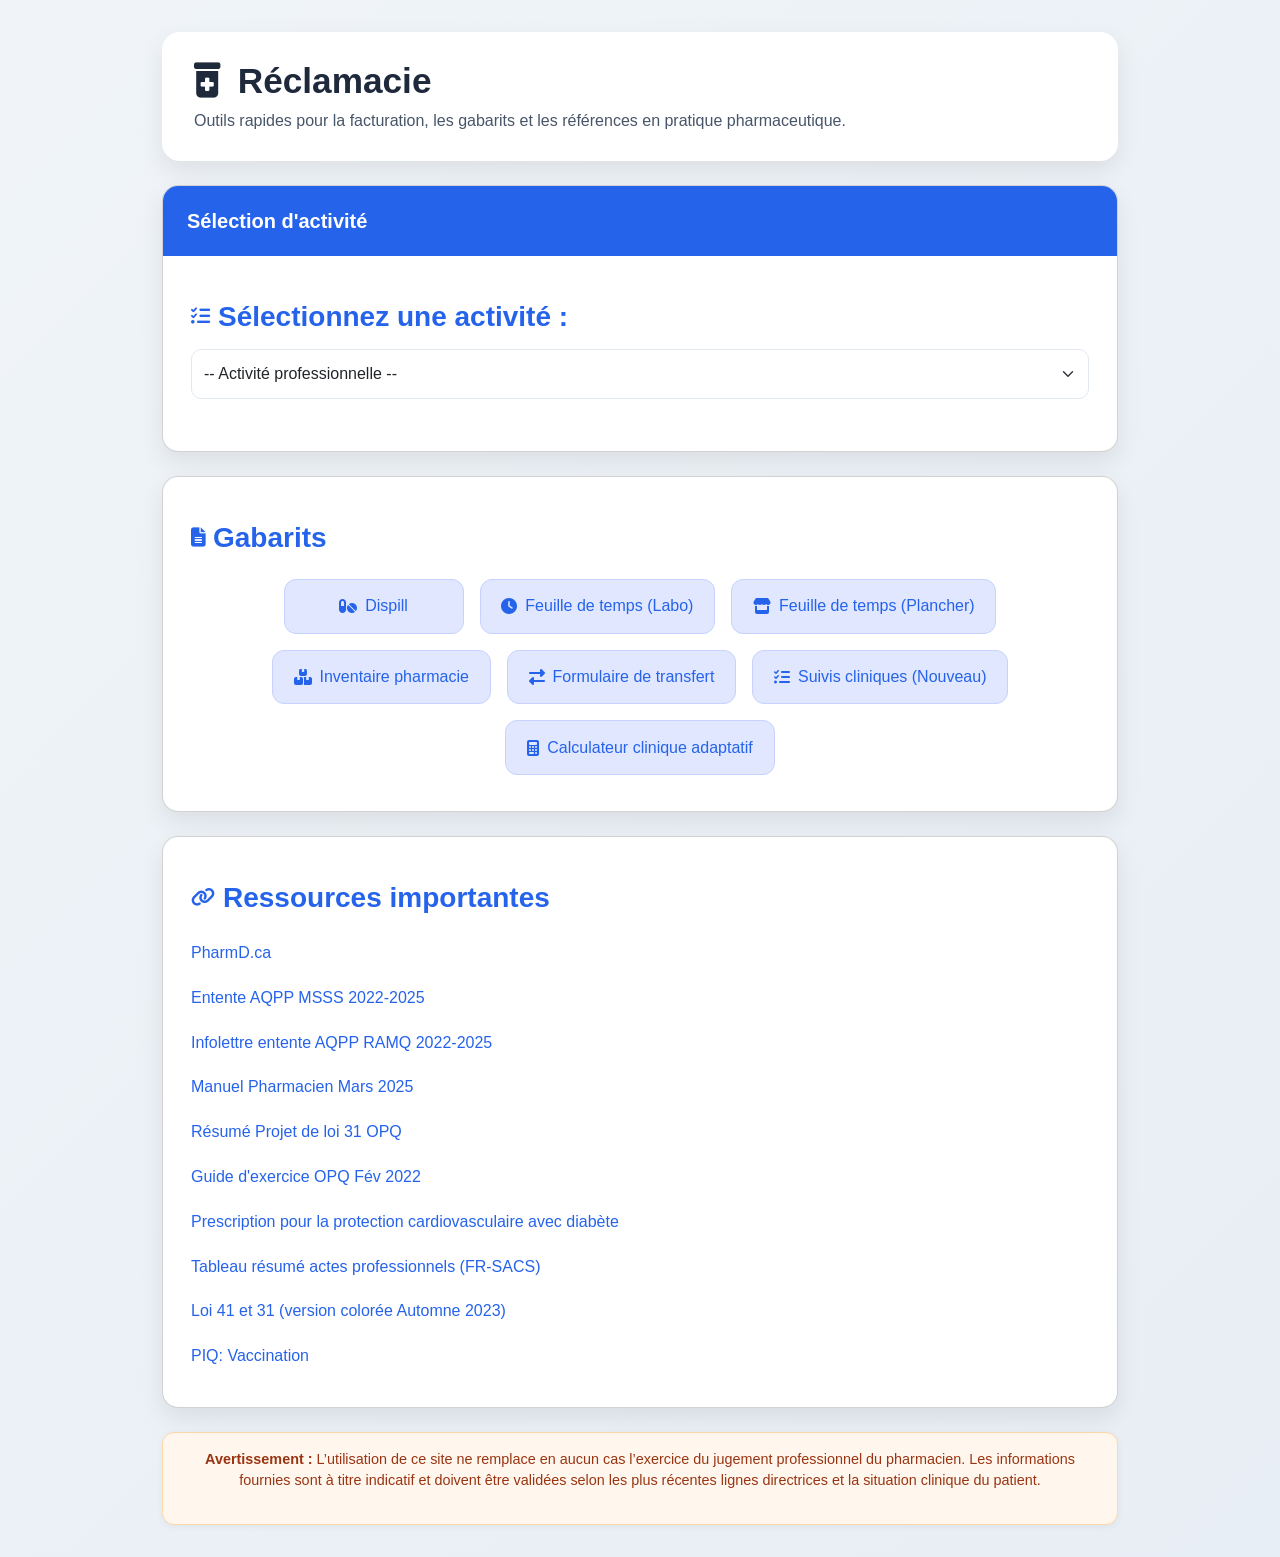
<file: index.html>
<!DOCTYPE html>
<html lang="fr">
<head>
  <meta charset="UTF-8" />
  <meta name="viewport" content="width=device-width, initial-scale=1.0"/>
  <meta name="description" content="Réclamacie — outils et gabarits pour les actes professionnels en pharmacie." />
  <title>Réclamacie</title>
  <link rel="preconnect" href="https://cdn.jsdelivr.net" />
  <link rel="preconnect" href="https://cdnjs.cloudflare.com" />
  <link href="https://cdn.jsdelivr.net/npm/bootstrap@5.3.3/dist/css/bootstrap.min.css" rel="stylesheet"/>
  <link href="https://cdnjs.cloudflare.com/ajax/libs/font-awesome/6.5.0/css/all.min.css" rel="stylesheet"/>
  <style>
    :root {
      --primary: #2563eb;
      --primary-light: #3b82f6;
      --gray-light: #f8fafc;
      --gray: #e2e8f0;
      --text: #1e293b;
      --success: #10b981;
      --warning: #f59e0b;
      --danger: #ef4444;
    }

    * { box-sizing: border-box; }

    body {
      background: linear-gradient(135deg, #f0f4f8 0%, #e8eef5 100%);
      color: var(--text);
      font-family: 'Segoe UI', Tahoma, Geneva, Verdana, sans-serif;
      min-height: 100vh;
      margin: 0;
      padding: 2rem 0;
    }

    .container {
      max-width: 980px;
    }

    .hero {
      background: white;
      border-radius: 18px;
      padding: 1.75rem 2rem;
      box-shadow: 0 10px 25px rgba(0,0,0,0.08);
      margin-bottom: 1.5rem;
    }

    .hero h1 {
      font-size: 2.2rem;
      font-weight: 700;
      margin: 0 0 0.4rem 0;
    }

    .hero p {
      margin: 0;
      color: #475569;
    }

    .toolbar {
      display: flex;
      gap: 0.75rem;
      margin-top: 1rem;
      flex-wrap: wrap;
    }

    .card {
      background: white;
      border-radius: 16px;
      box-shadow: 0 10px 25px rgba(0,0,0,0.08);
      overflow: hidden;
      margin-bottom: 1.5rem;
    }

    .card-header {
      background: var(--primary);
      color: white;
      padding: 1.25rem 1.5rem;
      font-weight: 600;
      font-size: 1.25rem;
      border-bottom: none;
    }

    .card-body {
      padding: 1.75rem;
    }

    h3 {
      color: var(--primary);
      font-weight: 600;
      margin: 1rem 0 1rem;
      display: flex;
      align-items: center;
      gap: 0.5rem;
    }

    h3 i {
      font-size: 1.2rem;
    }

    select, input, textarea {
      border-radius: 10px !important;
      border: 1.5px solid var(--gray) !important;
      padding: 0.75rem !important;
      font-size: 1rem !important;
      transition: all 0.2s ease;
    }

    select:focus, input:focus, textarea:focus {
      border-color: var(--primary) !important;
      box-shadow: 0 0 0 3px rgba(37, 99, 235, 0.15) !important;
      outline: none;
    }

    label {
      font-weight: 600;
      color: #374151;
      margin-bottom: 0.5rem;
      display: block;
    }

    .form-control, .form-select {
      margin-bottom: 1rem;
    }

    #copy-form-button {
      background: var(--success);
      color: white;
      border: none;
      padding: 0.75rem 2rem;
      border-radius: 12px;
      font-weight: 600;
      font-size: 1.05rem;
      transition: all 0.2s;
      display: none;
      margin: 1.25rem auto 0;
    }

    #copy-form-button:hover {
      background: #059669;
      transform: translateY(-2px);
    }

    .btn-refresh {
      background: var(--primary);
      color: white;
      border: none;
      padding: 0.7rem 1.3rem;
      border-radius: 10px;
      font-weight: 600;
    }

    .btn-refresh:hover {
      background: var(--primary-light);
    }

    .resources a {
      display: block;
      padding: 0.65rem 0;
      color: var(--primary);
      text-decoration: none;
      font-weight: 500;
      transition: color 0.2s;
    }

    .resources a:hover {
      color: var(--primary-light);
      text-decoration: underline;
    }

    .gabarits .btn-gabarit {
      background: #e0e7ff;
      color: var(--primary);
      border: 1px solid #c7d2fe;
      padding: 0.9rem 1.3rem;
      border-radius: 12px;
      font-weight: 500;
      margin: 0.5rem;
      display: inline-flex;
      align-items: center;
      text-decoration: none;
      transition: all 0.2s;
      min-width: 180px;
      justify-content: center;
    }

    .gabarits .btn-gabarit i {
      margin-right: 0.5rem;
    }

    .gabarits .btn-gabarit:hover {
      background: #c7d2fe;
      transform: translateY(-2px);
      box-shadow: 0 4px 12px rgba(37, 99, 235, 0.15);
    }

    .note {
      background: #fef3c7;
      border-left: 5px solid var(--warning);
      padding: 1rem;
      border-radius: 8px;
      font-size: 0.95rem;
      margin: 1rem 0;
    }

    .code-block {
      background: #f1f5f9;
      padding: 1rem;
      border-radius: 10px;
      font-family: 'Courier New', monospace;
      font-size: 0.95rem;
      margin: 1rem 0;
      border: 1px solid #e2e8f0;
    }

    .link-group {
      margin-top: 1rem;
    }

    .link-group a {
      display: inline-block;
      margin: 0.4rem 0.4rem 0 0;
      padding: 0.5rem 1rem;
      background: #e0e7ff;
      color: var(--primary);
      border-radius: 8px;
      font-size: 0.9rem;
      text-decoration: none;
      font-weight: 500;
    }

    .link-group a:hover {
      background: #c7d2fe;
    }

    .disclaimer {
      background: #fff7ed;
      border: 1px solid #fed7aa;
      color: #9a3412;
      padding: 1rem 1.25rem;
      border-radius: 12px;
      font-size: 0.9rem;
      text-align: center;
      margin: 1.5rem auto 0;
      box-shadow: 0 2px 8px rgba(0,0,0,0.05);
    }

    .toast-msg {
      position: fixed;
      bottom: 24px;
      right: 24px;
      background: #0f172a;
      color: #fff;
      padding: 0.75rem 1rem;
      border-radius: 10px;
      font-size: 0.9rem;
      opacity: 0;
      transform: translateY(8px);
      transition: all 0.2s ease;
      z-index: 1000;
    }

    .toast-msg.show {
      opacity: 1;
      transform: translateY(0);
    }

    @media (max-width: 768px) {
      .card-body { padding: 1.25rem; }
      .hero { padding: 1.25rem; }
      .hero h1 { font-size: 1.8rem; }
      #copy-form-button { width: 100%; }
      .gabarits .btn-gabarit { width: 100%; margin: 0.4rem 0; }
      h3 { font-size: 1.1rem; }
    }
  </style>
</head>
<body>
  <div class="container">
    <!-- Hero -->
    <div class="hero">
      <h1><i class="fas fa-prescription-bottle-alt me-2"></i> Réclamacie</h1>
      <p>Outils rapides pour la facturation, les gabarits et les références en pratique pharmaceutique.</p>
    </div>

    <!-- Main Card -->
    <div class="card">
      <div class="card-header">Sélection d'activité</div>
      <div class="card-body">
        <h3><i class="fas fa-tasks"></i> Sélectionnez une activité :</h3>
        <select class="form-select form-select-lg" aria-label="Sélection d'activité" onchange="activityChanged(this.value)">
          <option value="">-- Activité professionnelle --</option>
          <option value="prescription">Prescrire un Rx</option>
          <option value="mvl">Prescrire un MVL</option>
          <option value="modifier-rx">Modifier une Rx</option>
          <option value="prise-en-charge">Prise en charge</option>
          <option value="demande-de-consultation">Demande de consultation</option>
          <option value="deprescription">Déprescription</option>
          <option value="post-hospit">Post-hospitalisation</option>
        </select>

        <div id="container" class="mt-4"></div>

        <button id="copy-form-button" onclick="copyForm(event)" class="btn">
          <i class="fas fa-copy me-2"></i> Copier le formulaire
        </button>
      </div>
    </div>

    <!-- GABARITS -->
    <div class="card gabarits">
      <div class="card-body text-center">
        <h3><i class="fas fa-file-alt"></i> Gabarits</h3>
        <div class="d-flex flex-wrap justify-content-center">
          <a href="dispill.html" class="btn-gabarit"><i class="fas fa-pills"></i> Dispill</a>
          <a href="feuilledetemps.html" class="btn-gabarit"><i class="fas fa-clock"></i> Feuille de temps (Labo)</a>
          <a href="feuilledetempsplancher.html" class="btn-gabarit"><i class="fas fa-store"></i> Feuille de temps (Plancher)</a>
          <a href="narcount.html" class="btn-gabarit"><i class="fas fa-boxes"></i> Inventaire pharmacie</a>
          <a href="formulaire-transfert.html" class="btn-gabarit"><i class="fas fa-exchange-alt"></i> Formulaire de transfert</a>
          <a href="outils/suivis-cliniques/" class="btn-gabarit"><i class="fas fa-list-check"></i> Suivis cliniques (Nouveau)</a>
          <a href="outils/calculateurs-cliniques/" class="btn-gabarit"><i class="fas fa-calculator"></i> Calculateur clinique adaptatif</a>
        </div>
      </div>
    </div>

    <!-- RESSOURCES IMPORTANTES -->
    <div class="card resources">
      <div class="card-body">
        <h3><i class="fas fa-link"></i> Ressources importantes</h3>
        <div>
          <a href="https://pharmd.ca/" target="_blank" rel="noopener">PharmD.ca</a>
          <a href="Entente-2022-2025.pdf" target="_blank">Entente AQPP MSSS 2022-2025</a>
          <a href="infolettre_entente_2022_2025_ramq.pdf" target="_blank">Infolettre entente AQPP RAMQ 2022-2025</a>
          <a href="manuel-pharmaciens_2025-08-26.pdf" target="_blank">Manuel Pharmacien Mars 2025</a>
          <a href="Resume_PL31_OPQ.pdf" target="_blank">Résumé Projet de loi 31 OPQ</a>
          <a href="Guide_exercice_OPQ.pdf" target="_blank">Guide d'exercice OPQ Fév 2022</a>
          <a href="prescription-for-cardiovascular-protection-with-diabetes.pdf" target="_blank">Prescription pour la protection cardiovasculaire avec diabète</a>
          <a href="fr-sacs-tableau-resume-des-actes-professionnels-du-pharmacien-v1.pdf" target="_blank">Tableau résumé actes professionnels (FR-SACS)</a>
          <a href="Loi-41-et-31-version-coloree-vAutomne-2023.pdf" target="_blank">Loi 41 et 31 (version colorée Automne 2023)</a>
          <a href="https://www.msss.gouv.qc.ca/professionnels/vaccination/protocole-d-immunisation-du-quebec-piq/" target="_blank" rel="noopener">PIQ: Vaccination</a>
        </div>
      </div>
    </div>

    <!-- DISCLAIMER -->
    <div class="disclaimer">
      <p><strong>Avertissement :</strong> L’utilisation de ce site ne remplace en aucun cas l’exercice du jugement professionnel du pharmacien. Les informations fournies sont à titre indicatif et doivent être validées selon les plus récentes lignes directrices et la situation clinique du patient.</p>
    </div>
  </div>

  <div id="toast" class="toast-msg">Copié dans le presse-papiers</div>

  <!-- Scripts -->
  <script src="https://cdn.jsdelivr.net/npm/bootstrap@5.3.3/dist/js/bootstrap.bundle.min.js" defer></script>
  <script>
    function activityChanged(value) {
      var container = document.getElementById("container");
      container.innerHTML = "";

      if (value === "prescription") {
        var copyFormButton = document.getElementById("copy-form-button");
        var conditionSelect = document.createElement("select");
        conditionSelect.className = "form-select";
        conditionSelect.innerHTML =
            "<option value=''>-- Traitement --</option>" +
            "<option value='009011080'>Herpès Zoster</option>" +
            "<option value='009011090'>Influenza</option>" +
            "<option value='009011520'>Coronavirus</option>" +
            "<option value=''>-- Conditions mineures (2 ans) --</option>" +
            "<option value='009011070'>Candidose orale</option>" +
            "<option value='009696480'>Dysménorrhée primaire</option>" +
            "<option value='009697450'>Hémorroïdes</option>" +
            "<option value=''>-- Conditions mineures (5 ans) --</option>" +
            "<option value='009698180'>Acné mineure sans nodule ni pustule</option>" +
            "<option value='009695240'>Aphtes buccaux</option>" +
            "<option value='009011060'>Candidose cutanée</option>" +
            "<option value='009699070'>Conjonctivite allergique</option>" +
            "<option value='009011130'>Dermatite atopique</option>" +
            "<option value='009698690'>Érythème fessier</option>" +
            "<option value='009696210'>Herpès labial</option>" +
            "<option value='009695320'>Infection urinaire</option>" +
            "<option value='009696800'>Rhinite allergique</option>" +
            "<option value='009696990'>Vaginite à levure</option>" +
            "<option value=''>-- Sans diagnostic --</option>" +
            "<option value='009700770'>Cessation tabagique (nicotine)</option>" +
            "<option value='009011260'>Cessation tabagique (buproprion)</option>" +
            "<option value='009011270'>Cessation tabagique (varenicline)</option>" +
            "<option value='009011150'>Gonorrhée et chlamydia</option>" +
            "<option value='007777770'>Contraception orale d'urgence</option>" +
            "<option value='009011220'>Contraception hormonale</option>" +
            "<option value='009701900'>Vitamine périnatalité</option>" +
            "<option value='009701230'>Pédiculose</option>" +
            "<option value='009701310'>Prophylaxie mal aigu des montagnes</option>" +
            "<option value='009700850'>Prophylaxie paludisme</option>" +
            "<option value='009700340'>Prophylaxie diarrhée du voyageur</option>" +
            "<option value='009011110'>Prophylaxie antivirale pour influenza</option>" +
            "<option value='009011530'>Prophylaxie antivirale pour coronavirus</option>" +
            "<option value='009702390'>Prophylaxie porteurs de valve</option>" +
            "<option value='009011100'>Prophylaxie maladie de Lyme</option>" +
            "<option value='009701820'>Prophylaxie cytoprotectrice</option>" +
            "<option value='009011120'>Prophylaxie exposition VIH</option>" +
            "<option value='009011160'>Prévention des nausées et vomissements</option>" +
            "<option value='009011170'>Traitement des nausées et vomissements légers ou modérés</option>" +
            "<option value='009699740'>Dermatite de contact allergique</option>" +
            "<option value='009011140'>Dyspepsie et RGO</option>";
        var codeContainer = document.createElement("div");
        conditionSelect.addEventListener("change", function () {
          copyFormButton.style.display = "block";
          var selectedValue = this.value;
          var code = document.createElement("div");
          code.className = "code-block";
          code.innerHTML =
          "<strong>Code de facturation:</strong> <b>O</b><br>" +
          "<strong>DIN:</strong> <strong>" + selectedValue + "</strong><br>";
          var form = document.createElement("form");
          form.innerHTML =
            "<div id='prompt4'></div>" +
            "<label for='date'>Date:</label><input type='date' id='date' name='date' class='form-control' value='" + new Date().toISOString().split('T')[0] + "'><br />" +
            "<label for='suivi'>Intervalle de suivi:</label><input type='text' id='suivi' name='suivi' class='form-control'><br />" +
            "<label for='pharmacien'>Pharmacien:</label><input type='text' id='pharmacien' name='pharmacien' class='form-control'><br />" +
            "<label for='note'>Note:</label><br /><textarea id='note' name='note' rows='3' class='form-control'></textarea><br />";
          codeContainer.innerHTML = "";
          codeContainer.appendChild(code);
          codeContainer.appendChild(form);
          var prompt4 = document.getElementById("prompt4");
          switch (selectedValue) {
            case "009011080": prompt4.innerHTML = "Code d'intervention: <b>GY</b>"; break;
            case "009011090": prompt4.innerHTML = "Code d'intervention: <b>GZ</b>"; break;
            case "009011520": prompt4.innerHTML = "Coronavirus"; break;
            case "009011070": prompt4.innerHTML = "Candidose orale secondaire à une cortico inhalée = 5 ans<br />Candidose orale pour tout autre raison = 2 ans"; break;
            case "009696480": prompt4.innerHTML = "Dysménorrhée primaire"; break;
            case "009697450": prompt4.innerHTML = "Hémorroïdes"; break;
            case "009698180": prompt4.innerHTML = "Acné mineure sans nodule ni pustule"; break;
            case "009695240": prompt4.innerHTML = "Aphtes buccaux"; break;
            case "009011060": prompt4.innerHTML = "Candidose cutanée"; break;
            case "009699070": prompt4.innerHTML = "Conjonctivite allergique"; break;
            case "009011130": prompt4.innerHTML = "Puissance maximale = modérée"; break;
            case "009698690": prompt4.innerHTML = "Érythème fessier"; break;
            case "009696210": prompt4.innerHTML = "Herpès labial"; break;
            case "009695320": prompt4.innerHTML = "Maximum 1 traitement les 6 derniers mois ou 2 traitements les 12 derniers mois)"; break;
            case "009696800": prompt4.innerHTML = "Rhinite allergique"; break;
            case "009696990": prompt4.innerHTML = "Vaginite à levure"; break;
            case "009700770": prompt4.innerHTML = "Code d'intervention: <b>HE</b><br>Nicotine est acceptée pour 12 semaines consécutives<br>Droit à un traitement de cessation tabagique par année par type (nicotine/buproprion/varenicline)"; break;
            case "009011260": prompt4.innerHTML = "Code d'intervention: <b>HE</b><br>Buproprion est acceptée pour 12 semaines consécutives<br>Droit à un traitement de cessation tabagique par année par type (nicotine/buproprion/varenicline)"; break;
            case "009011270": prompt4.innerHTML = "Code d'intervention: <b>HE</b><br>Varenicline est acceptée pour 24 semaines consécutives<br>Droit à un traitement de cessation tabagique par année par type (nicotine/buproprion/varenicline)"; break;
            case "009011150": prompt4.innerHTML = "Code d'intervention: <b>HP</b>"; break;
            case "007777770": prompt4.innerHTML = "Contraception orale d'urgence"; break;
            case "009011220": prompt4.innerHTML = "Code d'intervention: <b>HS</b><br>Prescription d'une durée maximale de 6 mois"; break;
            case "009701900": prompt4.innerHTML = "Vitamine périnatalité"; break;
            case "009701230": prompt4.innerHTML = "Pédiculose"; break;
            case "009701310": prompt4.innerHTML = "Prophylaxie mal aigu des montagnes"; break;
            case "009700850": prompt4.innerHTML = "Prophylaxie paludisme"; break;
            case "009700340": prompt4.innerHTML = "Prophylaxie diarrhée du voyageur"; break;
            case "009011110": prompt4.innerHTML = "Code d'intervention: <b>HI</b>"; break;
            case "009011530": prompt4.innerHTML = "Prophylaxie antivirale pour coronavirus"; break;
            case "009702390": prompt4.innerHTML = "Prophylaxie pour porteurs de valve"; break;
            case "009011100": prompt4.innerHTML = "Code d'intervention: <b>HK</b>"; break;
            case "009701820": prompt4.innerHTML = "Prophylaxie cytoprotectrice"; break;
            case "009011120": prompt4.innerHTML = "Code d'intervention: <b>HM</b><br>Doit absolument diriger vers le médecin dans les 72 heures"; break;
            case "009011160": prompt4.innerHTML = "Code d'intervention: <b>HR</b>"; break;
            case "009011170": prompt4.innerHTML = "Code d'intervention: <b>HQ</b>"; break;
            case "009699740": prompt4.innerHTML = "Code d'intervention: <b>HN</b>"; break;
            case "009011140": prompt4.innerHTML = "Code d'intervention: <b>HO</b><br>Maximum 4 semaines consécutives ou 6 semaines cumulatives par année"; break;
          }
        });
        var note = document.createElement("div");
        note.className = "note";
        note.innerHTML = "<strong>Points importants:</strong><br>Communication obligatoire au prescripteur initial pour les conditions mineures<br>Possibilité de prescrire un Rx d'une puissance égale ou inférieure à celui prescrit antérieurement";
        container.appendChild(note);
        var link = document.createElement("div");
        link.className = "link-group";
        link.innerHTML = "<a href='condition_mineur_resume.pdf' target='_blank'>Résumé des conditions mineurs</a><a href='condition_mineur.pdf' target='_blank'>Conditions mineurs détaillées</a>";
        container.appendChild(link);
        container.appendChild(conditionSelect);
        container.appendChild(codeContainer);

      } else if (value === "prise-en-charge") {
        var conditionSelect = document.createElement("select");
        conditionSelect.className = "form-select";
        conditionSelect.innerHTML =
            "<option value=''>-- Condition de santé --</option>" +
            "<option value='KA'>Hypertension</option>" +
            "<option value='KB'>Dyslipidémie</option>" +
            "<option value='KC'>Hypothyroïdie</option>" +
            "<option value='KD'>Diabète non traité avec de l'insuline</option>" +
            "<option value='KE'>Traitement prophylactique de la migraine</option>" +
            "<option value='KF'>Diabète traité avec de l'insuline</option>" +
            "<option value='KH'>Douleur chronique</option>" +
            "<option value='KI'>Asthme</option>" +
            "<option value='KJ'>MPOC</option>" +
            "<option value='aucun'>Anticoagulation</option>";
        var codeContainer = document.createElement("div");
        conditionSelect.addEventListener("change", function () {
          document.getElementById("copy-form-button").style.display = "block";
          var selectedValue = this.value;
          var code = document.createElement("div");
          code.className = "code-block";
          code.innerHTML =
          "<strong>Code de facturation:</strong> <b>N</b><br>" +
          "<strong>Code de programme:</strong> <b>07</b><br>" +
          "<strong>Code de service:</strong> <b>W2</b><br>" +
          "<strong>Code d'intervention:</strong> <strong>" + selectedValue + "</strong><br>" +
          "Rencontre initiale facturable 1 fois: type de service <b>A</b><br>" +
          "Rencontre de suivi facturable 2 fois par année: type de service <b>B</b><br>" +
          "Arrêt de prise en charge: type de service <b>Z</b>";
          var form = document.createElement("form");
          form.innerHTML =
            "<div id='prompt'></div>" +
            "<label for='date'>Date:</label><input type='date' id='date' name='date' class='form-control' value='" + new Date().toISOString().split('T')[0] + "'><br />" +
            "<label for='cible-therapeutique'>Cible thérapeutique:</label><input type='text' id='cible-therapeutique' name='cible-therapeutique' class='form-control'><br />" +
            "<label for='suivi'>Intervalle de suivi:</label><input type='text' id='suivi' name='suivi' class='form-control'><br />" +
            "<label for='pharmacien'>Pharmacien:</label><input type='text' id='pharmacien' name='pharmacien' class='form-control'><br />" +
            "<label for='note'>Note:</label><br /><textarea id='note' name='note' rows='3' class='form-control'></textarea><br />";
          codeContainer.innerHTML = "";
          codeContainer.appendChild(code);
          codeContainer.appendChild(form);
          var prompt = document.getElementById("prompt");
          switch (selectedValue) {
            case "KA": prompt.innerHTML = "DIN: <b>011110300</b> (initiale)<br>DIN: <b>011110020</b> (suivi 1e)<br>DIN: <b>011110030</b> (suivi 2e+)<br><br><a href='ajustements/HTA-boite-a-outil.pdf' target='_blank'><b>Lignes directrices: Hypertension</b></a><br><a href='notes/HTA-Notes-communautaires-scanner.pdf' target='_blank'><b>Note au dossier</b></a><br><a href='formulaires/HTA-Transfert-scanner.pdf' target='_blank'><b>Formulaire de transfert</b></a>"; break;
            case "KB": prompt.innerHTML = "DIN: <b>011110320</b> (initiale)<br>DIN: <b>011110040</b> (suivi 1e)<br>DIN: <b>011110050</b> (suivi 2e+)<br><br><a href='ajustements/DLP-boite-a-outil.pdf' target='_blank'><b>Lignes directrices: Dyslipidémie</b></a><br><a href='notes/DLP-Notes-communautaires-scanner.pdf' target='_blank'><b>Note au dossier</b></a><br><a href='formulaires/DLP-Transfert-scanner.pdf' target='_blank'><b>Formulaire de transfert</b></a>"; break;
            case "KC": prompt.innerHTML = "DIN: <b>011110340</b> (initiale)<br>DIN: <b>011110060</b> (suivi 1e)<br>DIN: <b>011110070</b> (suivi 2e+)<br><br><a href='ajustements/HypoT4-boite-a-outil.pdf' target='_blank'><b>Lignes directrices: Hypothyroïdie</b></a><br><a href='notes/HypoT4-Notes-communautaires-scanner.pdf' target='_blank'><b>Note au dossier</b></a><br><a href='formulaires/HypoT4-Transfert-scanner.pdf' target='_blank'><b>Formulaire de transfert</b></a>"; break;
            case "KD": case "KF": prompt.innerHTML = "DIN: <b>011110360</b> (initiale)<br>DIN: <b>011110080</b> (suivi 1e)<br>DIN: <b>011110090</b> (suivi 2e+)<br><br><a href='ajustements/DM-boite-a-outil.pdf' target='_blank'><b>Lignes directrices: Diabète</b></a><br><a href='notes/DM-Notes-communautaires-scanner.pdf' target='_blank'><b>Note au dossier</b></a><br><a href='formulaires/DM-Transfert-scanner.pdf' target='_blank'><b>Formulaire de transfert</b></a>"; break;
            case "KE": prompt.innerHTML = "DIN: <b>011110380</b> (initiale)<br>DIN: <b>011110100</b> (suivi 1e)<br>DIN: <b>011110110</b> (suivi 2e+)<br><br><a href='ajustements/Migraine-boite-a-outil.pdf' target='_blank'><b>Lignes directrices: Migraine</b></a><br><a href='notes/Migraine-Notes-communautaires-scanner.pdf' target='_blank'><b>Note au dossier</b></a><br><a href='formulaires/Migraine-Transfert-scanner.pdf' target='_blank'><b>Formulaire de transfert</b></a>"; break;
            case "KI": prompt.innerHTML = "DIN: <b>011110440</b> (initiale)<br>DIN: <b>011110160</b> (suivi 1e)<br>DIN: <b>011110170</b> (suivi 2e+)<br><br><a href='ajustements/Asthme-boite-a-outil.pdf' target='_blank'><b>Lignes directrices: Asthme</b></a><br><a href='notes/Asthme-Notes-communautaires-scanner.pdf' target='_blank'><b>Note au dossier</b></a><br><a href='formulaires/Asthme-Transfert-scanner.pdf' target='_blank'><b>Formulaire de transfert</b></a>"; break;
            case "KJ": prompt.innerHTML = "DIN: <b>011110460</b> (initiale)<br>DIN: <b>011110180</b> (suivi 1e)<br>DIN: <b>011110190</b> (suivi 2e+)<br><br><a href='ajustements/MPOC-boite-a-outil.pdf' target='_blank'><b>Lignes directrices: MPOC</b></a><br><a href='notes/MPOC-Notes-communautaires-scanner.pdf' target='_blank'><b>Note au dossier</b></a><br><a href='formulaires/MPOC-Transfert-scanner.pdf' target='_blank'><b>Formulaire de transfert</b></a>"; break;
            case "aucun": prompt.innerHTML = "DIN: <b>011110270</b> (initiale)<br>DIN: <b>011110280</b> (forfait mensuel)<br><br><a href='ajustements/Anticoag-boite-a-outil.pdf' target='_blank'><b>Lignes directrices: Anticoagulation</b></a><br><a href='notes/Anticoag-Notes-communautaires-scanner.pdf' target='_blank'><b>Note au dossier</b></a><br><a href='formulaires/Anticoag-Transfert-scanner.pdf' target='_blank'><b>Formulaire de transfert</b></a>"; break;
          }
        });
        container.appendChild(conditionSelect);
        container.appendChild(codeContainer);

      } else if (value === "mvl") {
        var message = document.createElement("div");
        message.className = "note";
        message.innerHTML = "<strong>Points importants:</strong><br>Droit de prescrire un MVL avec code justificatif<br>Aucune nécessité de contacter le médecin<br>";
        container.innerHTML = "";
        container.appendChild(message);
        var link = document.createElement("div");
        link.className = "link-group";
        link.innerHTML = "<a href='mvl.pdf' target='_blank'>Ordonnance préimprimée de MVL</a>";
        container.appendChild(link);

      } else if (value === "modifier-rx") {
        var conditionSelect = document.createElement("select");
        conditionSelect.className = "form-select";
        conditionSelect.innerHTML =
          "<option value=''>-- Situation clinique --</option>" +
          "<option value='JI'>Ajuster la dose pour efficacité</option>" +
          "<option value='JI'>Diminuer la dose en raison d'effet indésirable</option>" +
          "<option value='JJ'>Cesser un médicament non toléré</option>" +
          "<option value='JI'>Ajustement en palier selon tolérance et efficacité</option>";
        var codeContainer = document.createElement("div");
        conditionSelect.addEventListener("change", function () {
          document.getElementById("copy-form-button").style.display = "block";
          var selectedValue = this.value;
          var form = document.createElement("form");
          form.innerHTML =
            "<div id='prompt3'></div>" +
            "Code d'intervention: <strong>" + selectedValue + "</strong><br>" +
            "<label for='date'>Date:</label><input type='date' id='date' name='date' class='form-control' value='" + new Date().toISOString().split('T')[0] + "'><br />" +
            "<label for='suivi'>Intervalle de suivi:</label><input type='text' id='suivi' name='suivi' class='form-control'><br />" +
            "<label for='pharmacien'>Pharmacien:</label><input type='text' id='pharmacien' name='pharmacien' class='form-control'><br />" +
            "<label for='note'>Note:</label><br /><textarea id='note' name='note' rows='3' class='form-control'></textarea><br />";
          codeContainer.innerHTML = "";
          codeContainer.appendChild(form);
          var prompt3 = document.getElementById("prompt3");
          switch (selectedValue) {
            case "JI": prompt3.innerHTML = "DIN: <b>009011180</b>"; break;
            case "JJ": prompt3.innerHTML = "DIN: <b>009011190</b>"; break;
          }
        });
        var note = document.createElement("div");
        note.className = "note";
        note.innerHTML = "<strong>Points importants:</strong><br>Peut modifier toute Rx émise par tout prescripteur<br>Communication obligatoire si changement de dose ou voie d'administration<br>Communication facultative si cesser Rx<br>Rx contrôlé - ajustement ne peut excéder la qté totale en mg";
        container.appendChild(conditionSelect);
        container.appendChild(note);
        container.appendChild(codeContainer);

      } else if (value === "demande-de-consultation") {
        var conditionSelect = document.createElement("select");
        conditionSelect.className = "form-select";
        conditionSelect.innerHTML =
            "<option value=''>-- Demandes rémunérées --</option>" +
            "<option value='JN'>Calendrier de sevrage</option>" +
            "<option value='JK'>Révision de l'historique</option>" +
            "<option value='JL'>Conduite à tenir</option>" +
            "<option value='JO'>Évaluation des options</option>" +
            "<option value='JP'>Suggestion d'une alternative</option>" +
            "<option value='JM'>Analyse pharmacologique</option>";
        var codeContainer = document.createElement("div");
        conditionSelect.addEventListener("change", function () {
            document.getElementById("copy-form-button").style.display = "block";
            var selectedValue = this.value;
            var form = document.createElement("form");
            form.innerHTML =
            "Code d'intervention: <strong>" + selectedValue + "</strong><br>" +
            "<div id='prompt2'></div>" +
            "<label for='date'>Date:</label><input type='date' id='date' name='date' class='form-control' value='" + new Date().toISOString().split('T')[0] + "'><br />" +
            "<label for='suivi'>Intervalle de suivi:</label><input type='text' id='suivi' name='suivi' class='form-control'><br />" +
            "<label for='pharmacien'>Pharmacien:</label><input type='text' id='pharmacien' name='pharmacien' class='form-control'><br />" +
            "<label for='note'>Note:</label><br /><textarea id='note' name='note' rows='3' class='form-control'></textarea><br />";
            codeContainer.innerHTML = "";
            codeContainer.appendChild(form);
            var prompt2 = document.getElementById("prompt2");
            switch (selectedValue) {
              case "JN": prompt2.innerHTML = "Plan de sevrage de traitement"; break;
              case "JK": prompt2.innerHTML = "Révision de l'historique des traitements et recommendations"; break;
              case "JL": prompt2.innerHTML = "Conduite à tenir par rapport aux effets indésirables ou anomalies de laboratoire"; break;
              case "JM": prompt2.innerHTML = "Analyse pharmacologique pour déterminer la présence ou absence d'un Rx en cause dans un problème de santé ou une anomalie de laboratoire"; break;
              case "JO": prompt2.innerHTML = "Évaluation des meilleures options pharmacologiques pour une condition particulière sans réponse au traitement pharmacologique de première intention"; break;
              case "JP": prompt2.innerHTML = "Suggestions d'un traitement alternatif ou d'un titrage de médicament lorsqu'il n'existe aucun algorithme de traitement ou nomogramme s'appliquant à ce patient"; break;
            }
        });
        var note = document.createElement("div");
        note.className = "note";
        note.innerHTML = "Doit répondre à la demande par écrit pour être rémunéré<br>DIN: <b>009011050</b><br>Code de facturation: <b>N</b><br>Code de programme: <b>07</b><br>Code de service: <b>DC</b>";
        container.appendChild(note);
        container.appendChild(conditionSelect);
        container.appendChild(codeContainer);

      } else if (value === "deprescription") {
        var message = document.createElement("div");
        message.className = "note";
        message.innerHTML = "<strong>Code de facturation:</strong> <b>N</b><br><strong>Code de programme:</strong> <b>07</b><br><strong>Code de service:</strong> <b>W1</b><br>Rencontre initiale facturable 1 fois: type de service <b>A</b><br>  DIN rencontre initiale (premier DIN): <b>01111020</b><br>  DIN rencontre initiale (autre): <b>011110220</b><br>Rencontre de suivi facturable 2 fois par période de 6 mois: type de service <b>B</b><br>  DIN rencontre suivi (premier DIN): <b>01111021</b><br>   DIN rencontre suivi (autre): <b>01111023</b><br>Possibilité d'une rencontre initiale et de suivi dans la même journée pour une même dénomination commune<br>Arrêt de prise en charge: type de service <b>Z</b><br><br><strong>La déprescription vise un objectif de santé :</strong><br>  - réduction des chutes<br>  - sevrage Rx car surconsommation<br>  - risques remportant sur les bénéfices d'un traitement<br>La personne doit avoir besoin d'un soutien pour réussir la déprescription<br>Le service n'est pas facturable lorsqu'un calendrier de sevrage du médicament est établi par le prescripteur";
        container.innerHTML = "";
        container.appendChild(message);

      } else if (value === "post-hospit") {
        var message = document.createElement("div");
        message.className = "note";
        message.innerHTML = "<strong>DIN:</strong> <b>009010920</b><br><br><strong>Code de facturation:</strong> <b>N</b><br><strong>Code de service:</strong> <b>PH</b><br><b>AC</b>: ajustement<br><b>AD</b>: ajout<br><b>AE</b>: cessation<br>Exclusions: Calcium, vitamine D, vitamine B12 po, acétaminophène, anovulants, IPP, laxatifs, ASA<br>Durée d'hospitalisation au moins 24 heures";
        container.innerHTML = "";
        container.appendChild(message);
        var link = document.createElement("div");
        link.className = "link-group";
        link.innerHTML = "<a href='post_hospitalisation.pdf' target='_blank'>Formulaire post-hospitalisation</a>";
        container.appendChild(link);
      } else {
        container.innerHTML = "";
      }
    }

    function showToast(text) {
      var toast = document.getElementById("toast");
      toast.textContent = text;
      toast.classList.add("show");
      setTimeout(function() { toast.classList.remove("show"); }, 1600);
    }

    function copyForm() {
      var form = document.querySelector("form");
      if (form) {
        var formData = new FormData(form);
        var formValues = [];
        for (var pair of formData.entries()) {
          if (pair[1]) formValues.push(pair[0] + ": " + pair[1]);
        }
        var formText = formValues.length > 0 ? formValues.join("\n") : "Aucune donnée";
        if (navigator.clipboard && navigator.clipboard.writeText) {
          navigator.clipboard.writeText(formText).then(function() {
            showToast("Formulaire copié");
          }).catch(function() {
            fallbackCopy(formText);
          });
        } else {
          fallbackCopy(formText);
        }
      }
    }

    function fallbackCopy(text) {
      var textarea = document.createElement("textarea");
      textarea.value = text;
      document.body.appendChild(textarea);
      textarea.select();
      document.execCommand("copy");
      document.body.removeChild(textarea);
      showToast("Formulaire copié");
    }
  </script>
</body>
</html>
</file>
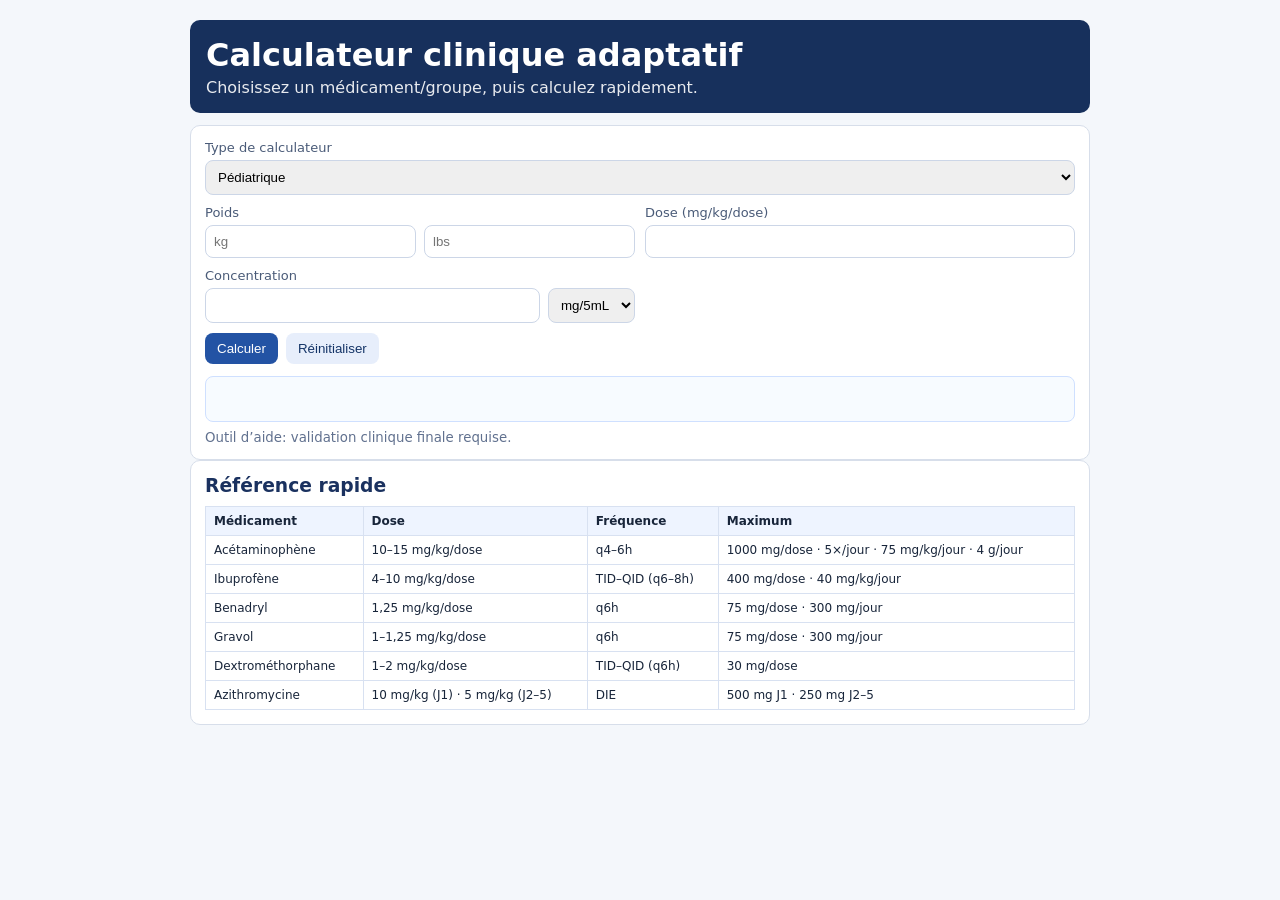
<file: outils/calculateurs-cliniques/index.html>
<!doctype html>
<html lang="fr-CA">
<head>
  <meta charset="UTF-8" />
  <meta name="viewport" content="width=device-width, initial-scale=1.0" />
  <title>Calculateur clinique adaptatif</title>
  <link rel="stylesheet" href="./styles.css" />
</head>
<body>
  <main class="wrap">
    <header>
      <h1>Calculateur clinique adaptatif</h1>
      <p>Choisissez un médicament/groupe, puis calculez rapidement.</p>
    </header>

    <section class="card">
      <label>Type de calculateur
        <select id="calcType"></select>
      </label>
      <form id="calcForm" class="grid"></form>
      <div class="actions">
        <button id="btnCalc">Calculer</button>
        <button id="btnReset" type="button" class="secondary">Réinitialiser</button>
        <button id="btnCopy" type="button" class="secondary" style="display:none">Copier</button>
              </div>
      <div id="result" class="result"></div>
      <small class="note">Outil d’aide: validation clinique finale requise.</small>
      <div id="copyPreview" class="copy-preview" style="display:none"></div>
    </section>
  
    <section class="card" id="refCard">
      <h3>Référence rapide</h3>
      <div class="ref-wrap">
        <table class="ref-table">
          <thead><tr><th>Médicament</th><th>Dose</th><th>Fréquence</th><th>Maximum</th></tr></thead>
          <tbody>
            <tr><td>Acétaminophène</td><td>10–15 mg/kg/dose</td><td>q4–6h</td><td>1000 mg/dose · 5×/jour · 75 mg/kg/jour · 4 g/jour</td></tr>
            <tr><td>Ibuprofène</td><td>4–10 mg/kg/dose</td><td>TID–QID (q6–8h)</td><td>400 mg/dose · 40 mg/kg/jour</td></tr>
            <tr><td>Benadryl</td><td>1,25 mg/kg/dose</td><td>q6h</td><td>75 mg/dose · 300 mg/jour</td></tr>
            <tr><td>Gravol</td><td>1–1,25 mg/kg/dose</td><td>q6h</td><td>75 mg/dose · 300 mg/jour</td></tr>
            <tr><td>Dextrométhorphane</td><td>1–2 mg/kg/dose</td><td>TID–QID (q6h)</td><td>30 mg/dose</td></tr>
            <tr><td>Azithromycine</td><td>10 mg/kg (J1) · 5 mg/kg (J2–5)</td><td>DIE</td><td>500 mg J1 · 250 mg J2–5</td></tr>
          </tbody>
        </table>
      </div>
    </section>

  </main>
  <script src="./app.js"></script>
</body>
</html>
</file>
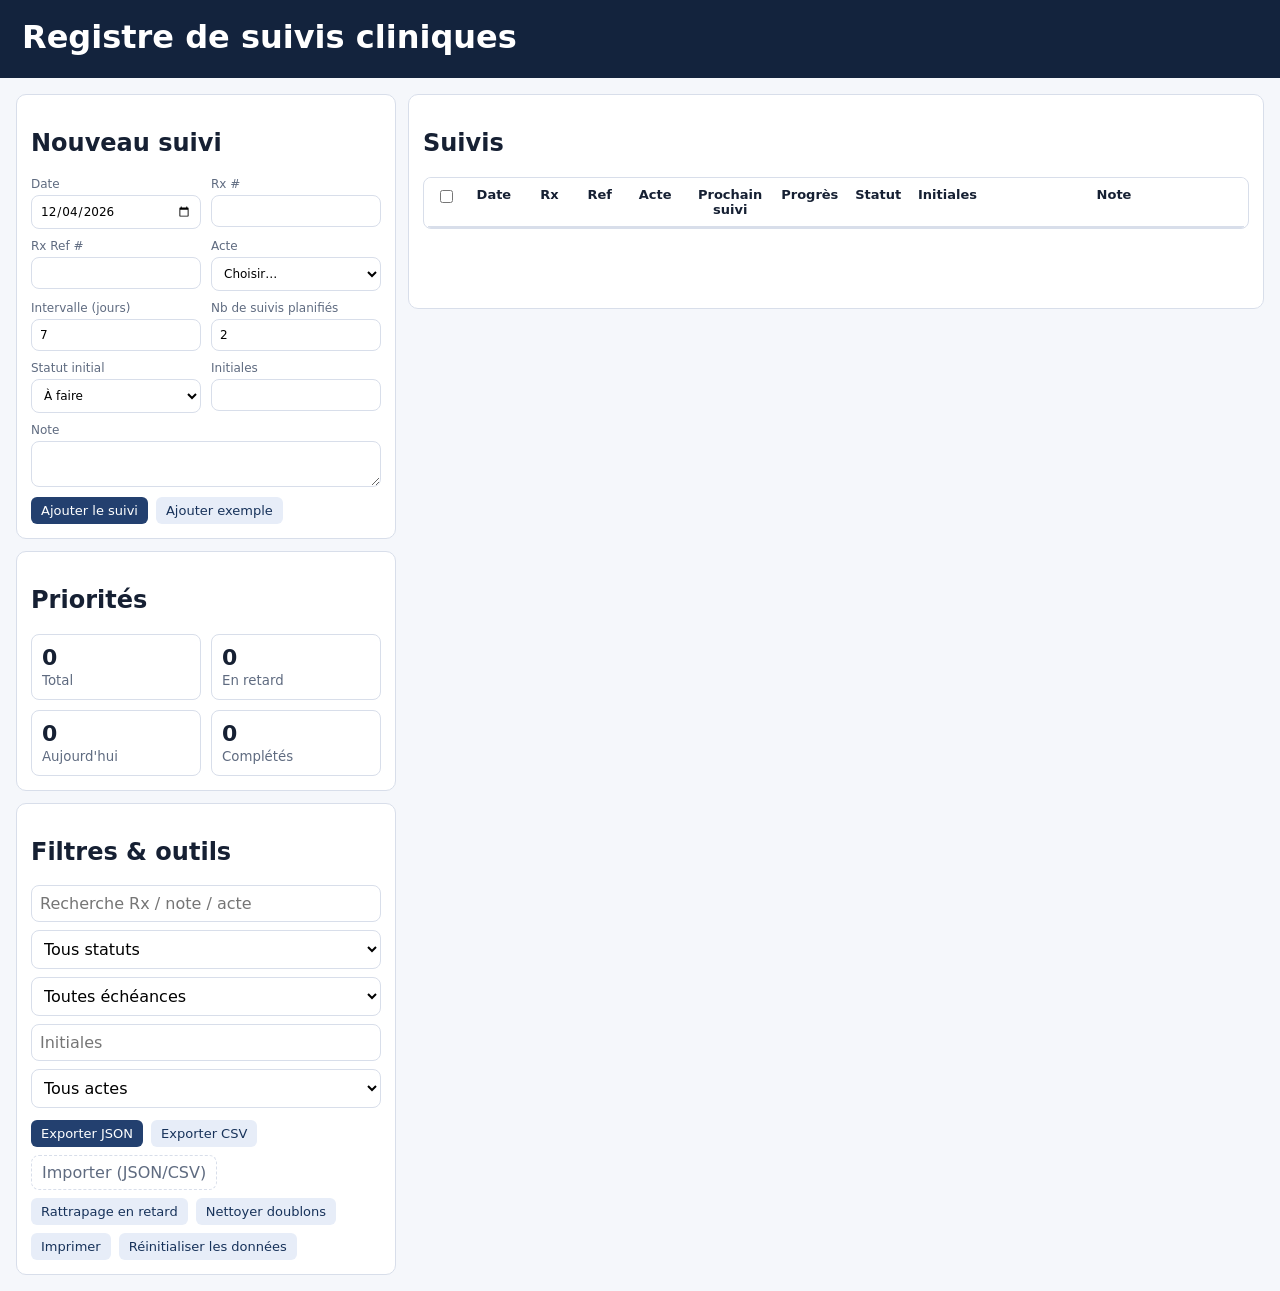
<file: outils/suivis-cliniques/index.html>
<!doctype html>
<html lang='fr-CA'>
<head>
  <meta charset='UTF-8' />
  <meta name='viewport' content='width=device-width, initial-scale=1.0' />
  <title>Reclamacie — Suivis cliniques</title>
  <link rel='stylesheet' href='./styles.css' />
</head>
<body>
  <header class='topbar'>
    <h1>Registre de suivis cliniques</h1>
  </header>

  <main class='container'>
    <section class='panel'>
      <h2>Nouveau suivi</h2>
      <form id='entryForm' class='grid'>
        <label>Date<input type='date' name='date' required /></label>
        <label>Rx #<input type='text' name='rxNumber' required /></label>
        <label>Rx Ref #<input type='text' name='rxRef' /></label>
        <label>Acte
          <select name='acte' required>
            <option value=''>Choisir…</option>
            <option>suivi clinique</option>
            <option>vaccination</option>
            <option>labo</option>
            <option>autre</option>
          </select>
        </label>
        <label>Intervalle (jours)<input type='number' min='1' name='intervalDays' value='7' required /></label>
        <label>Nb de suivis planifiés<input type='number' min='1' name='plannedCount' value='2' required /></label>
        <label>Statut initial
          <select name='status'>
            <option>À faire</option>
            <option>En cours</option>
            <option>Complété</option>
            <option>Reporté</option>
          </select>
        </label>
        <label>Initiales<input type='text' name='initials' maxlength='6' /></label>
        <label class='full'>Note<textarea name='notes' rows='2'></textarea></label>
        <div class='full actions'>
          <button type='submit' id='submitBtn'>Ajouter le suivi</button>
          <button type='button' id='btnSample' class='secondary'>Ajouter exemple</button>
          <button type='button' id='btnCancelEdit' class='secondary hidden'>Annuler édition</button>
        </div>
      </form>
    </section>

    <section class='panel'>
      <h2>Priorités</h2>
      <div class='kpis' id='kpis'></div>
      <div id='alertBox' class='alert hidden'></div>
    </section>

    <section class='panel'>
      <h2>Filtres & outils</h2>
      <div class='filters'>
        <input id='search' placeholder='Recherche Rx / note / acte' />
        <select id='statusFilter'>
          <option value=''>Tous statuts</option>
          <option>À faire</option>
          <option>En cours</option>
          <option>Complété</option>
          <option>Reporté</option>
        </select>
        <select id='dueFilter'>
          <option value=''>Toutes échéances</option>
          <option value='overdue'>En retard</option>
          <option value='today'>Aujourd'hui</option>
          <option value='7days'>7 prochains jours</option>
        </select>
        <input id='initialsFilter' placeholder='Initiales' />
<select id="acteFilter">
  <option value="">Tous actes</option>
  <option>suivi clinique</option>
  <option>vaccination</option>
  <option>labo</option>
  <option>autre</option>
        </select>
      </div>
      <div class='actions'>
        <button id='btnExportJson'>Exporter JSON</button>
        <button id='btnExportCsv' class='secondary'>Exporter CSV</button>
        <label class='fileLike'>Importer (JSON/CSV)
          <input type='file' id='importFile' accept='.json,.csv,text/csv,application/json' />
        </label>
        <button id='btnResolveOverdue' class='secondary'>Rattrapage en retard</button>
        <button id='btnDeduplicate' class='secondary'>Nettoyer doublons</button>
        <button id='btnPrint' class='secondary'>Imprimer</button>
        <button id='btnResetAll' class='secondary'>Réinitialiser les données</button>
      </div>
    </section>

    <section class='panel suivis-panel'>
      <h2>Suivis</h2>
      <h2 class='print-title'>Suivis cliniques</h2>
      <div class='tableWrap'>
        <table>
          <colgroup class="suivis-cols">
            <col class="c-select">
            <col class="c-date">
            <col class="c-rx">
            <col class="c-ref">
            <col class="c-acte">
            <col class="c-due">
            <col class="c-prog">
            <col class="c-status">
            <col class="c-init">
            <col class="c-notes">
          </colgroup>
          <thead>
            <tr>
              <th><input type="checkbox" id="selectAll" title="Tout sélectionner"></th>
              <th>Date</th>
              <th>Rx</th>
              <th>Ref</th>
              <th>Acte</th>
              <th>Prochain suivi</th>
              <th>Progrès</th>
              <th>Statut</th>
              <th>Initiales</th>
              <th>Note</th>
            </tr>
          </thead>
          <tbody id='rows'></tbody>
        </table>
      </div>

      <div id="bulkToolbar" class="bulk-toolbar hidden">
        <span><strong id="selectedCount">0</strong> sélectionné(s)</span>
        <button id="btnBulkMarkDone">✓ Fait</button>
        <button id="btnBulkAdd">+ Ajout</button>
        <button id="btnBulkRemove">- Retrait</button>
        <button id="btnBulkReport">Reporter</button>
        <button id="btnBulkEdit" disabled>Modifier</button>
        <button id="btnBulkDelete" class="secondary danger">Supprimer</button>
        <button id="btnBulkFinish" class="secondary">Fin de suivi</button>
        <button class="secondary" onclick="clearSelection()">Annuler</button>
      </div>
    </section>
  </main>

  <template id='rowTemplate'>
    <tr class="selectable-row">
      <!-- Checkbox ajouté dynamiquement -->
      <td data-k='date'></td>
      <td data-k='rx'></td>
      <td data-k='ref'></td>
      <td data-k='acte'></td>
      <td data-k='due'></td>
      <td data-k='progress'></td>
      <td><span data-k='status' class='badge'></span></td>
      <td data-k='initials'></td>
      <td data-k='notes'></td>
    </tr>
  </template>

  <script src='./app.js'></script>
</body>
</html>
</file>
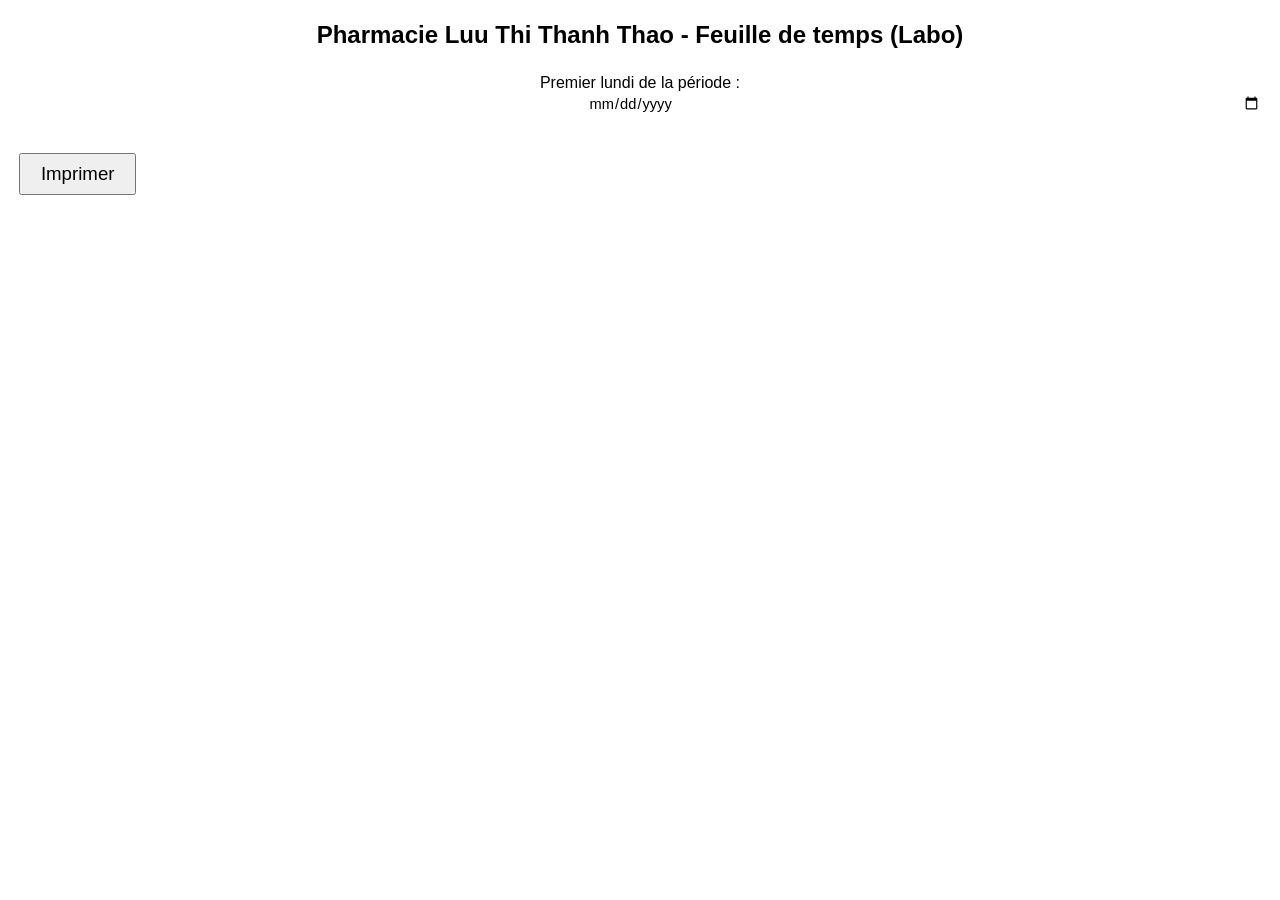
<file: feuilledetemps.html>
<!DOCTYPE html>
<html lang="fr">
<head>
<meta charset="UTF-8">
<title>Feuille de temps – Labo</title>
<style>
  body {
    font-family: "Segoe UI", Arial, sans-serif;
    margin: 0.5cm;
    background: #fff;
    font-size: 12pt;
    line-height: 1.3;
  }
  h1 {
    text-align: center;
    margin: 0.3cm 0 0.6cm 0;
    font-size: 18pt;
    font-weight: bold;
  }
  #controls {
    text-align: center;
    margin-bottom: 0.6cm;
    font-size: 12pt;
  }
  table {
    width: 100%;
    border-collapse: collapse;
    table-layout: fixed;
    margin-bottom: 0.8cm;
  }
  th, td {
    border: 1.5px solid #000;
    padding: 7px 4px;
    text-align: center;
    vertical-align: middle;
  }
  th {
    background: #d0e6ff;
    font-weight: bold;
    font-size: 12pt;
  }
  td:first-child {
    background: #f5f8ff;
    font-weight: bold;
    width: 15%;
  }
  input {
    width: 100%;
    border: none;
    background: transparent;
    text-align: center;
    font-size: 11pt;
    font-family: inherit;
    padding: 0;
    margin: 0;
  }
  td[contenteditable="true"] {
    background: #fff !important;
    font-weight: bold;
  }

  @media print {
    @page {
      size: A4 landscape;
      margin: 0.5cm !important;
    }
    body { margin: 0; padding: 0; }
    #controls, button { display: none !important; }
    h1 { margin: 0.2cm 0 0.5cm 0; font-size: 17pt; }
    table { margin-bottom: 0.6cm; }
    th, td { padding: 6px 3px; font-size: 10.5pt; }
    th { background: #d0e6ff !important; }
  }
</style>
</head>
<body>

<h1>Pharmacie Luu Thi Thanh Thao - Feuille de temps (Labo)</h1>

<div id="controls">
  <label>
    Premier lundi de la période :
    <input type="date" id="startDate" onchange="generateTables()">
  </label>
</div>

<div id="weeks"></div>

<button onclick="window.print()" style="margin-top:1rem; padding:8px 20px; font-size:14pt;">Imprimer</button>

<script>
const DAYS = ['Lundi','Mardi','Mercredi','Jeudi','Vendredi','Samedi'];
const DEFAULT_NAMES = ['Florence','Danny','Thanh','Dung','Mai Lan','Cecilia','Hien'];

function generateTables() {
  const input = document.getElementById('startDate').value;
  if (!input) return;

  const start = new Date(input);
  const day = start.getDay() || 7;
  start.setDate(start.getDate() + (8 - day)); // prochain lundi

  const container = document.getElementById('weeks');
  container.innerHTML = '';

  addWeek(container, new Date(start));           // Semaine 1
  const week2 = new Date(start);
  week2.setDate(start.getDate() + 7);
  addWeek(container, week2);                     // Semaine 2
}

function addWeek(parent, mondayDate) {
  const div = document.createElement('div');
  div.style.pageBreakAfter = 'avoid';

  let html = `<table>
    <thead>
      <tr>
        <th rowspan="2" style="width:11%;"></th>`;
  for (let i = 0; i < 6; i++) {
    const d = new Date(mondayDate);
    d.setDate(mondayDate.getDate() + i);
    const day = d.getDate();
    const month = d.getMonth() + 1;
    html += `<th>${day}/${month}</th>`;
  }
  html += `</tr><tr>`;
  for (let i = 0; i < 6; i++) html += `<th>${DAYS[i]}</th>`;
  html += `</tr></thead><tbody>`;

  DEFAULT_NAMES.forEach(name => {
    html += `<tr>
      <td contenteditable="true" style="font-weight:bold;">${name}</td>`;
    for (let i = 0; i < 6; i++) {
      html += `<td><input type="text" placeholder=""></td>`;
    }
    html += `</tr>`;
  });

  html += `</tbody></table>`;
  div.innerHTML = html;
  parent.appendChild(div);
}
</script>

</body>
</html>
</file>
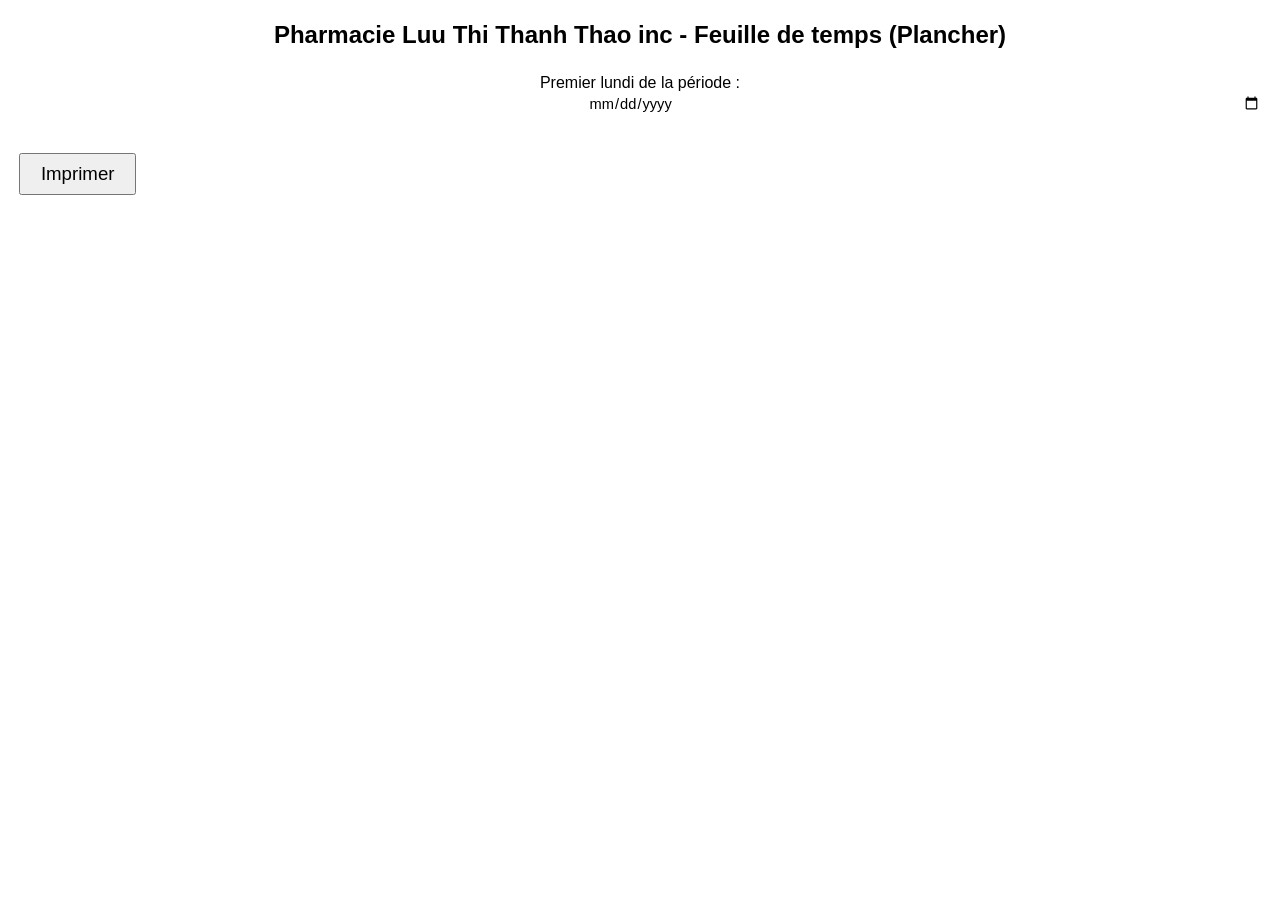
<file: feuilledetempsplancher.html>
<!DOCTYPE html>
<html lang="fr">
<head>
<meta charset="UTF-8">
<title>Feuille de temps – Plancher</title>
<style>
  body {
    font-family: "Segoe UI", Arial, sans-serif;
    margin: 0.5cm;
    background: #fff;
    font-size: 12pt;
    line-height: 1.3;
  }
  h1 {
    text-align: center;
    margin: 0.3cm 0 0.6cm 0;
    font-size: 18pt;
    font-weight: bold;
  }
  #controls {
    text-align: center;
    margin-bottom: 0.6cm;
    font-size: 12pt;
  }
  table {
    width: 100%;
    border-collapse: collapse;
    table-layout: fixed;
    margin-bottom: 0.8cm;
  }
  th, td {
    border: 1.5px solid #000;
    padding: 7px 4px;
    text-align: center;
    vertical-align: middle;
  }
  th {
    background: #d0e6ff;
    font-weight: bold;
    font-size: 12pt;
  }
  td:first-child {
    background: #f5f8ff;
    font-weight: bold;
    width: 15%;               /* un peu plus large que Labo car noms plus longs */
  }
  input {
    width: 100%;
    border: none;
    background: transparent;
    text-align: center;
    font-size: 11pt;
    font-family: inherit;
    padding: 0;
    margin: 0;
  }
  td[contenteditable="true"] {
    background: #fff !important;
    font-weight: bold;
  }

  /* IMPRESSION – identique à la feuille Labo */
  @media print {
    @page {
      size: A4 landscape;
      margin: 0.5cm !important;
    }
    body { margin: 0; padding: 0; }
    #controls, button { display: none !important; }
    h1 { margin: 0.2cm 0 0.5cm 0; font-size: 17pt; }
    table { margin-bottom: 0.6cm; }
    th, td { padding: 6px 3px; font-size: 10.5pt; }
    th { background: #d0e6ff !important; }
  }
</style>
</head>
<body>

<h1>Pharmacie Luu Thi Thanh Thao inc - Feuille de temps (Plancher)</h1>

<div id="controls">
  <label>
    Premier lundi de la période :
    <input type="date" id="startDate" onchange="generateTables()">
  </label>
</div>

<div id="weeks"></div>

<button onclick="window.print()" style="margin-top:1rem; padding:8px 20px; font-size:14pt;">Imprimer</button>

<script>
const DAYS = ['Lundi','Mardi','Mercredi','Jeudi','Vendredi','Samedi'];
const DEFAULT_NAMES = ['Hong An','Mirina','Thy','Huong','The Nhan'];

function generateTables() {
  const input = document.getElementById('startDate').value;
  if (!input) return;

  const start = new Date(input);
  const day = start.getDay() || 7;
  start.setDate(start.getDate() + (8 - day)); // prochain lundi

  const container = document.getElementById('weeks');
  container.innerHTML = '';

  addWeek(container, new Date(start));           // Semaine 1
  const week2 = new Date(start);
  week2.setDate(start.getDate() + 7);
  addWeek(container, week2);                     // Semaine 2
}

function addWeek(parent, mondayDate) {
  const div = document.createElement('div');
  div.style.pageBreakAfter = 'avoid';

  let html = `<table>
    <thead>
      <tr>
        <th rowspan="2" style="width:15%;"></th>`;
  for (let i = 0; i < 6; i++) {
    const d = new Date(mondayDate);
    d.setDate(mondayDate.getDate() + i);
    const day = d.getDate();
    const month = d.getMonth() + 1;
    html += `<th>${day}/${month}</th>`;
  }
  html += `</tr><tr>`;
  for (let i = 0; i < 6; i++) html += `<th>${DAYS[i]}</th>`;
  html += `</tr></thead><tbody>`;

  DEFAULT_NAMES.forEach(name => {
    html += `<tr>
      <td contenteditable="true" style="font-weight:bold;">${name}</td>`;
    for (let i = 0; i < 6; i++) {
      html += `<td><input type="text" placeholder=""></td>`;
    }
    html += `</tr>`;
  });

  html += `</tbody></table>`;
  div.innerHTML = html;
  parent.appendChild(div);
}
</script>

</body>
</html>
</file>
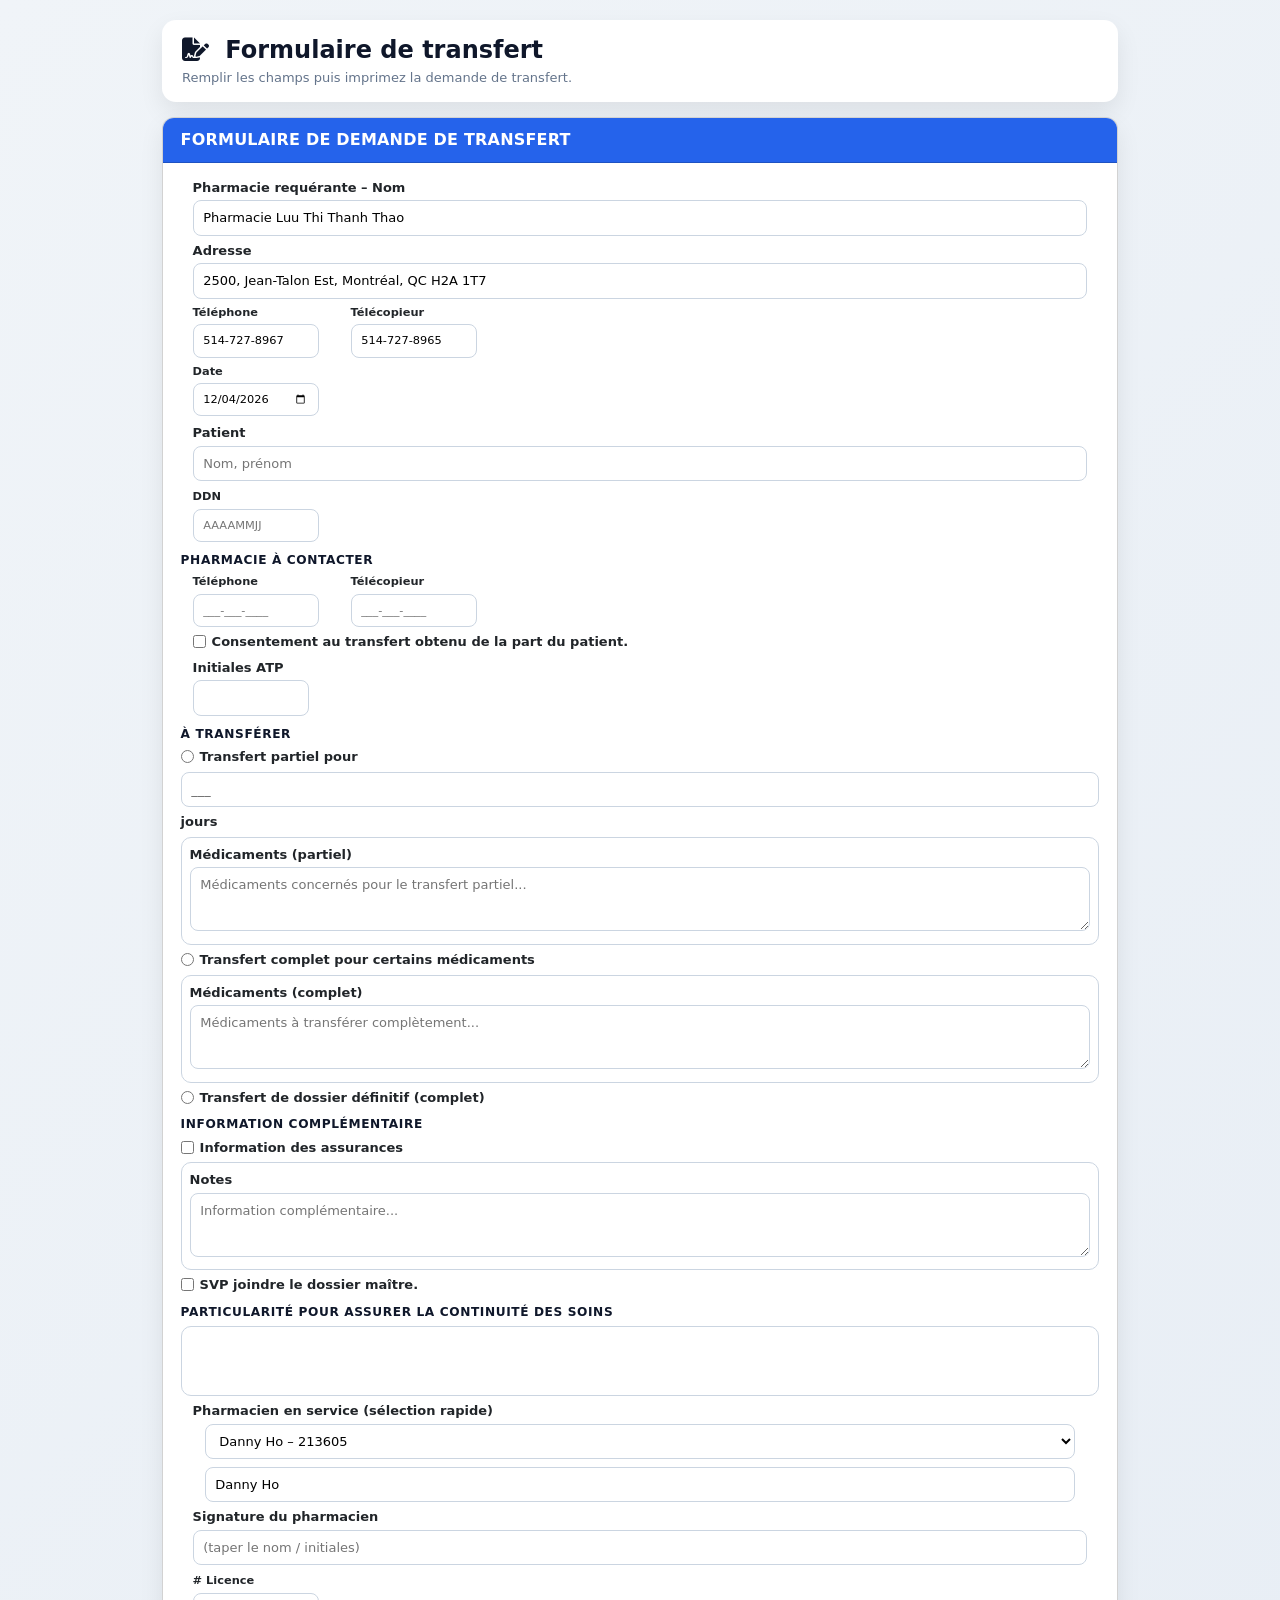
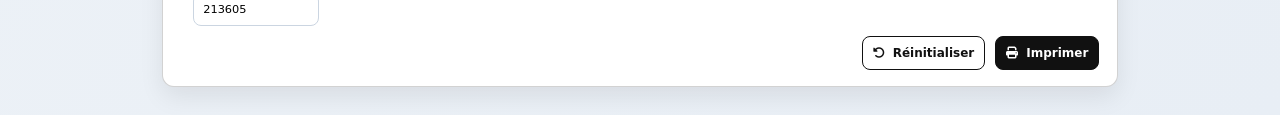
<file: formulaire-transfert.html>
<!doctype html>
<html lang="fr">
<head>
  <meta charset="utf-8" />
  <meta name="viewport" content="width=device-width,initial-scale=1" />
  <meta name="description" content="Formulaire de demande de transfert — Réclamacie" />
  <title>Formulaire de transfert | Réclamacie</title>
  <link rel="preconnect" href="https://cdn.jsdelivr.net" />
  <link rel="preconnect" href="https://cdnjs.cloudflare.com" />
  <link href="https://cdn.jsdelivr.net/npm/bootstrap@5.3.3/dist/css/bootstrap.min.css" rel="stylesheet"/>
  <link href="https://cdnjs.cloudflare.com/ajax/libs/font-awesome/6.5.0/css/all.min.css" rel="stylesheet"/>
  <style>
    :root{
      --primary:#2563eb;
      --text:#0f172a;
      --muted:#64748b;
      --line:#cbd5e1;
    }
    *{ box-sizing:border-box; }
    body{
      margin:0;
      background: linear-gradient(135deg, #f0f4f8 0%, #e8eef5 100%);
      color:var(--text);
      font: 13px/1.35 system-ui, -apple-system, Segoe UI, Roboto, Arial, sans-serif;
      padding: 1.25rem 0 1.75rem;
    }
    .container{ max-width: 980px; }
    .hero{
      background:#fff;
      border-radius:14px;
      padding:1rem 1.25rem;
      box-shadow:0 10px 25px rgba(0,0,0,.08);
      margin-bottom:.9rem;
    }
    .hero h1{ font-size:1.5rem; margin:0 0 .25rem 0; font-weight:700; }
    .hero .muted{ color:var(--muted); }
    .card{
      background:#fff;
      border-radius:12px;
      box-shadow:0 10px 25px rgba(0,0,0,.08);
      overflow:hidden;
    }
    .card-header{
      background:var(--primary);
      color:#fff;
      padding:.7rem 1.1rem;
      font-weight:600;
      font-size:1rem;
      letter-spacing:.2px;
    }
    .card-body{ padding:1rem 1.1rem; }

    .row{ display:flex; gap:8px; align-items:flex-end; flex-wrap:wrap; margin:6px 0; }
    .field{ display:flex; flex-direction:column; gap:4px; flex:1 1 auto; min-width:140px; }
    .field.small{ flex:0 0 150px; }
    .field.tiny{ flex:0 0 120px; }

    label{ font-weight:600; }
    input[type="text"], input[type="date"], input[type="tel"], textarea, select{
      border:1px solid var(--line);
      border-radius:8px;
      padding:.5rem .6rem;
      background:#fff;
      font: inherit;
      width:100%;
    }
    textarea{ resize:vertical; min-height:64px; }

    .section-title{
      font-weight:700;
      margin:10px 0 6px;
      text-transform:uppercase;
      font-size:.76rem;
      letter-spacing:.6px;
      color:#0f172a;
    }
    .box{ border:1px solid var(--line); border-radius:10px; padding:8px; background:#fff; }

    .checks{ display:flex; flex-direction:column; gap:6px; margin:4px 0; }
    .checkline{ display:flex; gap:8px; align-items:flex-start; flex-wrap:wrap; }
    .inline{ display:inline-flex; align-items:center; gap:6px; flex-wrap:wrap; }

    .actions{ display:flex; gap:10px; justify-content:flex-end; margin-top:10px; }
    button{
      border:1px solid #111;
      background:#111;
      color:#fff;
      padding:8px 10px;
      border-radius:8px;
      cursor:pointer;
      font-weight:600;
      font-size:12px;
    }
    button.secondary{ background:#fff; color:#111; }

    /* Print view */
    #printView{ display:none; }
    .print-page{
      background:#fff;
      padding:10mm 10mm 8mm;
    }
    .print-header{
      border-bottom:2px solid #1d4ed8;
      padding-bottom:6px;
      margin-bottom:10px;
    }
    .print-title{
      font-size:13px;
      font-weight:700;
      text-transform:uppercase;
      letter-spacing:.8px;
    }
    .print-label{
      font-weight:700;
      text-transform:uppercase;
      font-size:.7rem;
      letter-spacing:.5px;
      color:#0f172a;
      margin-bottom:2px;
    }
    .print-grid{ display:grid; grid-template-columns: repeat(12, 1fr); gap:8px; }
    .span-12{ grid-column: span 12; }
    .span-8{ grid-column: span 8; }
    .span-6{ grid-column: span 6; }
    .span-4{ grid-column: span 4; }

    .print-field{
      border-bottom:1px solid #94a3b8;
      min-height:20px;
      padding:2px 0;
      font-size:12px;
    }
    .print-plain{ padding:2px 0; font-size:12px; }
    .print-block{ margin-bottom:8px; }
    .print-box{
      border:1px solid #cbd5e1;
      border-radius:6px;
      padding:5px 6px;
      min-height:22px;
      background:#fff;
      font-size:12px;
    }
    .print-note{ border:1px solid #cbd5e1; padding:8px; border-radius:6px; min-height:56px; }
    .print-sign-line{ border-bottom:1px solid #0f172a; height:18px; }

    @media (max-width:768px){
      .hero{ padding:.9rem; }
      .hero h1{ font-size:1.3rem; }
      .card-body{ padding:.9rem; }
      .actions{ justify-content:space-between; }
    }

    @media print{
      body{ background:#fff; padding:0; }
      .hero, .actions, #formView, .card-header{ display:none !important; }
      .card{ box-shadow:none; border-radius:0; }
      #printView{ display:block; }
      .print-page{ border:none; padding:8mm; }
    }
  </style>
</head>
<body>
  <div class="container">
    <div class="hero">
      <h1><i class="fas fa-file-signature me-2"></i> Formulaire de transfert</h1>
      <div class="muted">Remplir les champs puis imprimez la demande de transfert.</div>
    </div>

    <div class="card">
      <div class="card-header">FORMULAIRE DE DEMANDE DE TRANSFERT</div>
      <div class="card-body">
        <!-- Form (screen) -->
        <div id="formView">
          <div class="row" style="margin-top:0;">
            <div class="field">
              <label>Pharmacie requérante – Nom</label>
              <input type="text" id="pharmacieNom" />
            </div>
          </div>
          <div class="row">
            <div class="field">
              <label>Adresse</label>
              <input type="text" id="pharmacieAdresse" />
            </div>
          </div>
          <div class="row">
            <div class="field small">
              <label>Téléphone</label>
              <input type="tel" id="telRequerant" placeholder="___-___-____" />
            </div>
            <div class="field small">
              <label>Télécopieur</label>
              <input type="tel" id="faxRequerant" placeholder="___-___-____" />
            </div>
          </div>

          <div class="row">
            <div class="field small">
              <label>Date</label>
              <input type="date" id="dateForm" />
            </div>
            <div class="field">
              <label>Patient</label>
              <input type="text" id="patient" placeholder="Nom, prénom" />
            </div>
            <div class="field small">
              <label>DDN</label>
              <input type="text" id="ddn" inputmode="numeric" placeholder="YYYYMMDD" />
            </div>
          </div>

          <div class="section-title">Pharmacie à contacter</div>
          <div class="row">
            <div class="field small">
              <label>Téléphone</label>
              <input type="tel" id="pharmacieContactTel" placeholder="___-___-____" />
            </div>
            <div class="field small">
              <label>Télécopieur</label>
              <input type="tel" id="pharmacieContactFax" placeholder="___-___-____" />
            </div>
          </div>

          <div class="row">
            <label class="inline">
              <input type="checkbox" id="consentement" />
              <span>Consentement au transfert obtenu de la part du patient.</span>
            </label>
            <div class="field tiny">
              <label>Initiales ATP</label>
              <input type="text" id="initialesAtp" />
            </div>
          </div>

          <div class="section-title">À transférer</div>
          <div class="checks">
            <label class="inline">
              <input type="radio" name="transferType" value="partiel" id="transferPartiel" />
              <span>Transfert partiel pour</span>
              <input type="text" id="transferPartielJours" inputmode="numeric" placeholder="___" />
              <span>jours</span>
            </label>
            <div class="box">
              <label style="margin-bottom:4px;">Médicaments (partiel)</label>
              <textarea id="transferPartielMeds" placeholder="Médicaments concernés pour le transfert partiel..."></textarea>
            </div>

            <label class="inline">
              <input type="radio" name="transferType" value="complet" id="transferComplet" />
              <span>Transfert complet pour certains médicaments</span>
            </label>
            <div class="box">
              <label style="margin-bottom:4px;">Médicaments (complet)</label>
              <textarea id="transferCompletMeds" placeholder="Médicaments à transférer complètement..."></textarea>
            </div>

            <label class="inline">
              <input type="radio" name="transferType" value="definitif" id="transferDefinitif" />
              <span>Transfert de dossier définitif (complet)</span>
            </label>
          </div>

          <div class="section-title">Information complémentaire</div>
          <div class="checks">
            <label class="inline">
              <input type="checkbox" id="infoAssurances" />
              <span>Information des assurances</span>
            </label>

            <div class="box">
              <label style="margin-bottom:4px;">Notes</label>
              <textarea id="infoNotes" placeholder="Information complémentaire..."></textarea>
            </div>

            <label class="inline">
              <input type="checkbox" id="joindreDossierMaitre" />
              <span>SVP joindre le dossier maître.</span>
            </label>
          </div>

          <div class="section-title">Particularité pour assurer la continuité des soins</div>
          <div class="box" style="min-height:70px;"></div>

          <div class="row">
            <div class="field">
              <label>Pharmacien en service (sélection rapide)</label>
              <div class="row" style="margin:0;">
                <div class="field" style="min-width: 200px;">
                  <select id="pharmacienSelect" aria-label="Choisir pharmacien">
                    <option value="Danny Ho|213605">Danny Ho – 213605</option>
                    <option value="Florence Le|212522">Florence Le – 212522</option>
                    <option value="Anousone Kitisa|207190">Anousone Kitisa – 207190</option>
                    <option value="__AUTRE__">Autre (entrer manuellement)</option>
                  </select>
                </div>
                <div class="field">
                  <input type="text" id="pharmacienNom" placeholder="Nom du pharmacien" />
                </div>
              </div>
            </div>
          </div>

          <div class="row">
            <div class="field">
              <label>Signature du pharmacien</label>
              <input type="text" id="signaturePharmacien" placeholder="(taper le nom / initiales)" />
            </div>
            <div class="field small">
              <label># Licence</label>
              <input type="text" id="licence" placeholder="_____" />
            </div>
          </div>
        </div>

        <!-- Print view (clean 1-page) -->
        <div id="printView">
          <div class="print-page">
            <div class="print-header">
              <div class="print-title">Formulaire de demande de transfert</div>
            </div>

            <div class="print-block">
              <div class="print-label">Pharmacie requérante</div>
              <div class="print-plain" id="pvPharmacieNom"></div>
              <div class="print-plain" id="pvPharmacieAdresse"></div>
              <div class="print-plain" id="pvTelFax" style="margin-top:2px;"></div>
            </div>

            <div class="print-block">
              <div class="print-label">Date</div>
              <div class="print-field span-4" id="pvDate"></div>
              <div class="print-label" style="margin-top:4px;">Patient</div>
              <div class="print-grid">
                <div class="print-field span-8" id="pvPatient"></div>
                <div class="print-field span-4" id="pvDdn"></div>
              </div>
            </div>

            <div class="print-block">
              <div class="print-label">Pharmacie à contacter</div>
              <div class="print-box" id="pvContact"></div>
              <div class="print-label" style="margin-top:4px;">Consentement obtenu</div>
              <div class="print-field" id="pvConsent"></div>
            </div>

            <div class="print-block">
              <div class="print-label">À transférer</div>
              <div class="print-field" id="pvTransfer"></div>
              <div class="print-label" style="margin-top:4px;">Médicaments / détails</div>
              <div class="print-note" id="pvTransferDetails"></div>
            </div>

            <div class="print-block">
              <div class="print-label">Information complémentaire</div>
              <div class="print-field" id="pvAssurances"></div>
              <div class="print-label" style="margin-top:4px;">Notes</div>
              <div class="print-note" id="pvNotes"></div>
            </div>

            <div class="print-block">
              <div class="print-label">Particularité pour assurer la continuité des soins</div>
              <div class="print-note" style="min-height:56px;"></div>
            </div>

            <div class="print-block">
              <div class="print-label">Pharmacien en service</div>
              <div class="print-field" id="pvPharmacien"></div>
              <div class="print-label" style="margin-top:4px;"># Licence</div>
              <div class="print-field" id="pvLicence"></div>
              <div class="print-label" style="margin-top:6px;">Signature du pharmacien</div>
              <div class="print-sign-line"></div>
            </div>
          </div>
        </div>

        <div class="actions">
          <button class="secondary" type="button" id="btnReset"><i class="fas fa-rotate-left me-2"></i>Réinitialiser</button>
          <button type="button" id="btnPrint"><i class="fas fa-print me-2"></i>Imprimer</button>
        </div>
      </div>
    </div>
  </div>

  <script>
    const DEFAULTS = {
      pharmacieNom: "Pharmacie Luu Thi Thanh Thao",
      pharmacieAdresse: "2500, Jean-Talon Est, Montréal, QC H2A 1T7",
      telRequerant: "514-727-8967",
      faxRequerant: "514-727-8965"
    };

    const $ = (id) => document.getElementById(id);

    function setTodayIfEmpty(){
      const d = $("dateForm");
      if(!d.value){
        const now = new Date();
        const yyyy = now.getFullYear();
        const mm = String(now.getMonth()+1).padStart(2,"0");
        const dd = String(now.getDate()).padStart(2,"0");
        d.value = `${yyyy}-${mm}-${dd}`;
      }
    }

    function applyDefaults(){
      $("pharmacieNom").value = DEFAULTS.pharmacieNom;
      $("pharmacieAdresse").value = DEFAULTS.pharmacieAdresse;
      $("telRequerant").value = DEFAULTS.telRequerant;
      $("faxRequerant").value = DEFAULTS.faxRequerant;
    }

    function applyPharmacienSelection(){
      const sel = $("pharmacienSelect").value;
      const nom = $("pharmacienNom");
      const licence = $("licence");

      if(sel === "__AUTRE__"){
        nom.readOnly = false;
        licence.readOnly = false;
        nom.value = nom.value || "";
        licence.value = licence.value || "";
        nom.focus();
        return;
      }

      const [n, l] = sel.split("|");
      nom.value = n || "";
      licence.value = l || "";
      nom.readOnly = false;
      licence.readOnly = false;
    }

    function formatPhone(value){
      const digits = value.replace(/\D/g, "").slice(0,10);
      const parts = [];
      if (digits.length >= 3) parts.push(digits.slice(0,3));
      if (digits.length >= 6) parts.push(digits.slice(3,6));
      if (digits.length > 6) parts.push(digits.slice(6,10));
      return parts.join("-");
    }

    function bindPhone(id){
      const el = $(id);
      el.addEventListener("blur", () => {
        el.value = formatPhone(el.value);
      });
    }

    function hardReset(){
      document.querySelectorAll("input, textarea, select").forEach(el => {
        if(el.tagName === "SELECT") return;
        if(el.type === "checkbox" || el.type === "radio") el.checked = false;
        else el.value = "";
      });
      applyDefaults();
      setTodayIfEmpty();
      applyPharmacienSelection();
    }

    function selectedTransfer(){
      if($("transferDefinitif").checked) return { label: "Transfert de dossier définitif (complet)", details: "" };
      if($("transferComplet").checked) return { label: "Transfert complet pour certains médicaments", details: $("transferCompletMeds").value.trim() };
      if($("transferPartiel").checked){
        const j = $("transferPartielJours").value || "___";
        return { label: `Transfert partiel pour ${j} jours`, details: $("transferPartielMeds").value.trim() };
      }
      return { label: "", details: "" };
    }

    function buildPrintView(){
      $("pvPharmacieNom").textContent = $("pharmacieNom").value.trim();
      $("pvPharmacieAdresse").textContent = $("pharmacieAdresse").value.trim();
      const tel = $("telRequerant").value.trim();
      const fax = $("faxRequerant").value.trim();
      $("pvTelFax").textContent = [tel && `Tél.: ${tel}`, fax && `Fax: ${fax}`].filter(Boolean).join(" | ");

      $("pvDate").textContent = $("dateForm").value.trim();
      $("pvPatient").textContent = $("patient").value.trim();
      $("pvDdn").textContent = $("ddn").value.trim() ? `DDN: ${$("ddn").value.trim()}` : "";

      const ctel = $("pharmacieContactTel").value.trim();
      const cfax = $("pharmacieContactFax").value.trim();
      $("pvContact").textContent = [ctel && `Tél.: ${ctel}`, cfax && `Fax: ${cfax}`].filter(Boolean).join(" | ");

      const consent = $("consentement").checked ? "Oui" : "Non";
      const atp = $("initialesAtp").value.trim();
      $("pvConsent").textContent = consent + (atp ? ` | Initiales ATP: ${atp}` : "");

      const t = selectedTransfer();
      $("pvTransfer").textContent = t.label;
      $("pvTransferDetails").textContent = t.details;

      $("pvAssurances").textContent = $("infoAssurances").checked ? "Assurances: Oui" : "Assurances: Non";
      $("pvNotes").textContent = $("infoNotes").value.trim();

      $("pvPharmacien").textContent = $("pharmacienNom").value.trim();
      $("pvLicence").textContent = $("licence").value.trim() ? `Licence : ${$("licence").value.trim()}` : "";
    }

function formatDDN(value) {
  const digits = value.replace(/\D/g, '').slice(0,8);
  if (digits.length <= 4) return digits;
  if (digits.length <= 6) return digits.slice(0,4) + '-' + digits.slice(4);
  return digits.slice(0,4) + '-' + digits.slice(4,6) + '-' + digits.slice(6);
}

const ddnInput = document.getElementById('ddn');
ddnInput.placeholder = "AAAAMMJJ";
ddnInput.addEventListener('blur', () => {
  ddnInput.value = formatDDN(ddnInput.value);
});

    // init defaults
    applyDefaults();
    setTodayIfEmpty();
    applyPharmacienSelection();

    bindPhone("telRequerant");
    bindPhone("faxRequerant");
    bindPhone("pharmacieContactTel");
    bindPhone("pharmacieContactFax");

    $("pharmacienSelect").addEventListener("change", applyPharmacienSelection);
    $("btnPrint").addEventListener("click", () => { buildPrintView(); window.print(); });
    $("btnReset").addEventListener("click", hardReset);
  </script>
</body>
</html>
</file>
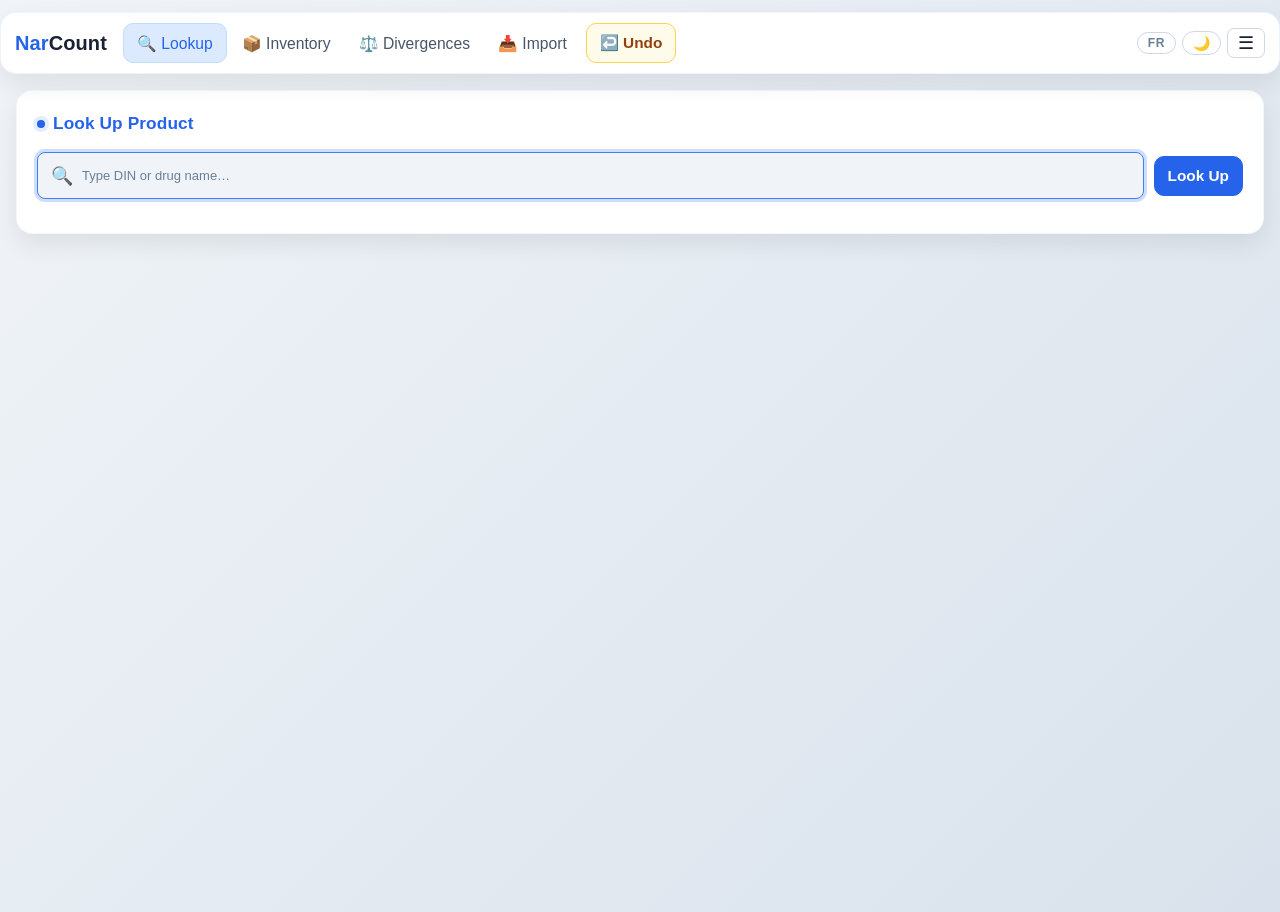
<file: narcount.html>
<!DOCTYPE html>
<html lang="en">
<head>
<meta charset="UTF-8">
<meta name="viewport" content="width=device-width, initial-scale=1.0">
<title>NarCount — Contrôle des narcotiques</title>
<link href="https://fonts.googleapis.com/css2?family=DM+Mono:wght@300;400;500&family=Syne:wght@400;600;700;800&display=swap" rel="stylesheet">
<style>
:root{--bg:#0a0e14;--surface:#111820;--surface2:#1a2230;--border:#1e2d3d;--accent:#00d4aa;--accent2:#0090ff;--warn:#ff6b35;--danger:#ff3355;--text:#e2eaf4;--muted:#5a7a99;--mono:'DM Mono',monospace;--display:'Syne',sans-serif;--header-bg:rgba(10,14,20,0.92);}
body.light{--bg:#f0f4f8;--surface:#ffffff;--surface2:#e8edf3;--border:#d0d8e4;--accent:#009977;--accent2:#0070dd;--warn:#e05a20;--danger:#cc2244;--text:#1a2233;--muted:#6b7f99;--header-bg:rgba(240,244,248,0.92);}
.theme-toggle{background:none;border:1px solid var(--border);border-radius:20px;padding:4px 10px;cursor:pointer;font-size:14px;color:var(--muted);transition:all .2s;line-height:1;}
.theme-toggle:hover{border-color:var(--accent);color:var(--accent);}
*{box-sizing:border-box;margin:0;padding:0;}
body{background:var(--bg);color:var(--text);font-family:var(--mono);font-size:13px;min-height:100vh;overflow-x:hidden;}
body::before{content:'';position:fixed;inset:0;background-image:linear-gradient(rgba(0,212,170,0.03) 1px,transparent 1px),linear-gradient(90deg,rgba(0,212,170,0.03) 1px,transparent 1px);background-size:40px 40px;pointer-events:none;z-index:0;}
header{position:sticky;top:0;z-index:100;background:var(--header-bg);backdrop-filter:blur(12px);border-bottom:1px solid var(--border);padding:0 20px;display:flex;align-items:center;gap:16px;height:56px;}
.logo{font-family:var(--display);font-size:20px;font-weight:800;color:var(--accent);white-space:nowrap;}.logo span{color:var(--text);}
nav{display:flex;gap:4px;flex:1;overflow-x:auto;}
nav button{background:none;border:none;color:var(--muted);font-family:var(--mono);font-size:11px;padding:6px 12px;border-radius:6px;cursor:pointer;white-space:nowrap;transition:all .15s;letter-spacing:.05em;text-transform:uppercase;}
nav button:hover{color:var(--text);background:var(--surface);}
nav button.active{color:var(--accent);background:rgba(0,212,170,0.1);border:1px solid rgba(0,212,170,0.2);}
.header-stats{display:flex;gap:16px;font-size:11px;color:var(--muted);}
.header-stats strong{color:var(--text);}
main{position:relative;z-index:1;max-width:1500px;margin:0 auto;padding:20px;}
.tab-content{display:none;}.tab-content.active{display:block;}
.card{background:var(--surface);border:1px solid var(--border);border-radius:12px;padding:20px;margin-bottom:16px;}
.card-title{font-family:var(--display);font-size:14px;font-weight:700;color:var(--text);margin-bottom:16px;display:flex;align-items:center;gap:8px;}
.dot{width:8px;height:8px;border-radius:50%;background:var(--accent);box-shadow:0 0 8px var(--accent);}
.btn{background:var(--surface2);border:1px solid var(--border);color:var(--text);font-family:var(--mono);font-size:11px;padding:8px 14px;border-radius:7px;cursor:pointer;transition:all .15s;letter-spacing:.05em;text-transform:uppercase;white-space:nowrap;}
.btn:hover{border-color:var(--accent);color:var(--accent);}
.btn-primary{background:var(--accent);border-color:var(--accent);color:var(--bg);font-weight:500;}
.btn-primary:hover{background:#00b890;border-color:#00b890;color:var(--bg);}
.btn-danger{border-color:var(--danger);color:var(--danger);}.btn-danger:hover{background:rgba(255,51,85,.1);}
.btn-warn{border-color:var(--warn);color:var(--warn);}.btn-warn:hover{background:rgba(255,107,53,.1);}
.btn-blue{border-color:var(--accent2);color:var(--accent2);}.btn-blue:hover{background:rgba(0,144,255,.1);}
.inp{width:100%;background:var(--bg);border:1px solid var(--border);color:var(--text);font-family:var(--mono);font-size:13px;padding:9px 12px;border-radius:7px;outline:none;transition:border-color .15s;}
.inp:focus{border-color:var(--accent);}
.inp::placeholder{color:var(--muted);}
select.inp{cursor:pointer;}
.stats-row{display:grid;grid-template-columns:repeat(auto-fit,minmax(160px,1fr));gap:12px;margin-bottom:20px;}
.stat-card{background:var(--surface);border:1px solid var(--border);border-radius:10px;padding:14px 16px;}
.stat-label{font-size:10px;color:var(--muted);text-transform:uppercase;letter-spacing:.1em;margin-bottom:6px;}
.stat-value{font-family:var(--display);font-size:26px;font-weight:800;color:var(--text);line-height:1;}
.stat-value.accent{color:var(--accent);}.stat-value.warn{color:var(--warn);}.stat-value.danger{color:var(--danger);}
.stat-sub{font-size:10px;color:var(--muted);margin-top:4px;}
.scan-row{display:flex;gap:10px;align-items:center;margin-bottom:14px;}
.scan-wrap{position:relative;flex:1;}
.scan-wrap input{width:100%;background:var(--bg);border:1px solid var(--border);border-radius:8px;color:var(--text);font-family:var(--mono);font-size:16px;padding:12px 16px 12px 44px;outline:none;transition:border-color .15s;letter-spacing:.1em;}
.scan-wrap input:focus{border-color:var(--accent);}
.scan-wrap input::placeholder{color:var(--muted);font-size:13px;letter-spacing:0;}
.scan-dropdown{position:absolute;top:calc(100% + 4px);left:0;right:0;background:var(--surface);border:1px solid var(--accent);border-radius:8px;z-index:200;max-height:280px;overflow-y:auto;box-shadow:0 8px 24px rgba(0,0,0,.4);}
.scan-dropdown-item{padding:10px 14px;cursor:pointer;border-bottom:1px solid var(--border);display:flex;gap:10px;align-items:center;}
.scan-dropdown-item:last-child{border-bottom:none;}
.scan-dropdown-item:hover,.scan-dropdown-item.active{background:rgba(0,212,170,.08);}
.scan-dd-name{font-weight:500;color:var(--text);font-size:13px;}
.scan-dd-din{color:var(--muted);font-size:11px;font-family:var(--mono);}
.scan-dd-qty{margin-left:auto;font-size:12px;font-weight:600;}
.scan-icon{position:absolute;left:14px;top:50%;transform:translateY(-50%);color:var(--muted);font-size:18px;}
#lookup-result{display:none;animation:slideIn .2s ease;}
#lookup-result.show{display:block;}
@keyframes slideIn{from{opacity:0;transform:translateY(6px);}to{opacity:1;transform:translateY(0);}}
.result-grid{display:grid;grid-template-columns:repeat(auto-fit,minmax(180px,1fr));gap:12px;margin-bottom:14px;}
.result-field{display:flex;flex-direction:column;gap:4px;}
.result-label{font-size:10px;color:var(--muted);text-transform:uppercase;letter-spacing:.1em;}
.result-value{font-size:14px;color:var(--text);font-weight:500;}
.result-value.accent{color:var(--accent);}.result-value.warn{color:var(--warn);}.result-value.danger{color:var(--danger);}
.badge{display:inline-block;padding:2px 8px;border-radius:4px;font-size:10px;font-weight:500;text-transform:uppercase;letter-spacing:.05em;}
.badge-ctrl{background:rgba(255,107,53,.15);color:var(--warn);border:1px solid rgba(255,107,53,.3);}
.badge-rx{background:rgba(0,144,255,.1);color:var(--accent2);border:1px solid rgba(0,144,255,.2);}
.badge-otc{background:rgba(0,212,170,.1);color:var(--accent);border:1px solid rgba(0,212,170,.2);}
.qty-row{display:flex;align-items:center;gap:10px;padding:14px;background:var(--bg);border-radius:8px;border:1px solid var(--border);flex-wrap:wrap;}
.qty-inp{background:var(--surface2);border:1px solid var(--border);color:var(--text);font-family:var(--mono);font-size:16px;padding:7px 10px;border-radius:6px;width:80px;text-align:center;outline:none;}
.qty-inp:focus{border-color:var(--accent);}
select.qty-inp{width:auto;font-size:12px;}
.search-bar{display:flex;gap:8px;margin-bottom:14px;align-items:center;flex-wrap:wrap;}
.search-bar input{flex:1;min-width:160px;background:var(--surface);border:1px solid var(--border);color:var(--text);font-family:var(--mono);font-size:13px;padding:8px 12px;border-radius:7px;outline:none;transition:border-color .15s;}
.search-bar input:focus{border-color:var(--accent);}
.search-bar input::placeholder{color:var(--muted);}
.table-wrap{overflow-x:auto;border-radius:10px;border:1px solid var(--border);}
table{width:100%;border-collapse:collapse;font-size:12px;}
thead th{background:var(--surface2);color:var(--muted);text-transform:uppercase;letter-spacing:.08em;font-size:10px;padding:9px 12px;text-align:left;border-bottom:1px solid var(--border);white-space:nowrap;cursor:pointer;user-select:none;}
thead th:hover{color:var(--accent);}
tbody tr{border-bottom:1px solid rgba(30,45,61,.5);transition:background .1s;}
tbody tr:hover{background:rgba(26,34,48,.8);}
tbody tr:last-child{border-bottom:none;}
td{padding:9px 12px;color:var(--text);vertical-align:middle;}
td.din-cell{font-family:var(--mono);color:var(--muted);font-size:11px;white-space:nowrap;}
td.name-cell{font-weight:500;max-width:200px;white-space:nowrap;overflow:hidden;text-overflow:ellipsis;}
.stock-bar-wrap{display:flex;align-items:center;gap:6px;}
.stock-bar{height:4px;border-radius:2px;background:var(--border);width:50px;overflow:hidden;}
.stock-bar-fill{height:100%;border-radius:2px;transition:width .3s;}
.stock-ok .stock-bar-fill{background:var(--accent);}
.stock-low .stock-bar-fill{background:var(--warn);}
.stock-critical .stock-bar-fill{background:var(--danger);}
.qty-num{font-weight:500;min-width:30px;text-align:right;}
.qty-num.low{color:var(--warn);}.qty-num.critical{color:var(--danger);}
.tbl-btn{background:none;border:1px solid var(--border);color:var(--muted);font-family:var(--mono);font-size:10px;padding:3px 7px;border-radius:4px;cursor:pointer;transition:all .12s;}
.tbl-btn:hover{border-color:var(--accent);color:var(--accent);}
.tbl-btn.del:hover{border-color:var(--danger);color:var(--danger);}
.drop-zone{border:2px dashed var(--border);border-radius:12px;padding:36px;text-align:center;cursor:pointer;transition:all .2s;color:var(--muted);}
.drop-zone:hover,.drop-zone.drag-over{border-color:var(--accent);background:rgba(0,212,170,.04);color:var(--text);}
.drop-zone .icon{font-size:32px;margin-bottom:8px;}
.map-select{background:var(--bg);border:1px solid var(--border);color:var(--text);font-family:var(--mono);font-size:12px;padding:7px 10px;border-radius:6px;outline:none;width:100%;cursor:pointer;}
.map-select:focus{border-color:var(--accent);}
.mapping-grid{display:grid;grid-template-columns:1fr auto 1fr;gap:10px;align-items:center;margin-bottom:8px;}
.mapping-label{color:var(--muted);font-size:11px;}
.mapping-arrow{color:var(--accent);}
.log-entry{display:flex;align-items:flex-start;gap:10px;padding:9px 0;border-bottom:1px solid rgba(30,45,61,.5);font-size:12px;}
.log-entry:last-child{border-bottom:none;}
.log-time{color:var(--muted);white-space:nowrap;font-size:11px;min-width:110px;}
.log-type{width:70px;font-size:10px;text-transform:uppercase;}
.log-purchase{color:var(--accent);}.log-sale{color:var(--danger);}.log-adjust{color:var(--accent2);}
.log-info{flex:1;}
.empty-state{text-align:center;padding:40px;color:var(--muted);}
.empty-state .icon{font-size:36px;margin-bottom:10px;}
#toast{position:fixed;bottom:24px;right:24px;background:var(--surface2);border:1px solid var(--border);border-radius:10px;padding:12px 18px;font-size:12px;color:var(--text);z-index:9999;display:none;animation:toastIn .2s ease;max-width:320px;}
#toast.show{display:flex;align-items:center;gap:10px;}
#toast.success{border-color:var(--accent);}
#toast.error{border-color:var(--danger);}
#toast.warn{border-color:var(--warn);}
@keyframes toastIn{from{opacity:0;transform:translateY(8px);}to{opacity:1;transform:translateY(0);}}
.modal-bg{display:none;position:fixed;inset:0;z-index:9000;background:rgba(0,0,0,.75);backdrop-filter:blur(4px);align-items:center;justify-content:center;}
.modal-bg.open{display:flex;}
.modal{background:var(--surface);border:1px solid var(--border);border-radius:14px;padding:28px 32px;width:95%;max-height:90vh;overflow-y:auto;}
.modal-title{font-family:var(--display);font-size:18px;font-weight:700;color:var(--text);margin-bottom:20px;display:flex;justify-content:space-between;align-items:center;}
.modal-close{background:none;border:none;color:var(--muted);font-size:22px;cursor:pointer;line-height:1;padding:0 4px;}
.modal-close:hover{color:var(--text);}
.form-grid{display:grid;gap:12px;margin-bottom:14px;}
.form-grid.cols-2{grid-template-columns:1fr 1fr;}
.form-grid.cols-3{grid-template-columns:1fr 1fr 1fr;}
.form-group{display:flex;flex-direction:column;gap:5px;}
.form-label{font-size:10px;color:var(--muted);text-transform:uppercase;letter-spacing:.08em;}
.form-label span{color:var(--accent);}
.modal-footer{display:flex;gap:10px;justify-content:flex-end;margin-top:16px;}
/* Instructions */
.instr-block{background:var(--surface2);border:1px solid var(--border);border-radius:10px;padding:16px;margin-bottom:12px;}
.instr-title{font-family:var(--display);font-weight:700;font-size:13px;color:var(--text);margin-bottom:10px;display:flex;align-items:center;gap:8px;}
.instr-step{display:flex;gap:10px;margin-bottom:6px;font-size:12px;color:var(--muted);line-height:1.5;}
.instr-step-num{background:var(--accent);color:var(--bg);border-radius:50%;width:18px;height:18px;display:flex;align-items:center;justify-content:center;font-size:10px;font-weight:700;flex-shrink:0;margin-top:1px;}
.instr-step strong{color:var(--text);}
.instr-tip{background:rgba(0,212,170,.06);border:1px solid rgba(0,212,170,.2);border-radius:7px;padding:10px 12px;font-size:12px;color:var(--accent);margin-top:10px;}
/* Divergence */
.div-row-ok td{color:var(--muted);}
.div-row-warn td.div-val{color:var(--warn);}
.div-row-bad td.div-val{color:var(--danger);font-weight:700;}
/* Detail panel */
.detail-panel{background:var(--surface2);border:1px solid var(--border);border-radius:8px;padding:14px;margin-top:8px;}
.detail-row{display:flex;justify-content:space-between;padding:4px 0;border-bottom:1px solid rgba(30,45,61,.4);font-size:12px;}
.detail-row:last-child{border-bottom:none;}
.detail-key{color:var(--muted);}
.detail-val{font-weight:500;}
.detail-val.pos{color:var(--accent);}.detail-val.neg{color:var(--danger);}
::-webkit-scrollbar{width:5px;height:5px;}
::-webkit-scrollbar-track{background:transparent;}
::-webkit-scrollbar-thumb{background:var(--border);border-radius:3px;}
@media(max-width:640px){main{padding:12px;}.form-grid.cols-2,.form-grid.cols-3{grid-template-columns:1fr;}}
/* Hamburger */
.hamburger{background:none;border:1px solid var(--border);border-radius:7px;padding:5px 10px;cursor:pointer;color:var(--text);font-size:18px;line-height:1;flex-shrink:0;transition:all .15s;}
.hamburger:hover{border-color:var(--accent);color:var(--accent);}
/* Overflow menu panel */
.overflow-menu{display:none;position:fixed;top:56px;right:0;width:260px;background:var(--surface);border:1px solid var(--border);border-top:none;border-radius:0 0 0 10px;z-index:500;padding:10px;box-shadow:-4px 4px 20px rgba(0,0,0,.3);}
.overflow-menu.open{display:block;}
.overflow-menu-section{display:flex;flex-direction:column;gap:4px;margin-bottom:10px;}
.overflow-menu-section:last-child{margin-bottom:0;}
.overflow-menu-section+.overflow-menu-section{padding-top:10px;border-top:1px solid var(--border);}
.overflow-menu-section button{background:none;border:1px solid var(--border);border-radius:7px;color:var(--text);font-family:var(--mono);font-size:13px;padding:9px 14px;text-align:left;cursor:pointer;transition:all .15s;width:100%;}
.overflow-menu-section button:hover,.overflow-menu-section button.active{background:rgba(0,212,170,.08);border-color:var(--accent);color:var(--accent);}
.overflow-menu-toggles{display:flex;gap:8px;padding-top:10px;border-top:1px solid var(--border);}

  /* Dark mode rework (visual only) */
  body:not(.light){
    background: linear-gradient(135deg, #0f172a 0%, #111827 100%) !important;
    color: #e5e7eb !important;
  }

  body:not(.light) header{
    background: rgba(17,24,39,.92) !important;
    border: 1px solid rgba(59,130,246,.18) !important;
    box-shadow: 0 10px 25px rgba(0,0,0,.35) !important;
  }
  body:not(.light) .logo{ color: #60a5fa !important; }
  body:not(.light) .logo span{ color: #e5e7eb !important; }

  body:not(.light) nav button{
    color: #cbd5e1 !important;
  }
  body:not(.light) nav button:hover{
    background: rgba(59,130,246,.14) !important;
    color: #93c5fd !important;
  }
  body:not(.light) nav button.active{
    background: rgba(59,130,246,.2) !important;
    color: #bfdbfe !important;
    border: 1px solid rgba(147,197,253,.22) !important;
  }

  body:not(.light) .header-stats{ color: #94a3b8 !important; }
  body:not(.light) .header-stats strong{ color: #e5e7eb !important; }

  body:not(.light) .theme-toggle,
  body:not(.light) .hamburger{
    background: #111827 !important;
    color: #cbd5e1 !important;
    border-color: #334155 !important;
  }
  body:not(.light) .theme-toggle:hover,
  body:not(.light) .hamburger:hover{
    border-color: #3b82f6 !important;
    color: #93c5fd !important;
    background: rgba(59,130,246,.08) !important;
  }

  body:not(.light) .card,
  body:not(.light) .modal,
  body:not(.light) .drawer,
  body:not(.light) .panel{
    background: #111827 !important;
    color: #e5e7eb !important;
    border: 1px solid #1f2937 !important;
    box-shadow: 0 10px 25px rgba(0,0,0,.28) !important;
  }

  body:not(.light) .card-title{ color: #93c5fd !important; }
  body:not(.light) .dot{
    background: #60a5fa !important;
    box-shadow: 0 0 0 4px rgba(96,165,250,.18) !important;
  }

  body:not(.light) .btn{
    background: #0f172a !important;
    border-color: #334155 !important;
    color: #e5e7eb !important;
  }
  body:not(.light) .btn:hover{
    background: rgba(59,130,246,.12) !important;
    border-color: #3b82f6 !important;
    color: #bfdbfe !important;
  }
  body:not(.light) .btn-primary{
    background: #2563eb !important;
    border-color: #2563eb !important;
    color: #fff !important;
  }
  body:not(.light) .btn-primary:hover{
    background: #3b82f6 !important;
    border-color: #3b82f6 !important;
  }
  body:not(.light) .btn-blue{
    background: rgba(59,130,246,.12) !important;
    border-color: rgba(147,197,253,.24) !important;
    color: #93c5fd !important;
  }
  body:not(.light) .btn-warn{
    background: rgba(245,158,11,.08) !important;
    border-color: rgba(245,158,11,.25) !important;
    color: #fcd34d !important;
  }
  body:not(.light) .btn-danger{
    background: rgba(239,68,68,.08) !important;
    border-color: rgba(248,113,113,.24) !important;
    color: #fca5a5 !important;
  }

  body:not(.light) .inp,
  body:not(.light) input,
  body:not(.light) select,
  body:not(.light) textarea{
    background: #0f172a !important;
    color: #e5e7eb !important;
    border-color: #334155 !important;
  }
  body:not(.light) .inp::placeholder,
  body:not(.light) input::placeholder,
  body:not(.light) textarea::placeholder{
    color: #94a3b8 !important;
  }
  body:not(.light) .inp:focus,
  body:not(.light) input:focus,
  body:not(.light) select:focus,
  body:not(.light) textarea:focus{
    border-color: #3b82f6 !important;
    box-shadow: 0 0 0 3px rgba(59,130,246,.2) !important;
  }

  body:not(.light) table{
    border: 1px solid #1f2937 !important;
  }
  body:not(.light) th{
    background: #1d4ed8 !important;
    color: #eff6ff !important;
    border-color: rgba(255,255,255,.08) !important;
  }
  body:not(.light) td{
    background: #111827 !important;
    color: #e5e7eb !important;
    border-color: #1f2937 !important;
  }
  body:not(.light) tr:nth-child(even) td{ background: #0f172a !important; }
  body:not(.light) tr:hover td{ background: rgba(59,130,246,.09) !important; }

  body:not(.light) .metric,
  body:not(.light) .stat,
  body:not(.light) .stat-card,
  body:not(.light) .kpi,
  body:not(.light) .summary-card{
    background: #0f172a !important;
    border: 1px solid #1f2937 !important;
    box-shadow: 0 4px 15px rgba(0,0,0,.2) !important;
    color: #e5e7eb !important;
  }

  body:not(.light) .muted,
  body:not(.light) .small,
  body:not(.light) .hint,
  body:not(.light) .subtle,
  body:not(.light) .secondary{
    color: #94a3b8 !important;
  }

  body:not(.light) .pill,
  body:not(.light) .badge,
  body:not(.light) .tag{
    background: rgba(59,130,246,.12) !important;
    border-color: rgba(147,197,253,.2) !important;
    color: #93c5fd !important;
  }

  body:not(.light) .toast,
  body:not(.light) .notice,
  body:not(.light) .alert{
    background: #0f172a !important;
    border-color: #334155 !important;
    color: #e5e7eb !important;
  }

  body:not(.light) .overflow-menu{
    background: #111827 !important;
    border: 1px solid #1f2937 !important;
    box-shadow: 0 12px 26px rgba(0,0,0,.35) !important;
  }
  body:not(.light) .overflow-menu button{
    color: #e5e7eb !important;
    background: transparent !important;
    border-color: #334155 !important;
  }
  body:not(.light) .overflow-menu button:hover{
    background: rgba(59,130,246,.1) !important;
    color: #bfdbfe !important;
  }

  body:not(.light) *::-webkit-scrollbar-thumb{ background: #475569; }

</style>

<style id="reclamacie-theme-override">
  /* Réclamacie theme override (visual only) */
  :root{
    --primary:#2563eb;
    --primary-light:#3b82f6;
    --gray-light:#f8fafc;
    --gray:#e2e8f0;
    --text:#1e293b;
    --text-soft:#475569;
    --success:#10b981;
    --warning:#f59e0b;
    --danger:#ef4444;
  }

  body, body.light{
    background: linear-gradient(135deg, #f0f4f8 0%, #d9e2ec 100%) !important;
    color: var(--text) !important;
    font-family: 'Segoe UI', Tahoma, Geneva, Verdana, sans-serif !important;
    font-size: 14px !important;
  }
  body::before{ display:none !important; }

  header{
    background: #fff !important;
    border: 1px solid rgba(37,99,235,.08) !important;
    border-radius: 16px !important;
    margin: 12px auto 0 !important;
    max-width: 1500px;
    box-shadow: 0 10px 25px rgba(0,0,0,.08) !important;
    padding: 0 14px !important;
    height: 62px !important;
    backdrop-filter: none !important;
  }

  .logo{
    color: var(--primary) !important;
    font-family: 'Segoe UI', Tahoma, Geneva, Verdana, sans-serif !important;
    font-weight: 700 !important;
    font-size: 1.15rem !important;
  }
  .logo span{ color: var(--text) !important; }

  nav button{
    color: #475569 !important;
    font-family: 'Segoe UI', Tahoma, Geneva, Verdana, sans-serif !important;
    text-transform: none !important;
    letter-spacing: 0 !important;
    border-radius: 10px !important;
    padding: 8px 12px !important;
    font-size: .92rem !important;
  }
  nav button:hover{
    background: #eff6ff !important;
    color: var(--primary) !important;
  }
  nav button.active{
    background: #dbeafe !important;
    color: var(--primary) !important;
    border: 1px solid #bfdbfe !important;
  }

  .header-stats{
    color: #64748b !important;
    font-size: .8rem !important;
  }
  .header-stats strong{ color: var(--text) !important; }

  main{
    max-width: 1500px !important;
    padding: 16px !important;
  }

  .card{
    background: #fff !important;
    border: none !important;
    border-radius: 16px !important;
    box-shadow: 0 10px 25px rgba(0,0,0,.08) !important;
    padding: 18px !important;
  }

  .card-title{
    font-family: 'Segoe UI', Tahoma, Geneva, Verdana, sans-serif !important;
    color: var(--primary) !important;
    font-size: 1rem !important;
    font-weight: 700 !important;
  }

  .dot{
    background: var(--primary) !important;
    box-shadow: 0 0 0 4px rgba(37,99,235,.12) !important;
  }

  .btn{
    background: #fff !important;
    border: 1px solid var(--gray) !important;
    color: var(--text) !important;
    border-radius: 10px !important;
    font-family: 'Segoe UI', Tahoma, Geneva, Verdana, sans-serif !important;
    text-transform: none !important;
    letter-spacing: 0 !important;
    font-size: .9rem !important;
    font-weight: 600 !important;
    padding: 8px 12px !important;
  }
  .btn:hover{
    border-color: var(--primary) !important;
    color: var(--primary) !important;
    background: #eff6ff !important;
  }
  .btn-primary{
    background: var(--primary) !important;
    border-color: var(--primary) !important;
    color: #fff !important;
  }
  .btn-primary:hover{
    background: var(--primary-light) !important;
    border-color: var(--primary-light) !important;
    color: #fff !important;
  }
  .btn-blue{
    border-color: #93c5fd !important;
    color: var(--primary) !important;
    background: #eff6ff !important;
  }
  .btn-blue:hover{
    background: #dbeafe !important;
  }
  .btn-warn{
    border-color: #fcd34d !important;
    color: #92400e !important;
    background: #fffbeb !important;
  }
  .btn-warn:hover{
    background: #fef3c7 !important;
    color: #92400e !important;
  }
  .btn-danger{
    border-color: #fecaca !important;
    color: #b91c1c !important;
    background: #fef2f2 !important;
  }
  .btn-danger:hover{
    background: #fee2e2 !important;
    color: #991b1b !important;
  }

  .inp, select.inp, textarea.inp{
    background: #fff !important;
    border: 1.5px solid var(--gray) !important;
    color: var(--text) !important;
    border-radius: 10px !important;
    font-family: 'Segoe UI', Tahoma, Geneva, Verdana, sans-serif !important;
  }
  .inp:focus{
    border-color: var(--primary) !important;
    box-shadow: 0 0 0 3px rgba(37,99,235,.15) !important;
  }
  .inp::placeholder{ color: #94a3b8 !important; }

  table{
    border-collapse: separate !important;
    border-spacing: 0 !important;
    overflow: hidden;
    border-radius: 12px !important;
    width: 100%;
  }
  th{
    background: var(--primary) !important;
    color: #fff !important;
    border-color: rgba(255,255,255,.15) !important;
    font-family: 'Segoe UI', Tahoma, Geneva, Verdana, sans-serif !important;
    font-weight: 600 !important;
    text-transform: none !important;
    letter-spacing: 0 !important;
  }
  td{
    background: #fff !important;
    border-color: #e2e8f0 !important;
    color: var(--text) !important;
  }
  tr:nth-child(even) td{ background: #f8fafc !important; }
  tr:hover td{ background: #eff6ff !important; }

  .metric, .stat, .stat-card, .kpi, .summary-card{
    background: #fff !important;
    border: 1px solid #e2e8f0 !important;
    border-radius: 12px !important;
    box-shadow: 0 4px 15px rgba(0,0,0,.05) !important;
  }

  .muted, .small, .hint, .subtle, .secondary{ color: #64748b !important; }

  .pill, .badge, .tag{
    border-radius: 999px !important;
    border: 1px solid #bfdbfe !important;
    background: #eff6ff !important;
    color: var(--primary) !important;
  }

  .modal, .drawer, .panel{
    background: #fff !important;
    border-color: #e2e8f0 !important;
    color: var(--text) !important;
  }

  .toast, .notice, .alert{
    border-radius: 10px !important;
    border: 1px solid #e2e8f0 !important;
  }

  /* scrollbars */
  *::-webkit-scrollbar{ height: 10px; width: 10px; }
  *::-webkit-scrollbar-thumb{ background: #cbd5e1; border-radius: 999px; }
  *::-webkit-scrollbar-track{ background: transparent; }

  @media (max-width: 900px){
    header{
      border-radius: 12px !important;
      margin: 8px 8px 0 !important;
      max-width: none !important;
      height: auto !important;
      min-height: 62px !important;
      padding: 10px !important;
      align-items: flex-start !important;
      flex-wrap: wrap !important;
    }
    main{ padding: 10px !important; }
    nav button{ font-size: .85rem !important; }
  }
</style>


<style id="reclamacie-ux-font-boost">
  /* Readability + UX polish (CSS only) */
  html{font-size:16px !important;}
  body, body.light{font-size:15.5px !important; line-height:1.45 !important;}

  /* Stronger type hierarchy */
  .logo{font-size:1.25rem !important; letter-spacing:.1px;}
  .header-stats{font-size:.88rem !important;}
  .card-title{font-size:1.08rem !important; letter-spacing:.1px;}
  nav button{font-size:.98rem !important; padding:9px 13px !important;}

  /* Inputs and buttons easier to read / click */
  .btn{font-size:.96rem !important; padding:9px 13px !important; min-height:40px !important;}
  .inp, select.inp, textarea.inp, input, select, textarea{
    font-size:.97rem !important;
    min-height:40px !important;
    line-height:1.35 !important;
  }
  textarea, textarea.inp{min-height:88px !important;}

  /* Tables: denser readability improvements */
  table{font-size:.94rem !important;}
  th{font-size:.9rem !important; padding:10px 10px !important; position:sticky; top:0; z-index:2;}
  td{font-size:.95rem !important; padding:10px 10px !important; vertical-align:middle !important;}

  /* Card and panel comfort */
  .card{padding:20px !important;}
  .metric, .stat, .stat-card, .kpi, .summary-card{padding:10px !important;}
  .modal, .drawer, .panel{border-radius:14px !important;}

  /* Better focus visibility for keyboard use */
  button:focus-visible,
  .btn:focus-visible,
  input:focus-visible,
  select:focus-visible,
  textarea:focus-visible{
    outline:none !important;
    box-shadow:0 0 0 3px rgba(37,99,235,.22) !important;
    border-color:#3b82f6 !important;
  }

  /* Subtle visual polish */
  .card{border:1px solid rgba(37,99,235,.06) !important;}
  tr:hover td{transition:background-color .12s ease !important;}
  .btn, .card, .inp, input, select, textarea{transition:all .15s ease !important;}

  /* Dark mode readability + contrast tune */
  body:not(.light){
    /* Dark-mode token overrides so inline styles using var(--text)/var(--muted) stay readable */
    --text:#e5e7eb !important;
    --text-soft:#cbd5e1 !important;
    --gray:#334155 !important;
    --muted:#94a3b8 !important;
    color:#e5e7eb !important;
    background:linear-gradient(135deg,#0b1220 0%, #111827 55%, #0f172a 100%) !important;
  }
  body:not(.light) .card{border:1px solid rgba(96,165,250,.10) !important;}
  body:not(.light) .card-title{color:#bfdbfe !important;}
  body:not(.light) nav button{font-size:.98rem !important;}
  body:not(.light) .header-stats{font-size:.88rem !important;}
  body:not(.light) .btn{background:#0b1220 !important;}
  body:not(.light) .inp,
  body:not(.light) input,
  body:not(.light) select,
  body:not(.light) textarea{background:#0b1220 !important;}
  body:not(.light) td{color:#f1f5f9 !important;}
  body:not(.light) .detail-key{color:#cbd5e1 !important;}
  body:not(.light) .detail-val{color:#f8fafc !important;}
  body:not(.light) .modal,
  body:not(.light) .drawer,
  body:not(.light) .panel{
    background:#111827 !important;
    color:#e5e7eb !important;
    border-color:#334155 !important;
  }
  body:not(.light) tr:nth-child(even) td{background:#0b1220 !important;}
  body:not(.light) tr:hover td{background:rgba(59,130,246,.14) !important;}
  body:not(.light) button:focus-visible,
  body:not(.light) .btn:focus-visible,
  body:not(.light) input:focus-visible,
  body:not(.light) select:focus-visible,
  body:not(.light) textarea:focus-visible{
    box-shadow:0 0 0 3px rgba(96,165,250,.28) !important;
    border-color:#60a5fa !important;
  }

  /* Professional font consistency across UI */
  body, body *:not(.fa):not(.fas):not(.far):not(.fab){
    font-family:'Segoe UI', Tahoma, Geneva, Verdana, sans-serif !important;
  }
  /* Keep code-ish bits readable but aligned */
  .din-cell, .code, code, pre, .mono{
    font-family: ui-monospace, SFMono-Regular, Menlo, Consolas, monospace !important;
  }

  /* Toast / save notifications readability */
  #toast{
    font-size:.95rem !important;
    line-height:1.35 !important;
    padding:12px 14px !important;
    border-radius:12px !important;
    box-shadow:0 8px 20px rgba(15,23,42,.14) !important;
  }

  /* Better contrast for secondary labels */
  .detail-key, .form-label, .result-label, .stat-label, .stat-sub{
    color:#64748b !important;
  }

  /* Dark mode token and component fixes (toasts, notices, labels) */
  body:not(.light){
    --bg:#0b1220 !important;
    --surface:#111827 !important;
    --surface2:#0f172a !important;
    --border:#334155 !important;
    --text:#e5e7eb !important;
    --text-soft:#cbd5e1 !important;
    --muted:#a8b5c7 !important;
    --header-bg:rgba(17,24,39,.92) !important;
  }
  body:not(.light) #toast{
    background:#111827 !important;
    color:#f8fafc !important;
    border:1px solid #475569 !important;
    box-shadow:0 12px 28px rgba(0,0,0,.38) !important;
  }
  body:not(.light) #toast.success{ border-color: rgba(16,185,129,.55) !important; }
  body:not(.light) #toast.warn{ border-color: rgba(245,158,11,.55) !important; }
  body:not(.light) #toast.error{ border-color: rgba(239,68,68,.55) !important; }

  body:not(.light) .detail-key,
  body:not(.light) .form-label,
  body:not(.light) .result-label,
  body:not(.light) .stat-label,
  body:not(.light) .stat-sub,
  body:not(.light) .header-stats,
  body:not(.light) .muted,
  body:not(.light) .small,
  body:not(.light) .hint,
  body:not(.light) .subtle,
  body:not(.light) .secondary{
    color:#b8c4d4 !important;
  }
  body:not(.light) .detail-val,
  body:not(.light) .result-value,
  body:not(.light) .stat-value{
    color:#f8fafc !important;
  }

  /* Mobile tweaks */
  @media (max-width: 900px){
    body, body.light{font-size:15px !important;}
    main{padding:12px !important;}
    .card{padding:14px !important; border-radius:14px !important;}
    nav button{font-size:.92rem !important; padding:8px 10px !important;}
    .btn{font-size:.94rem !important; min-height:38px !important;}
    table{font-size:.9rem !important;}
    th,td{padding:8px 8px !important;}
  }
</style>
</head>
<body class="light">

<header>
  <div class="logo">Nar<span>Count</span></div>
  <nav style="display:flex;gap:2px;">
    <button class="active" onclick="switchTab('scan')" data-i18n="nav_scan">🔍 Lookup</button>
    <button onclick="switchTab('inventory')" data-i18n="nav_inventory">📦 Inventory</button>
    <button onclick="switchTab('divergence')" data-i18n="nav_divergence">⚖️ Divergences</button>
    <button onclick="switchTab('import')" data-i18n="nav_import">📥 Import</button>
    <button class="btn btn-warn" style="font-size:11px;padding:6px 10px;margin-left:4px;" onclick="undoLast()" data-i18n="btn_undo">↩️ Undo</button>
  </nav>
  <input type="file" id="restore-file-input" accept=".json" style="display:none" onchange="fullRestore(event)">
  <div style="display:flex;gap:6px;align-items:center;margin-left:auto;">
    <button class="theme-toggle" id="lang-btn" onclick="toggleLang()" title="Toggle French/English" style="font-weight:700;font-size:12px;letter-spacing:.05em;">FR</button>
    <button class="theme-toggle" id="theme-btn" onclick="toggleTheme()" title="Toggle light/dark mode">🌙</button>
    <button class="hamburger" id="hamburger-btn" onclick="toggleOverflowMenu()" title="Menu">☰</button>
  </div>
</header>

<!-- Overflow menu -->
<div class="overflow-menu" id="overflow-menu">
  <div class="overflow-menu-section">
    <button onclick="switchTab('checklist');closeOverflowMenu()" data-i18n="nav_checklist">✅ Count</button>
    <button onclick="switchTab('tools');closeOverflowMenu()" data-i18n="nav_tools">🔧 Tools</button>
    <button onclick="switchTab('log');closeOverflowMenu()" data-i18n="nav_log">📋 Log</button>
    <button onclick="switchTab('help');closeOverflowMenu()" data-i18n="nav_help">❓ Help</button>
  </div>
  <div class="overflow-menu-section">
    <button onclick="fullBackup();closeOverflowMenu()" data-i18n="btn_backup">💾 Backup</button>
    <button onclick="document.getElementById('restore-file-input').click();closeOverflowMenu()" data-i18n="btn_restore">📂 Restore</button>
    <button class="btn-danger" onclick="document.getElementById('reset-modal').classList.add('open');closeOverflowMenu()" data-i18n="btn_reset">🗑️ Reset</button>
  </div>
  <div class="overflow-menu-toggles">
    <button class="theme-toggle" onclick="toggleLang()" id="mobile-lang-btn" style="font-weight:700;font-size:12px;letter-spacing:.05em;">FR</button>
    <button class="theme-toggle" id="mobile-theme-btn" onclick="toggleTheme()">🌙</button>
  </div>
</div>

<main>

<!-- ===== SCAN TAB ===== -->
<div id="tab-scan" class="tab-content active">

  <div class="card">
    <div class="card-title"><span class="dot"></span><span data-i18n="card_lookup">Look Up Product</span></div>
    <div class="scan-row">
      <div class="scan-wrap" style="position:relative;">
        <span class="scan-icon">🔍</span>
        <input type="text" id="din-input" placeholder="Type DIN or drug name…" autofocus autocomplete="off"
          oninput="scanSearch()"
          onkeydown="scanKeyNav(event)">
        <div id="scan-dropdown" class="scan-dropdown" style="display:none;"></div>
      </div>
      <button class="btn btn-primary" onclick="lookupDIN()"><span data-i18n="scan_lookup">Look Up</span></button>
    </div>
    <div id="lookup-result" class="card" style="background:var(--surface2);margin-bottom:0;">
      <div class="result-grid" id="result-fields"></div>
      <div class="qty-row">
        <span style="color:var(--muted);font-size:10px;text-transform:uppercase;letter-spacing:.08em;">Adjust:</span>
        <select class="qty-inp" id="adj-type" onchange="onAdjTypeChange()">
          <option value="add"><span data-i18n="adj_add">➕ Purchase</span></option>
          <option value="sub"><span data-i18n="adj_sub">➖ Sale/Dispense</span></option>
          <option value="set"><span data-i18n="adj_set">🎯 Set Exact</span></option>
          <option value="stock"><span data-i18n="adj_stock">📋 Current Stock</span></option>
          <option value="expired"><span data-i18n="adj_expired">🗑 Expired</span></option>
          <option value="lost"><span data-i18n="adj_lost">🩹 Lost/Damaged</span></option>
          <option value="transfer"><span data-i18n="adj_transfer">🔀 Transfer to another DIN</span></option>
        </select>
        <input type="number" class="qty-inp" id="adj-qty" value="1" placeholder="" data-i18n-ph="ph_qty">
        <select class="qty-inp" id="adj-reason" style="width:auto;font-size:12px;display:none;">
          <option value="">— Select reason —</option>
        </select>
        <input type="text" class="qty-inp" id="adj-note" placeholder="" data-i18n-ph="ph_note" style="flex:1;width:auto;font-size:12px;">
        <button class="btn btn-primary" onclick="applyAdjustment()">Apply</button>
        <button class="btn btn-warn" onclick="undoLast()">↩️ Undo</button>
        <button class="btn btn-danger" onclick="hideResult()">✖️</button>
      </div>
    </div>
    <div id="not-found" style="display:none;" class="card" style="background:var(--surface2);margin-bottom:0;">
      <div style="color:var(--muted);margin-bottom:12px;">No product found for DIN <strong id="nf-din" style="color:var(--text)"></strong>. Add it?</div>
      <button class="btn btn-primary" onclick="openAddModal(document.getElementById('din-input').value.trim(),'')"><span data-i18n="inv_add">➕ Add Product</span></button>
    </div>
  </div>
</div>

<!-- ===== INVENTORY TAB ===== -->
<div id="tab-inventory" class="tab-content">
  <div class="card" style="margin-bottom:14px;">
    <div class="card-title" style="margin-bottom:12px;cursor:pointer;" onclick="togglePeriodPanel()">
      <span class="dot"></span><span data-i18n="inv_period_title"><span data-i18n="period_title">Inventory Period</span></span>
      <span id="period-summary" style="color:var(--muted);font-size:11px;font-weight:400;margin-left:8px;"></span>
      <span id="period-chevron" style="margin-left:auto;color:var(--muted);font-size:12px;">▼</span>
    </div>
    <div id="period-panel" style="display:none;">
      <div style="display:grid;grid-template-columns:repeat(auto-fit,minmax(180px,1fr));gap:12px;margin-bottom:12px;">
        <div class="form-group">
          <div class="form-label"><span data-i18n="lbl_last_date">Last Count Date</span></div>
          <input class="inp" type="date" id="period-last" onchange="savePeriod()">
        </div>
        <div class="form-group">
          <div class="form-label"><span data-i18n="lbl_curr_date">Current Count Date</span></div>
          <input class="inp" type="date" id="period-current" onchange="savePeriod()">
        </div>
        <div class="form-group">
          <div class="form-label"><span data-i18n="lbl_counter">Counter (employee)</span></div>
          <input class="inp" type="text" id="period-counter" placeholder="e.g. Marie L." onchange="savePeriod()">
        </div>
        <div class="form-group">
          <div class="form-label"><span data-i18n="lbl_verifier">Verified by</span></div>
          <input class="inp" type="text" id="period-verifier" placeholder="e.g. Dr. Tremblay" onchange="savePeriod()">
        </div>
      </div>
      <div class="form-group" style="margin-bottom:12px;">
        <div class="form-label"><span data-i18n="lbl_notes">Notes</span></div>
        <input class="inp" type="text" id="period-notes" placeholder="e.g. End of month count, January 2026" onchange="savePeriod()">
      </div>
      <div style="display:flex;gap:8px;">
        <button class="btn btn-primary" onclick="savePeriod();toast('Period saved','success')"><span data-i18n="btn_save">Save</span></button>
        <button class="btn" onclick="exportPeriodReport()"><span data-i18n="inv_export_report">📄 Export Period Report</span></button>
      </div>
    </div>
  </div>
  <div class="search-bar">
    <input type="text" id="inv-search" placeholder="Search by name, DIN, manufacturer… (e.g. Hydro, Dilaudid, Apotex)" oninput="renderInventory()" onkeyup="renderInventory()" autocomplete="off" style="flex:1;min-width:200px;">
    <button class="btn" id="inv-search-clear" style="display:none;padding:8px 10px;" onclick="document.getElementById('inv-search').value='';document.getElementById('inv-search-clear').style.display='none';renderInventory();" title="Clear search">✖️</button>
    <button class="btn" id="inv-hide-empty-btn" onclick="toggleHideEmpty()" title="Hide products where both expected and current stock are 0" data-i18n="btn_hide_empty">Hide Empty</button>
    <button class="btn" onclick="exportCSV()"><span data-i18n="inv_export">📊 Export CSV</span></button>
    <button class="btn btn-primary" onclick="openAddModal()"><span data-i18n="inv_add">➕ Add Product</span></button>
  </div>
  <div class="table-wrap">
    <table>
      <thead>
        <tr>
          <th onclick="sortBy('din')" data-i18n="col_din">DIN ⇅</th>
          <th onclick="sortBy('name')"><span data-i18n="col_name">Drug Name</span> ⇅</th>
          <th onclick="sortBy('strength')"><span data-i18n="col_strength">Strength</span> ⇅</th>
          <th onclick="sortBy('prevQty')"><span data-i18n="col_prev_count">Prev. Count</span> ⇅</th>
          <th onclick="sortBy('qty')"><span data-i18n="col_stock">Current Stock</span> ⇅</th>
          <th onclick="sortBy('_div')" style="cursor:pointer;">Divergence ⇅</th>
          <th data-i18n="col_expected">Expected</th>
          <th data-i18n="col_actions">Actions</th>
        </tr>
      </thead>
      <tbody id="inv-body"></tbody>
    </table>
  </div>
</div>

<!-- ===== DIVERGENCES TAB ===== -->
<div id="tab-divergence" class="tab-content">
  <div class="card">
    <div class="card-title"><span class="dot"></span><span data-i18n="div_title">Divergence Summary — Potential Issues</span></div>
    <p style="color:var(--muted);font-size:12px;margin-bottom:16px;"><span data-i18n="div_desc_long">Products where the actual count diverges from what the system expects. Sorted by severity. Click a row to view the full calculation breakdown.</span></p>
    <div class="search-bar" style="margin-bottom:12px;">
      <input type="text" id="div-search" placeholder="Search divergences…" oninput="renderDivergences()">
      <select class="map-select" id="div-filter" style="width:auto;" onchange="renderDivergences()">
        <option value="">All</option>
        <option value="bad"><span data-i18n="div_significant">Significant (&gt;10%)</span></option>
        <option value="warn"><span data-i18n="div_minor">Minor (1–10%)</span></option>
        <option value="unresolved"><span data-i18n="div_unresolved">Unresolved only</span></option>
        <option value="resolved"><span data-i18n="div_resolved">Resolved only</span></option>
      </select>
      <button class="btn" id="div-hide-zero-btn" onclick="toggleHideZeroExpected()" title="Hide products with expected stock = 0 (removed from formulary)">Hide Formulary Removals</button>
    </div>
    <div class="table-wrap">
      <table>
        <thead>
          <tr>
            <th data-i18n="col_din">DIN</th><th data-i18n="col_name">Drug Name</th><th data-i18n="col_prev_count">Prev.</th><th data-i18n="col_purchases">Purchases</th><th data-i18n="col_sales">Sales</th><th data-i18n="col_adjustments">Adj.</th><th data-i18n="col_expected">Expected</th><th data-i18n="col_actual">Actual</th><th data-i18n="col_div">Divergence</th><th data-i18n="col_pct">%</th><th data-i18n="col_status">Note</th><th></th>
          </tr>
        </thead>
        <tbody id="div-body"></tbody>
      </table>
    </div>
  </div>
</div>

<!-- ===== CHECKLIST TAB ===== -->
<div id="tab-checklist" class="tab-content">
  <div class="card">
    <div class="card-title"><span class="dot"></span><span data-i18n="cl_title">Physical Count Checklist</span>
      <div style="margin-left:auto;display:flex;gap:8px;">
        <button class="btn" onclick="checklistSelectAll()"><span data-i18n="cl_all">✅ All</span></button>
        <button class="btn" onclick="checklistClearAll()"><span data-i18n="cl_none">🔲 None</span></button>
        <button class="btn btn-primary" onclick="applyAllCounts()" title="Save all entered counts to inventory stock"><span data-i18n="cl_apply_counts">💾 Apply Counts</span></button>
        <button class="btn btn-blue" onclick="printChecklist()"><span data-i18n="cl_print">🖨️ Print</span></button>
        <button class="btn" onclick="resetChecklist()"><span data-i18n="cl_reset_btn">🔄 Reset</span></button>
      </div>
    </div>
    <p style="color:var(--muted);font-size:12px;margin-bottom:12px;"><span data-i18n="cl_desc">Check off each product as you physically count it. Progress is saved automatically.</span></p>
    <div style="display:flex;gap:8px;margin-bottom:14px;flex-wrap:wrap;">
      <input type="text" id="cl-search" placeholder="Search…" oninput="renderChecklist()" style="flex:1;min-width:140px;background:var(--surface);border:1px solid var(--border);color:var(--text);font-family:var(--mono);font-size:13px;padding:8px 12px;border-radius:7px;outline:none;">
      <select class="map-select" id="cl-filter" style="width:auto;" onchange="renderChecklist()">
        <option value="">All</option>
        <option value="unchecked">Unchecked</option>
        <option value="checked">Checked</option>
      </select>
    </div>
    <div id="cl-progress" style="margin-bottom:12px;"></div>
    <div id="cl-body"></div>
  </div>
</div>

<!-- ===== TOOLS TAB ===== -->
<div id="tab-tools" class="tab-content">
  <div class="card" style="margin-bottom:16px;">
    <div class="card-title"><span class="dot"></span><span data-i18n="tools_merge_title">Merge Duplicate DINs</span></div>
    <p style="color:var(--muted);font-size:12px;margin-bottom:16px;"><span data-i18n="tools_merge_desc">Combine two products that share the same DIN or were imported under different names into one. Stock quantities are added together.</span></p>
    <div style="display:grid;grid-template-columns:1fr auto 1fr;gap:14px;align-items:start;margin-bottom:14px;">
      <div class="form-group">
        <div class="form-label"><span data-i18n="tools_keep">Keep this product</span> <span style="color:var(--accent)" data-i18n="tools_keep_sub">(primary)</span></div>
        <div style="position:relative;">
          <input class="inp" id="merge-keep-input" type="text" placeholder="Search by name or DIN…" oninput="mergeSearch('keep')" autocomplete="off">
          <div id="merge-keep-dd" class="scan-dropdown" style="display:none;"></div>
        </div>
        <div id="merge-keep-info" style="font-size:11px;color:var(--muted);margin-top:6px;min-height:36px;"></div>
      </div>
      <div style="text-align:center;padding-top:32px;font-size:22px;color:var(--accent);">⟵</div>
      <div class="form-group">
        <div class="form-label"><span data-i18n="tools_del">Merge this into it</span> <span style="color:var(--danger)" data-i18n="tools_del_sub">(will be deleted)</span></div>
        <div style="position:relative;">
          <input class="inp" id="merge-del-input" type="text" placeholder="Search by name or DIN…" oninput="mergeSearch('del')" autocomplete="off">
          <div id="merge-del-dd" class="scan-dropdown" style="display:none;"></div>
        </div>
        <div id="merge-del-info" style="font-size:11px;color:var(--muted);margin-top:6px;min-height:36px;"></div>
      </div>
    </div>
    <div id="merge-preview" style="display:none;background:var(--surface2);border:1px solid var(--border);border-radius:8px;padding:14px;margin-bottom:14px;font-size:12px;"></div>
    <button class="btn btn-primary" onclick="executeMerge()"><span data-i18n="tools_merge_btn">🔀 Merge Products</span></button>
  </div>

  <div class="card">
    <div class="card-title"><span class="dot"></span><span data-i18n="tools_dup_title">Duplicate DIN Detector</span>
      <button class="btn" style="margin-left:auto;font-size:11px;padding:5px 10px;" onclick="runDuplicateDetect()"><span data-i18n="tools_dup_scan">🔍 Scan for Duplicates</span></button>
    </div>
    <p style="color:var(--muted);font-size:12px;margin-bottom:12px;"><span data-i18n="tools_dup_desc">Finds products sharing the same DIN, or with very similar names that may have been imported twice under different labels.</span></p>
    <div id="dup-results"><div style="color:var(--muted);font-size:12px;">Click "Scan for Duplicates" to check your inventory.</div></div>
  </div>
</div>

<!-- ===== IMPORT TAB ===== -->
<div id="tab-import" class="tab-content">
  <div class="card">
    <div class="card-title"><span class="dot"></span><span data-i18n="imp_title">Import Data</span></div>

    <!-- Mode selector always visible -->
    <div style="margin-bottom:14px;display:flex;gap:10px;align-items:center;flex-wrap:wrap;">
      <span style="color:var(--muted);font-size:11px;text-transform:uppercase;letter-spacing:.08em;" data-i18n="imp_mode">Mode:</span>
      <select class="map-select" id="import-mode" style="width:auto;" onchange="onImportModeChange()">
        <option value="purchase"><span data-i18n="mode_purchase">Purchase — add to stock</span></option>
        <option value="sale"><span data-i18n="mode_sale">Sale — subtract from stock</span></option>
        <option value="legacy">📋 Migrate legacy inventory (DECOMPTE)</option>
        <option value="backup">💾 NarCount Backup — start new period (qty → prev count)</option>
        <option value="restore">🔄 NarCount Restore — keep everything as-is</option>
        <option value="custom">🔧 Custom Import — map any column to any field</option>
      </select>
    </div>

    <!-- Option A: Upload CSV file directly -->
    <div style="margin-bottom:12px;">
      <div style="font-size:11px;color:var(--muted);text-transform:uppercase;letter-spacing:.08em;margin-bottom:8px;"><span data-i18n="imp_upload_title">Option A — Upload CSV File directly</span></div>
      <label id="csv-drop" class="drop-zone" style="display:block;cursor:pointer;" ondragover="event.preventDefault();this.classList.add('drag-over')" ondragleave="this.classList.remove('drag-over')" ondrop="handleFileDrop(event)">
        <input type="file" id="csv-file-input" accept=".csv,.txt" style="display:none" onchange="handleFileSelect(event)">
        <div class="icon">📄</div>
        <div style="font-size:14px;margin-bottom:4px;">Drop CSV file here or <span style="color:var(--accent)">click to browse</span></div>
        <div style="font-size:11px;color:var(--muted)">Accepts .csv files saved from Excel (semicolon or comma separated)</div>
      </label>
    </div>

    <div style="display:flex;align-items:center;gap:10px;margin-bottom:12px;color:var(--muted);font-size:12px;">
      <div style="flex:1;height:1px;background:var(--border);"></div>OR<div style="flex:1;height:1px;background:var(--border);"></div>
    </div>

    <!-- Option B: Paste text -->
    <div>
      <div style="font-size:11px;color:var(--muted);text-transform:uppercase;letter-spacing:.08em;margin-bottom:8px;"><span data-i18n="imp_paste_title">Option B — Copy &amp; Paste from Excel (recommended)</span></div>
      <textarea id="paste-area" placeholder="Open Excel → Ctrl+A (select all) → Ctrl+C (copy) → click here → Ctrl+V (paste)" style="width:100%;height:130px;background:var(--bg);border:1px solid var(--border);border-radius:8px;color:var(--text);font-family:var(--mono);font-size:12px;padding:12px;outline:none;resize:vertical;line-height:1.5;transition:border-color .15s;" onpaste="setTimeout(parsePaste,50)" oninput="parsePaste()" onfocus="this.style.borderColor='var(--accent)'" onblur="this.style.borderColor='var(--border)'"></textarea>
    </div>

    <div style="margin-top:10px;display:flex;gap:10px;align-items:center;flex-wrap:wrap;">
      <button class="btn btn-primary" id="run-import-btn" onclick="runPasteImport()" disabled>📥 Import</button>
      <button class="btn" onclick="clearPaste()">Clear</button>
      <span id="paste-status" style="color:var(--muted);font-size:11px;"></span>
    </div>
    <div id="import-conflicts" style="display:none;margin-top:16px;background:var(--surface2);border:1px solid var(--warn);border-radius:10px;padding:16px;">
      <div style="font-family:var(--display);font-size:14px;font-weight:700;margin-bottom:6px;color:var(--warn);" data-i18n="imp_conflicts_title">⚠ Unknown DINs — Review Before Importing</div>
      <p style="color:var(--muted);font-size:12px;margin-bottom:10px;"><span data-i18n="imp_conflicts_desc_p">These DINs from the file don't exist in your inventory. Choose what to do with each one.</span></p>
      <div id="conflict-list"></div>
      <div style="display:flex;gap:8px;margin-top:12px;flex-wrap:wrap;">
        <button class="btn btn-primary" onclick="applyConflictResolutions()"><span data-i18n="imp_apply_selected">✅ Apply Selected</span></button>
        <button class="btn" onclick="setAllConflicts('add')">➕ Add All as New</button>
        <button class="btn" onclick="setAllConflicts('skip')">⏭️ Skip All</button>
        <button class="btn btn-danger" onclick="document.getElementById('import-conflicts').style.display='none'">✕ Cancel</button>
      </div>
    </div>
  </div>
  <div id="mapping-ui" class="card" style="display:none;">
    <div class="card-title"><span class="dot"></span><span data-i18n="imp_mapping_title">Confirm Column Mapping</span></div>
    <p style="color:var(--muted);font-size:12px;margin-bottom:12px;"><span data-i18n="imp_mapping_desc">Auto-detected — adjust any that look wrong.</span></p>
    <div id="mapping-fields"></div>
  </div>
  <div id="import-preview" class="card" style="display:none;">
    <div class="card-title"><span class="dot"></span><span data-i18n="imp_preview_title">Preview (first 5 rows)</span></div>
    <div style="max-height:220px;overflow-y:auto;border-radius:8px;border:1px solid var(--border);" id="preview-table-wrap"></div>
  </div>
</div>

<!-- ===== LOG TAB ===== -->
<div id="tab-log" class="tab-content">
  <div class="search-bar">
    <input type="text" id="log-search" placeholder="" data-i18n-ph="ph_search_log" oninput="renderLog()">
    <select class="map-select" id="log-filter" style="width:auto;" onchange="renderLog()">
      <option value="">All</option><option value="purchase"><span data-i18n="log_purchases">Purchases</span></option><option value="sale"><span data-i18n="log_sales">Sales</span></option>
      <option value="adjust"><span data-i18n="log_adjustments">Adjustments</span></option><option value="add"><span data-i18n="log_new">New Products</span></option><option value="count" data-i18n-opt="log_count_filter">Physical Counts</option>
    </select>
    <button class="btn btn-warn" onclick="undoLast()"><span data-i18n="log_undo_last">↩️ Undo Last</span></button>
    <button class="btn btn-danger" onclick="if(confirm(t('log_clear_confirm'))){activityLog=[];saveData();renderLog();}"><span data-i18n="log_clear">Clear Log</span></button>
  </div>
  <div class="card"><div id="log-body"></div></div>
</div>

<!-- ===== HELP TAB ===== -->
<div id="tab-help" class="tab-content">
  <div class="card">
    <div class="card-title"><span class="dot"></span><span data-i18n="help_sales_title">How to Import Sales (Stock OUT)</span></div>
    <div class="instr-block">
      <div class="instr-title" data-i18n="help_sales_instr_title">📤 Ubik — Sales Report (Rapport statistique des produits)</div>
      <div class="instr-step"><div class="instr-step-num">1</div><div data-i18n="help_sales_s1">In Ubik, go to <strong>Gestion → Rapports → Autres → Rapport statistique des produits</strong></div></div>
      <div class="instr-step"><div class="instr-step-num">2</div><div data-i18n="help_sales_s2">In the product type filter, select <strong>only</strong>: Contrôlé, Contrôlé rapportable, Narcotique, Narcotique rapportable, Substance ciblée</div></div>
      <div class="instr-step"><div class="instr-step-num">3</div><div data-i18n="help_sales_s3">Generate the report in <strong>EXCEL</strong> format — open the file in Excel</div></div>
      <div class="instr-step"><div class="instr-step-num">4</div><div data-i18n="help_sales_s4">In Excel, go to <strong>File → Save As</strong>, choose <strong>CSV (comma delimited) (*.csv)</strong> and save</div></div>
      <div class="instr-step"><div class="instr-step-num">5</div><div data-i18n="help_sales_s5">Go to the <strong>Import tab</strong>, select <strong>"Sale — subtract from stock"</strong></div></div>
      <div class="instr-step"><div class="instr-step-num">6</div><div data-i18n="help_sales_s6">Click <strong>"Upload CSV File"</strong> (Option A) and select the .csv file you just saved</div></div>
      <div class="instr-tip" data-i18n="help_sales_tip">💡 <strong>Tip:</strong> If the file upload doesn't detect the right columns, use Option B (paste) instead: open the CSV in Notepad, press Ctrl+A then Ctrl+C, and paste into the text box.</div>
    </div>
  </div>
  <div class="card">
    <div class="card-title"><span class="dot"></span><span data-i18n="help_purchases_title">How to Import Purchases (Stock IN)</span></div>
    <div class="instr-block">
      <div class="instr-title" data-i18n="help_purch_instr_title">📥 Ubik — Purchase Report (Substances narcotiques et contrôlées)</div>
      <div class="instr-step"><div class="instr-step-num">1</div><div data-i18n="help_purch_s1">In Ubik, go to <strong>Accueil → Rapports → Substances narcotiques et contrôlées</strong></div></div>
      <div class="instr-step"><div class="instr-step-num">2</div><div data-i18n="help_purch_s2">Generate the report in <strong>EXCEL</strong> format — open the file in Excel</div></div>
      <div class="instr-step"><div class="instr-step-num">3</div><div data-i18n="help_purch_s3">In Excel, go to <strong>File → Save As</strong>, choose <strong>CSV (comma delimited) (*.csv)</strong> and save</div></div>
      <div class="instr-step"><div class="instr-step-num">4</div><div data-i18n="help_purch_s4">Go to the <strong>Import tab</strong>, select <strong>"Purchase — add to stock"</strong></div></div>
      <div class="instr-step"><div class="instr-step-num">5</div><div data-i18n="help_purch_s5">Click <strong>"Upload CSV File"</strong> (Option A) and select the .csv file you just saved</div></div>
      <div class="instr-tip" data-i18n="help_purch_tip">💡 <strong>Tip:</strong> Quantity is automatically calculated as <strong>boxes ordered × units per box</strong> (e.g. 2 boxes of 100 = 200 units). The package size is read from the drug name description.</div>
    </div>
  </div>
  <div class="card">
    <div class="card-title"><span class="dot"></span><span data-i18n="help_legacy_title">How to Migrate Your Legacy Inventory</span></div>
    <div class="instr-block">
      <div class="instr-title" data-i18n="help_legacy_instr_title">📋 Excel Legacy Report (DECOMPTE)</div>
      <div class="instr-step"><div class="instr-step-num">1</div><div data-i18n="help_legacy_s1">Open your Excel inventory sheet (the one with DIN, PRODUIT, DECOMPTE columns)</div></div>
      <div class="instr-step"><div class="instr-step-num">2</div><div data-i18n="help_legacy_s2">In Excel, go to <strong>File → Save As</strong>, choose <strong>CSV (comma delimited) (*.csv)</strong> and save</div></div>
      <div class="instr-step"><div class="instr-step-num">3</div><div data-i18n="help_legacy_s3">Go to the <strong>Import tab</strong>, select <strong>"Migrate legacy inventory (DECOMPTE)"</strong></div></div>
      <div class="instr-step"><div class="instr-step-num">4</div><div data-i18n="help_legacy_s4">Click <strong>"Upload CSV File"</strong> (Option A) and select the .csv file</div></div>
      <div class="instr-step"><div class="instr-step-num">5</div><div data-i18n="help_legacy_s5">NarCount will automatically use the <strong>DECOMPTE column</strong> as the previous count baseline</div></div>
    </div>
  </div>
  <div class="card">
    <div class="card-title"><span class="dot"></span><span data-i18n="help_adjustments_title">Stock Adjustments</span></div>
    <div class="instr-block">
      <div class="instr-title" data-i18n="help_adj_instr_title">⚙ Manual Adjustments (Lookup Tab)</div>
      <div class="instr-step"><div class="instr-step-num">1</div><div data-i18n="help_adj_s1"><strong>Expired:</strong> Look up the product, select "Expired" and enter the quantity. Logged separately for audit trail.</div></div>
      <div class="instr-step"><div class="instr-step-num">2</div><div data-i18n="help_adj_s2"><strong>Lost/Damaged:</strong> Look up the product, select "Lost/Damaged" and enter quantity with a note explaining the reason.</div></div>
      <div class="instr-step"><div class="instr-step-num">3</div><div data-i18n="help_adj_s3"><strong>Manufacturer Balance:</strong> Look up the product, select "Transfer" and use the note to indicate the manufacturer.</div></div>
    </div>
  </div>
</div>

</main>
<div id="toast"></div>

<!-- RESET MODAL -->
<div id="reset-modal" class="modal-bg">
  <div class="modal" style="max-width:380px;text-align:center;">
    <div style="font-size:36px;margin-bottom:12px;">⚠</div>
    <div style="font-family:var(--display);font-size:18px;font-weight:700;margin-bottom:10px;"><span data-i18n="reset_title">Reset All Data?</span></div>
    <div style="color:var(--muted);font-size:13px;margin-bottom:24px;line-height:1.6;"><span data-i18n="reset_desc">This will permanently delete all inventory and activity logs. Cannot be undone.</span></div>
    <div style="display:flex;gap:10px;">
      <button class="btn" style="flex:1;" onclick="document.getElementById('reset-modal').classList.remove('open')"><span data-i18n="btn_cancel">Cancel</span></button>
      <button class="btn btn-danger" style="flex:1;" onclick="confirmReset()"><span data-i18n="btn_delete_all">🗑️ Delete Everything</span></button>
    </div>
  </div>
</div>

<!-- ADD PRODUCT MODAL -->
<div id="add-modal" class="modal-bg">
  <div class="modal" style="max-width:540px;">
    <div class="modal-title">
      <span data-i18n="modal_add_title">Add New Product</span>
      <button class="modal-close" onclick="closeAddModal()">✖️</button>
    </div>
    <div class="form-grid cols-2">
      <div class="form-group">
        <div class="form-label"><span data-i18n="lbl_din">DIN</span> <span>*</span></div>
        <input class="inp" id="am-din" type="text" placeholder="e.g. 02125323" oninput="checkDINExists()">
        <div id="am-din-status" style="font-size:11px;height:14px;margin-top:2px;"></div>
      </div>
      <div class="form-group">
        <div class="form-label"><span data-i18n="lbl_drug_name">Drug Name</span> <span>*</span></div>
        <input class="inp" id="am-name" type="text" placeholder="" data-i18n-ph="ph_drug_name">
      </div>
      <div class="form-group">
        <div class="form-label"><span data-i18n="lbl_mfr">Manufacturer</span></div>
        <input class="inp" id="am-mfr" type="text" placeholder="" data-i18n-ph="ph_mfr">
      </div>
      <div class="form-group">
        <div class="form-label"><span data-i18n="col_strength">Strength</span></div>
        <input class="inp" id="am-strength" type="text" placeholder="e.g. 5 mg, 10mg/mL">
      </div>
      <div class="form-group">
        <div class="form-label"><span data-i18n="lbl_type">Type</span></div>
        <select class="inp" id="am-type">
          <option value="Rx">Rx</option>
          <option value="Controlled">Controlled (Narcotic)</option>
          <option value="OTC">OTC</option>
        </select>
      </div>
      <div class="form-group">
        <div class="form-label"><span data-i18n="lbl_init_stock">Initial Stock (units)</span></div>
        <input class="inp" id="am-qty" type="number" value="0">
      </div>
      <div class="form-group">
        <div class="form-label"><span data-i18n="lbl_threshold">Low Stock Threshold</span></div>
        <input class="inp" id="am-threshold" type="number" value="10">
      </div>
    </div>
    <div class="form-group" style="margin-bottom:16px;">
      <div class="form-label"><span data-i18n="lbl_notes">Notes</span></div>
      <input class="inp" id="am-notes" type="text" placeholder="" data-i18n-ph="ph_notes">
    </div>
    <div class="modal-footer">
      <button class="btn" onclick="closeAddModal()"><span data-i18n="btn_cancel">Cancel</span></button>
      <button class="btn btn-primary" onclick="submitAddModal()">➕ Add to Inventory</button>
    </div>
  </div>
</div>

<!-- EDIT PRODUCT MODAL -->
<div id="edit-modal" class="modal-bg">
  <div class="modal" style="max-width:580px;">
    <div class="modal-title">
      Edit Product
      <button class="modal-close" onclick="document.getElementById('edit-modal').classList.remove('open')">✖️</button>
    </div>
    <div class="form-grid cols-2">
      <div class="form-group">
        <div class="form-label">DIN</div>
        <input class="inp" id="em-din" type="text" disabled style="opacity:.5;">
      </div>
      <div class="form-group">
        <div class="form-label"><span data-i18n="lbl_drug_name">Drug Name</span> <span>*</span></div>
        <input class="inp" id="em-name" type="text">
      </div>
      <div class="form-group">
        <div class="form-label"><span data-i18n="lbl_mfr">Manufacturer</span></div>
        <input class="inp" id="em-mfr" type="text">
      </div>
      <div class="form-group">
        <div class="form-label"><span data-i18n="lbl_type">Type</span></div>
        <select class="inp" id="em-type">
          <option value="Rx">Rx</option>
          <option value="Controlled">Controlled (Narcotic)</option>
          <option value="OTC">OTC</option>
        </select>
      </div>
      <div class="form-group">
        <div class="form-label"><span data-i18n="lbl_curr_stock">Current Stock (units)</span></div>
        <input class="inp" id="em-qty" type="number">
      </div>
      <div class="form-group">
        <div class="form-label"><span data-i18n="lbl_threshold">Low Stock Threshold</span></div>
        <input class="inp" id="em-threshold" type="number">
      </div>
      <div class="form-group">
        <div class="form-label"><span data-i18n="lbl_prev_count">Previous Count (for divergence)</span></div>
        <input class="inp" id="em-prevqty" type="number" placeholder="" data-i18n-ph="ph_prev_count">
      </div>
      <div class="form-group">
        <div class="form-label"><span data-i18n="lbl_expiry">Expiry</span></div>
        <input class="inp" id="em-expiry" type="text" placeholder="YYYY-MM">
      </div>
    </div>
    <div class="form-group" style="margin-bottom:16px;">
      <div class="form-label"><span data-i18n="lbl_notes">Notes</span></div>
      <input class="inp" id="em-notes" type="text">
    </div>
    <div class="modal-footer">
      <button class="btn" onclick="document.getElementById('edit-modal').classList.remove('open')"><span data-i18n="btn_cancel">Cancel</span></button>
      <button class="btn btn-primary" onclick="submitEditModal()">Save Changes</button>
    </div>
  </div>
</div>

<!-- DETAIL MODAL -->
<div id="detail-modal" class="modal-bg">
  <div class="modal" style="max-width:620px;">
    <div class="modal-title">
      <span id="detail-title">Inventory Breakdown</span>
      <button class="modal-close" onclick="document.getElementById('detail-modal').classList.remove('open')">✖️</button>
    </div>
    <div id="detail-body"></div>
  </div>
</div>

<!-- TRANSFER MODAL -->
<div id="transfer-modal" class="modal-bg">
  <div class="modal" style="max-width:500px;">
    <div class="modal-title">
      <span data-i18n="modal_transfer_title">🔀 Transfer Units Between DINs</span>
      <button class="modal-close" onclick="document.getElementById('transfer-modal').classList.remove('open')">✖️</button>
    </div>
    <p style="color:var(--muted);font-size:12px;margin-bottom:16px;">Move stock from one DIN to another — useful when units were dispensed under the wrong manufacturer.</p>
    <div class="form-grid cols-2" style="margin-bottom:14px;">
      <div class="form-group">
        <div class="form-label">From DIN <span style="color:var(--danger)">−</span></div>
        <div style="position:relative;">
          <input class="inp" id="tr-from-input" type="text" placeholder="Search by name or DIN…" oninput="transferSearch('from')" autocomplete="off">
          <div id="tr-from-dd" class="scan-dropdown" style="display:none;"></div>
        </div>
        <div id="tr-from-info" style="font-size:11px;color:var(--muted);margin-top:4px;min-height:14px;"></div>
      </div>
      <div class="form-group">
        <div class="form-label">To DIN <span style="color:var(--accent)">+</span></div>
        <div style="position:relative;">
          <input class="inp" id="tr-to-input" type="text" placeholder="Search by name or DIN…" oninput="transferSearch('to')" autocomplete="off">
          <div id="tr-to-dd" class="scan-dropdown" style="display:none;"></div>
        </div>
        <div id="tr-to-info" style="font-size:11px;color:var(--muted);margin-top:4px;min-height:14px;"></div>
      </div>
    </div>
    <div class="form-grid cols-2" style="margin-bottom:14px;">
      <div class="form-group">
        <div class="form-label"><span data-i18n="lbl_transfer_qty">Quantity to Transfer</span></div>
        <input class="inp" id="tr-qty" type="number" value="1" min="1" oninput="updateTransferSummary()">
      </div>
      <div class="form-group">
        <div class="form-label"><span data-i18n="lbl_note_opt">Note (optional)</span></div>
        <input class="inp" id="tr-note" type="text" placeholder="" data-i18n-ph="ph_transfer_note">
      </div>
    </div>
    <div id="tr-summary" style="background:var(--surface2);border:1px solid var(--border);border-radius:8px;padding:12px;font-size:12px;color:var(--muted);margin-bottom:16px;display:none;"></div>
    <div class="modal-footer">
      <button class="btn" onclick="document.getElementById('transfer-modal').classList.remove('open')"><span data-i18n="btn_cancel">Cancel</span></button>
      <button class="btn btn-primary" onclick="submitTransfer()">🔀 Apply Transfer</button>
    </div>
  </div>
</div>

<script>
// ===================== STATE =====================
let inventory = [];
let activityLog = [];
let currentProduct = null;
let sortField = 'name';
let sortAsc = true;
let importData = [];
let importHeaders = [];
let editProductId = null;
let inventoryPeriod = {lastDate:'',currentDate:'',counter:'',verifier:'',notes:''};
let divergenceNotes = {}; // {productId: {text, resolved}}
let pendingConflicts = []; // rows that had no matching DIN
let pendingImportData = null; // {rows, mode, cols, batchId} saved for after conflict review
let checklistState = {};  // {productId: {checked, note}}

// Reason codes per adjustment type
const REASON_CODES = {
  expired: ['Routine expiry','Recalled product','Damaged packaging','Short expiry on receipt','Other'],
  lost:    ['Breakage/spillage','Theft','Patient refusal — destroyed','Counting error','Lost in transit','Other'],
  transfer:['Wrong manufacturer dispensed','DIN consolidation','Return to wholesaler','Inter-pharmacy transfer','Other'],
  set:     ['Physical count correction','Opening balance','Data entry correction','Other'],
  stock:   ['Physical count','Cycle count','Annual count','Other']
};

// ===================== PERSISTENCE =====================
function saveData(){try{localStorage.setItem('rxstock_inv',JSON.stringify(inventory));localStorage.setItem('rxstock_log',JSON.stringify(activityLog));localStorage.setItem('rxstock_period',JSON.stringify(inventoryPeriod));}catch(e){}}
function loadData(){try{const i=localStorage.getItem('rxstock_inv'),l=localStorage.getItem('rxstock_log'),p=localStorage.getItem('rxstock_period'),dn=localStorage.getItem('rxstock_divnotes'),cl=localStorage.getItem('rxstock_checklist');if(i)inventory=JSON.parse(i);if(l)activityLog=JSON.parse(l);if(p)inventoryPeriod=JSON.parse(p);if(dn)divergenceNotes=JSON.parse(dn);if(cl)checklistState=JSON.parse(cl);}catch(e){}}

// ===================== TABS =====================
function switchTab(name){
  document.querySelectorAll('.tab-content').forEach(t=>t.classList.remove('active'));
  document.querySelectorAll('nav button').forEach(b=>b.classList.remove('active'));
  const target=document.getElementById('tab-'+name);
  if(!target){
    toast((currentLang==='fr'?'Onglet indisponible: ':'Tab unavailable: ')+name,'warn');
    return;
  }
  target.classList.add('active');
  // Match nav button by onclick content rather than array index
  document.querySelectorAll('nav button').forEach(b=>{
    const oc=b.getAttribute('onclick')||'';
    if(oc.includes("'"+name+"'"))b.classList.add('active');
  });
  if(name==='inventory')renderInventory();
  if(name==='divergence')renderDivergences();
  if(name==='log')renderLog();
  if(name==='checklist')renderChecklist();
  if(name==='tools')runDuplicateDetect();
  syncMobileMenuActive();
}

// ===================== UTILS =====================
function normalizeDIN(raw){const d=String(raw).replace(/\D/g,'');return d?d.padStart(8,'0'):'';}

function typeBadge(t){
  if(t==='Controlled')return '<span class="badge badge-ctrl">⚠️ Controlled</span>';
  if(t==='Rx')return '<span class="badge badge-rx">Rx</span>';
  return '<span class="badge badge-otc">OTC</span>';
}

// ===================== LOOKUP =====================
let scanDDIndex=-1;

function scanSearch(){
  const raw=document.getElementById('din-input').value.trim();
  const dd=document.getElementById('scan-dropdown');
  if(!raw||raw.length<2){dd.style.display='none';return;}
  const q=raw.toLowerCase();
  const isNumeric=/^\d+$/.test(raw);
  const din=isNumeric?normalizeDIN(raw):'';
  // DIN prefix match only when input is purely numeric; otherwise search by name/manufacturer
  const matches=inventory.filter(p=>
    (isNumeric&&normalizeDIN(p.din).startsWith(din))||
    p.name.toLowerCase().includes(q)||
    (p.manufacturer||'').toLowerCase().includes(q)
  ).slice(0,12);
  if(!matches.length){dd.style.display='none';return;}
  scanDDIndex=-1;
  dd.innerHTML=matches.map((p,i)=>{
    const sc=p.qty<0?'var(--danger)':p.qty===0?'var(--danger)':p.qty<=(p.threshold||10)?'var(--warn)':'var(--accent)';
    return `<div class="scan-dropdown-item" data-idx="${i}" onmousedown="selectScanResult('${p.din}')">
      <div><div class="scan-dd-name">${p.name}</div><div class="scan-dd-din">${p.din} · ${p.manufacturer||'—'}</div></div>
      <div class="scan-dd-qty" style="color:${sc}">${p.qty}</div>
    </div>`;
  }).join('');
  dd.style.display='block';
}

function selectScanResult(din){
  document.getElementById('din-input').value=din;
  document.getElementById('scan-dropdown').style.display='none';
  scanDDIndex=-1;
  lookupDIN();
}

function scanKeyNav(e){
  const dd=document.getElementById('scan-dropdown');
  const items=dd.querySelectorAll('.scan-dropdown-item');
  if(dd.style.display==='none'||!items.length){
    if(e.key==='Enter')lookupDIN();
    return;
  }
  if(e.key==='ArrowDown'){
    e.preventDefault();
    scanDDIndex=Math.min(scanDDIndex+1,items.length-1);
    items.forEach((el,i)=>el.classList.toggle('active',i===scanDDIndex));
  } else if(e.key==='ArrowUp'){
    e.preventDefault();
    scanDDIndex=Math.max(scanDDIndex-1,-1);
    items.forEach((el,i)=>el.classList.toggle('active',i===scanDDIndex));
  } else if(e.key==='Enter'){
    if(scanDDIndex>=0&&items[scanDDIndex]){
      items[scanDDIndex].dispatchEvent(new MouseEvent('mousedown'));
    } else {
      dd.style.display='none';
      lookupDIN();
    }
  } else if(e.key==='Escape'){
    dd.style.display='none';
    scanDDIndex=-1;
  }
}

function lookupDIN(){
  document.getElementById('scan-dropdown').style.display='none';
  scanDDIndex=-1;
  const raw=document.getElementById('din-input').value.trim();
  if(!raw)return;
  const din=normalizeDIN(raw);
  const product=inventory.find(p=>normalizeDIN(p.din)===din||normalizeDIN(p.barcode||'')===din);
  document.getElementById('not-found').style.display='none';
  document.getElementById('lookup-result').classList.remove('show');
  if(product){currentProduct=product;showResult(product);toast('✓ Found: '+product.name,'success');}
  else{document.getElementById('nf-din').textContent=raw;document.getElementById('not-found').style.display='block';toast('Not found — add below','warn');}
}

function showResult(p){
  document.getElementById('not-found').style.display='none';
  const sc=p.qty<0?'danger':p.qty===0?'danger':p.qty<=(p.threshold||10)?'warn':'accent';
  const stats=getProductStats(p);
  const hasBaseline=(p.prevQty!==undefined&&p.prevQty!==null&&p.prevQty!=='');
  const hasActivity=(stats.purchases||stats.sales||stats.adjustments);
  const expected=(hasBaseline||hasActivity)?((Number(p.prevQty)||0)+stats.purchases-stats.sales+stats.adjustments):null;
  const divergence=(expected===null)?null:(Number(p.qty)||0)-expected;
  const divClass=divergence===null?'':(divergence===0?'ok':(divergence>0?'warn':'danger'));
  document.getElementById('result-fields').innerHTML=`
    <div class="result-field"><div class="result-label">Drug Name</div><div class="result-value" style="font-size:18px;font-family:var(--display);font-weight:800;">${p.name}</div></div>
    <div class="result-field"><div class="result-label">DIN</div><div class="result-value accent">${p.din}</div></div>
    <div class="result-field"><div class="result-label"><span data-i18n="col_strength">Strength</span></div><div class="result-value">${p.strength||'—'}</div></div>
    <div class="result-field"><div class="result-label"><span data-i18n="lbl_mfr">Manufacturer</span></div><div class="result-value">${p.manufacturer||'—'}</div></div>
    <div class="result-field"><div class="result-label"><span data-i18n="lbl_type">Type</span></div><div class="result-value">${typeBadge(p.type)}</div></div>
    <div class="result-field"><div class="result-label">Stock</div><div class="result-value ${sc}" style="font-size:24px;font-family:var(--display);font-weight:800;">${p.qty} <span style="font-size:12px;font-weight:400;">units</span></div></div>
    <div class="result-field"><div class="result-label"><span data-i18n="col_div">Divergence</span></div><div class="result-value ${divClass}">${divergence===null?'—':(divergence>0?'+':'')+divergence}</div></div>
    ${p.notes?`<div class="result-field"><div class="result-label">Notes</div><div class="result-value" style="color:var(--warn)">${p.notes}</div></div>`:''}
  `;
  document.getElementById('adj-qty').value=1;
  document.getElementById('adj-note').value='';
  document.getElementById('lookup-result').classList.add('show');
}

function hideResult(){
  document.getElementById('lookup-result').classList.remove('show');
  document.getElementById('not-found').style.display='none';
  document.getElementById('din-input').value='';
  document.getElementById('din-input').focus();
  currentProduct=null;
}

function onAdjTypeChange(){
  const type=document.getElementById('adj-type').value;
  const reasonSel=document.getElementById('adj-reason');
  if(type==='transfer'){
    reasonSel.style.display='none';
    openTransferModal();
    return;
  }
  const codes=REASON_CODES[type];
  if(codes){
    reasonSel.innerHTML='<option value="">— Reason (optional) —</option>'+codes.map(r=>`<option value="${r}">${r}</option>`).join('');
    reasonSel.style.display='';
  } else {
    reasonSel.style.display='none';
  }
}

function applyAdjustment(){
  if(!currentProduct)return;
  const type=document.getElementById('adj-type').value;
  if(type==='transfer'){openTransferModal();return;}
  const qty=parseFloat(document.getElementById('adj-qty').value)||0;
  const reasonEl=document.getElementById('adj-reason');
  const reason=reasonEl&&reasonEl.style.display!=='none'?reasonEl.value:'';
  const freeNote=document.getElementById('adj-note').value||'';
  const note=[reason,freeNote].filter(Boolean).join(' — ');
  const prev=currentProduct.qty;
  let logType='adjust', delta=0, logNote=note;

  if(type==='add'){currentProduct.qty=prev+qty;delta=qty;logType='purchase';}
  else if(type==='sub'){currentProduct.qty=prev-qty;delta=-qty;logType='sale';}
  else if(type==='set'){currentProduct.qty=qty;delta=qty-prev;logType='count';logNote='Set exact'+(note?' — '+note:'');}
  else if(type==='stock'){currentProduct.qty=qty;delta=qty-prev;logType='count';logNote='Current stock count'+(note?' — '+note:'');}
  else if(type==='expired'){delta=-qty;logType='adjust';logNote='Expired'+(note?' — '+note:'');}
  else if(type==='lost'){delta=-qty;logType='adjust';logNote='Lost/Damaged'+(note?' — '+note:'');}

  addLog(logType,currentProduct,delta,logNote,prev,null);
  saveData();updateStats();showResult(currentProduct);
  toast('✓ Updated: '+currentProduct.name+' → '+currentProduct.qty+' units','success');
  document.getElementById('adj-qty').value=1;
  const rs=document.getElementById('adj-reason');if(rs)rs.style.display='none';
}

// ===================== CAMERA =====================

// ===================== INVENTORY TABLE =====================
function renderInventory(){
  const rawSearch=(document.getElementById('inv-search').value||'');
  const search=rawSearch.toLowerCase().trim();
  // Show/hide clear button
  const clearBtn=document.getElementById('inv-search-clear');
  if(clearBtn)clearBtn.style.display=search?'flex':'none';
  // Split into words so "hydro contin" matches "HYDROMORPH CONTIN"
  const terms=search?search.split(/\s+/).filter(Boolean):[];
  const hideEmpty=window._invHideEmpty||false;
  let items=inventory.filter(p=>{
    const haystack=(p.name+' '+p.din+' '+(p.manufacturer||'')+' '+(p.notes||'')).toLowerCase();
    const ms=!terms.length||terms.every(t=>haystack.includes(t));
      const pStats=getProductStats(p);
    const pPrev=p.prevQty!==undefined&&p.prevQty!==null?p.prevQty:null;
    const pExp=pPrev!==null?pPrev+pStats.purchases-pStats.sales+pStats.adjustments:null;
    if(hideEmpty&&p.qty===0&&(pExp===null||pExp===0))return false;
    return ms;
  });
  items.sort((a,b)=>{
    let av,bv;
    if(sortField==='_div'){
      const sa=getProductStats(a),sb=getProductStats(b);
      const pa=a.prevQty!==undefined&&a.prevQty!==null?a.prevQty:null;
      const pb=b.prevQty!==undefined&&b.prevQty!==null?b.prevQty:null;
      const ea=pa!==null||sa.purchases||sa.sales||sa.adjustments?(( pa||0)+sa.purchases-sa.sales+sa.adjustments):null;
      const eb=pb!==null||sb.purchases||sb.sales||sb.adjustments?((pb||0)+sb.purchases-sb.sales+sb.adjustments):null;
      av=ea!==null?-(a.qty-ea):null; // displayDiv = expected-actual
      bv=eb!==null?-(b.qty-eb):null;
      av=av??-Infinity; bv=bv??-Infinity;
    } else {
      av=a[sortField]??''; bv=b[sortField]??'';
    }
    if(typeof av==='number')return sortAsc?av-bv:bv-av;
    return sortAsc?String(av).localeCompare(String(bv)):String(bv).localeCompare(String(av));
  });
  const tbody=document.getElementById('inv-body');
  if(!items.length){tbody.innerHTML=`<tr><td colspan="9"><div class="empty-state"><div class="icon">📦</div><p>${t("empty_no_products")}</p></div></td></tr>`;return;}
  tbody.innerHTML=items.map(p=>{
    const stats=getProductStats(p);
    const prev=p.prevQty!==undefined&&p.prevQty!==null?p.prevQty:null;
    // Always compute expected using 0 as fallback for prevQty so log activity is never lost
    const hasActivity=stats.purchases!==0||stats.sales!==0||stats.adjustments!==0;
    const expected=(prev!==null||hasActivity)?((prev||0)+stats.purchases-stats.sales+stats.adjustments):null;
    const div=expected!==null?(p.qty-expected):null;
    const displayDiv=div; // positive=actual>expected(green), negative=actual<expected(red)
    const divPct=expected!==null&&expected!==0?((displayDiv/Math.abs(expected))*100).toFixed(1):null;
    const divClass=displayDiv===null?'':displayDiv>0?'color:var(--accent);font-weight:700':displayDiv<0?'color:var(--danger);font-weight:700':'color:var(--muted)';
    const pct=expected===null||expected<=0?0:Math.min(100,(p.qty/expected)*100);
    const sc=p.qty<0?'stock-critical':p.qty===0?'stock-critical':expected!==null&&p.qty<expected?'stock-low':'stock-ok';
    const qc=p.qty<0?'critical':expected!==null&&p.qty<expected?'low':'';
    return `<tr>
      <td class="din-cell">${p.din}</td>
      <td class="name-cell" title="${p.name}">${p.name}</td>
      <td style="color:var(--muted);white-space:nowrap;">${p.strength||'—'}</td>
      <td style="color:var(--muted);">${prev!==null?prev:'—'}</td>
      <td><div class="stock-bar-wrap ${sc}"><div class="stock-bar"><div class="stock-bar-fill" style="width:${pct}%"></div></div><span class="qty-num ${qc}">${p.qty}</span></div></td>
      <td style="${divClass}">${displayDiv!==null?(displayDiv>0?'+':'')+displayDiv+(divPct!==null?' ('+divPct+'%)':''):'—'}</td>
      <td style="color:var(--muted);">${expected!==null?expected.toFixed(0):'—'}</td>
      <td><div style="display:flex;gap:3px;">
        <button class="tbl-btn" onclick="quickScan('${p.din}')">${t("btn_scan")}</button>
        <button class="tbl-btn" onclick="openDetailModal('${p.id}')">${t("btn_detail")}</button>
        <button class="tbl-btn" onclick="openEditModal('${p.id}')">${t("btn_edit")}</button>
        <button class="tbl-btn del" onclick="deleteProduct('${p.id}')">${t("btn_del")}</button>
      </div></td>
    </tr>`;
  }).join('');
}

function quickScan(din){document.getElementById('din-input').value=din;switchTab('scan');lookupDIN();}
function sortBy(f){if(sortField===f)sortAsc=!sortAsc;else{sortField=f;sortAsc=true;}renderInventory();}
function deleteProduct(id){if(!confirm(t('confirm_delete_product')))return;inventory=inventory.filter(p=>p.id!==id);saveData();updateStats();renderInventory();toast(currentLang==='fr'?'Supprimé':'Deleted','warn');}

// ===================== DIVERGENCES =====================
// Notes that identify a physical count entry regardless of stored type
const PHYSICAL_COUNT_NOTES=/^(Physical count|Current stock count|Set exact|Cycle count|Annual count)/i;
function isPhysicalCount(l){
  return l.type==='count'||PHYSICAL_COUNT_NOTES.test(l.note||'');
}

function getProductStats(p){
  const logs=activityLog.filter(l=>normalizeDIN(l.din)===normalizeDIN(p.din)&&!l.undone);
  let purchases=0,sales=0,adjustments=0;
  logs.forEach(l=>{
    if(isPhysicalCount(l))return; // never affects expected stock formula
    if(l.type==='purchase')purchases+=l.qty;
    else if(l.type==='sale')sales+=Math.abs(l.qty);
    else if(l.type==='adjust')adjustments+=l.qty;
  });
  return{purchases,sales,adjustments};
}

let _invHideEmpty=false;
window._invHideEmpty=false;
function toggleHideEmpty(){
  _invHideEmpty=!_invHideEmpty;
  window._invHideEmpty=_invHideEmpty;
  const btn=document.getElementById('inv-hide-empty-btn');
  if(btn){
    btn.textContent=_invHideEmpty?t('btn_show_all'):t('btn_hide_empty');
    btn.style.background=_invHideEmpty?'rgba(0,212,170,0.15)':'';
    btn.style.borderColor=_invHideEmpty?'var(--accent)':'';
    btn.style.color=_invHideEmpty?'var(--accent)':'';
  }
  renderInventory();
}

let divHideZeroExpected=false;
window.divHideZeroExpected=false;
function toggleHideZeroExpected(){
  divHideZeroExpected=!divHideZeroExpected;
  window.divHideZeroExpected=divHideZeroExpected;
  const btn=document.getElementById('div-hide-zero-btn');
  if(btn){
    btn.textContent=divHideZeroExpected?t('btn_show_all'):t('btn_hide_formulary');
    btn.style.background=divHideZeroExpected?'rgba(0,212,170,0.15)':'';
    btn.style.borderColor=divHideZeroExpected?'var(--accent)':'';
    btn.style.color=divHideZeroExpected?'var(--accent)':'';
  }
  renderDivergences();
}

function renderDivergences(){
  const search=(document.getElementById('div-search').value||'').toLowerCase();
  const filter=document.getElementById('div-filter').value;
  let items=inventory.filter(p=>{
    // Include if prevQty is set, OR if there is any log activity
    if(p.prevQty!==undefined&&p.prevQty!==null)return true;
    const s=getProductStats(p);
    return s.purchases!==0||s.sales!==0||s.adjustments!==0;
  });
  items=items.map(p=>{
    const stats=getProductStats(p);
    const expected=(p.prevQty||0)+stats.purchases-stats.sales+stats.adjustments;
    const actual=p.qty;
    // displayDiv = actual - expected
    // positive → actual > expected → more stock than formula predicts → green (oversold / extra)
    // negative → actual < expected → less stock than formula predicts → red (undersold / theft)
    // This holds correctly even when expected is negative.
    const rawDiv=actual-expected;
    const displayDiv=actual-expected; // same sign — positive=green, negative=red
    const pct=expected!==0?((displayDiv/Math.abs(expected))*100):0;
    const note=divergenceNotes[p.id]||{text:'',resolved:false};
    return{...p,stats,expected,actual,rawDiv,displayDiv,pct,divNote:note};
  });
  items=items.filter(p=>{
    if(p.rawDiv===0&&!p.divNote.text)return false;
    if(divHideZeroExpected&&p.expected===0)return false;
    const ms=!search||p.name.toLowerCase().includes(search)||p.din.includes(search);
    const mf=!filter
      ||(filter==='bad'&&Math.abs(p.pct)>10)
      ||(filter==='warn'&&Math.abs(p.pct)>=1&&Math.abs(p.pct)<=10)
      ||(filter==='unresolved'&&!p.divNote.resolved&&p.rawDiv!==0)
      ||(filter==='resolved'&&p.divNote.resolved);
    return ms&&mf;
  });
  items.sort((a,b)=>{
    if(a.divNote.resolved!==b.divNote.resolved)return a.divNote.resolved?1:-1;
    return Math.abs(b.rawDiv)-Math.abs(a.rawDiv);
  });
  const tbody=document.getElementById('div-body');
  if(!items.length){tbody.innerHTML=`<tr><td colspan="12"><div class="empty-state"><div class="icon">✓</div><p>${t("empty_no_div")}</p></div></td></tr>`;return;}
  tbody.innerHTML=items.map(p=>{
    const bad=Math.abs(p.pct)>10&&!p.divNote.resolved;
    const warn=!bad&&Math.abs(p.pct)>=1&&!p.divNote.resolved;
    const rc=p.divNote.resolved?'div-row-ok':bad?'div-row-bad':warn?'div-row-warn':'div-row-ok';
    // oversold (displayDiv > 0) = green; undersold/theft (displayDiv < 0) = red
    const dc=p.divNote.resolved?'color:var(--muted)':p.displayDiv>0?'color:var(--accent)':p.displayDiv<0?'color:var(--danger)':'';
    const noteText=p.divNote.text||'';
    const resolved=p.divNote.resolved;
    const divSign=p.displayDiv>0?'+':p.displayDiv<0?'-':'';
    const divLabel=p.displayDiv>0?t('detail_extra'):t('detail_shortage');
    return `<tr class="${rc}" style="${resolved?'opacity:.6':''}">
      <td class="din-cell">${p.din}</td>
      <td style="font-weight:500;max-width:160px;white-space:nowrap;overflow:hidden;text-overflow:ellipsis;" title="${p.name}">${p.name}</td>
      <td>${p.prevQty!==undefined&&p.prevQty!==null?p.prevQty:'—'}</td>
      <td style="color:var(--accent)">+${p.stats.purchases}</td>
      <td style="color:var(--danger)">−${p.stats.sales}</td>
      <td style="color:var(--muted)">${p.stats.adjustments!==0?(p.stats.adjustments>0?'+':'')+p.stats.adjustments:'—'}</td>
      <td>${p.expected.toFixed(1)}</td>
      <td style="font-weight:600;">${p.actual}</td>
      <td class="div-val" style="${dc};font-weight:700;">${divSign}${Math.abs(p.displayDiv).toFixed(1)}</td>
      <td class="div-val" style="${dc};font-size:11px;">${p.displayDiv!==0?'<span style="font-size:10px;opacity:.7">'+divLabel+'</span> ':''}${p.pct.toFixed(1)}%</td>
      <td style="display:flex;gap:4px;">
        <input type="text" data-divid="${p.id}" value="${noteText.replace(/"/g,'&quot;')}" placeholder="${t("ph_note")}"
          style="width:110px;background:var(--surface);border:1px solid var(--border);color:var(--text);font-family:var(--mono);font-size:11px;padding:3px 6px;border-radius:5px;outline:none;"
          onchange="setDivNote('${p.id}',this.value,${resolved})">
        <button class="tbl-btn" style="${resolved?'background:rgba(0,212,170,0.15);color:var(--accent)':''}" onclick="toggleDivResolved('${p.id}')" title="${resolved?(currentLang==='fr'?'Marquer non résolu':'Mark unresolved'):(currentLang==='fr'?'Marquer résolu':'Mark resolved')}">${resolved?'↺':'✓'}</button>
      </td>
      <td><button class="tbl-btn" onclick="openDetailModal('${p.id}')">${t("btn_detail")}</button></td>
    </tr>`;
  }).join('');
}

function setDivNote(id,text,resolved){
  divergenceNotes[id]={text:text.trim(),resolved};
  localStorage.setItem('rxstock_divnotes',JSON.stringify(divergenceNotes));
}
function toggleDivResolved(id){
  const n=divergenceNotes[id]||{text:'',resolved:false};
  setDivNote(id,n.text,!n.resolved);
  renderDivergences();
}

// ===================== DETAIL MODAL =====================
function openDetailModal(id){
  const p=inventory.find(x=>x.id===id);
  if(!p)return;
  const stats=getProductStats(p);
  const expected=(p.prevQty||0)+stats.purchases-stats.sales+stats.adjustments;
  const div=p.qty-expected;
  const logs=activityLog.filter(l=>normalizeDIN(l.din)===normalizeDIN(p.din)&&!l.undone);
  document.getElementById('detail-title').textContent=p.name+' — '+t('detail_breakdown');
  const byType=(type)=>logs.filter(l=>l.type===type);
  const fmt=(n)=>(n>=0?'+':'')+n;
  // displayDiv: positive = oversold (green), negative = undersold/theft (red)
  const displayDiv=p.qty-expected; // positive=more than expected(green), negative=less(red)
  const divPct=expected!==0?((displayDiv/Math.abs(expected))*100).toFixed(1):0;
  const divColor=displayDiv>0?'var(--accent)':displayDiv<0?'var(--danger)':'var(--muted)';
  const divLabel=displayDiv>0?t('detail_extra'):t('detail_shortage');
  document.getElementById('detail-body').innerHTML=`
    <div class="detail-panel" style="margin-bottom:14px;">
      <div class="detail-row"><span class="detail-key">${t("detail_prev_count")}</span><span class="detail-val">${p.prevQty!==undefined?p.prevQty:t('detail_not_set')}</span></div>
      <div class="detail-row"><span class="detail-key">${t("detail_purchases")}</span><span class="detail-val pos">+${stats.purchases}</span></div>
      <div class="detail-row"><span class="detail-key">${t("detail_sales")}</span><span class="detail-val neg">−${stats.sales}</span></div>
      <div class="detail-row"><span class="detail-key">${t("detail_adjustments")}</span><span class="detail-val ${stats.adjustments<=0?'neg':'pos'}">${stats.adjustments>=0?'+':''}${stats.adjustments}</span></div>
      <div class="detail-row" style="border-top:1px solid var(--border);margin-top:4px;padding-top:8px;"><span class="detail-key" style="color:var(--text);font-weight:700;">${t("detail_expected")}</span><span class="detail-val" style="font-size:16px;">${expected.toFixed(1)}</span></div>
      <div class="detail-row"><span class="detail-key" style="color:var(--text);font-weight:700;">${t("detail_actual")}</span><span class="detail-val" style="font-size:16px;">${p.qty}</span></div>
      <div class="detail-row" style="border-top:1px solid var(--accent);margin-top:4px;padding-top:8px;"><span class="detail-key" style="color:var(--text);font-weight:700;">${t("detail_divergence")}</span><span class="detail-val" style="font-size:16px;font-weight:800;color:${divColor};">${displayDiv>0?'+':''}${displayDiv.toFixed(1)} (${divPct}%)</span></div>
      ${displayDiv!==0?`<div class="detail-row"><span class="detail-key" style="color:${divColor};font-size:11px;">${divLabel}</span><span class="detail-val" style="color:${divColor};font-size:11px;">${displayDiv>0?t('detail_extra_desc'):t('detail_shortage_desc')}</span></div>`:''}
    </div>
    <div style="font-family:var(--display);font-size:12px;font-weight:700;color:var(--muted);text-transform:uppercase;letter-spacing:.08em;margin-bottom:8px;">${t("detail_tx_history")}</div>
    <div style="max-height:300px;overflow-y:auto;">
      ${logs.length===0?'<div style="color:var(--muted);font-size:12px;padding:10px;">${t("detail_no_tx")}</div>':
      logs.map(l=>{
        const d=new Date(l.time);
        const ts=d.toLocaleDateString()+' '+d.toLocaleTimeString([],{hour:'2-digit',minute:'2-digit'});
        const isCount=isPhysicalCount(l);
        const tc=l.type==='purchase'?'var(--accent)':l.type==='sale'?'var(--danger)':isCount?'var(--muted)':'var(--accent2)';
        const tl=isCount?t('log_count'):l.type.toUpperCase();
        return `<div class="detail-row">
          <span class="detail-key" style="font-size:11px;">${ts}</span>
          <span style="color:${tc};font-size:11px;width:70px;">${tl}</span>
          <span style="color:${l.qty>=0?'var(--accent)':'var(--danger)'};font-weight:600;">${fmt(l.qty)}</span>
          <span style="color:var(--muted);font-size:11px;flex:1;text-align:right;">${l.note||''}</span>
        </div>`;
      }).join('')}
    </div>
    <div class="modal-footer" style="margin-top:14px;">
      <button class="btn" onclick="openEditModal('${p.id}');document.getElementById('detail-modal').classList.remove('open')"><span data-i18n="modal_edit_title">Edit Product</span></button>
      <button class="btn btn-primary" onclick="quickScan('${p.din}');document.getElementById('detail-modal').classList.remove('open')"><span>${t("btn_scan_adjust")}</span></button>
    </div>
  `;
  document.getElementById('detail-modal').classList.add('open');
}

// ===================== ADD PRODUCT MODAL =====================
function openAddModal(prefillDin,prefillName){
  document.getElementById('am-din').value=prefillDin||'';
  document.getElementById('am-name').value=prefillName||'';
  document.getElementById('am-mfr').value='';
  document.getElementById('am-strength').value='';
  document.getElementById('am-type').value='Rx';
  document.getElementById('am-qty').value='0';
  document.getElementById('am-threshold').value='10';
  document.getElementById('am-notes').value='';
  document.getElementById('am-din-status').textContent='';
  document.getElementById('add-modal').classList.add('open');
  setTimeout(()=>document.getElementById('am-din').focus(),50);
}
function closeAddModal(){document.getElementById('add-modal').classList.remove('open');}
function checkDINExists(){
  const din=normalizeDIN(document.getElementById('am-din').value.trim());
  const el=document.getElementById('am-din-status');
  if(!din){el.textContent='';return;}
  const ex=inventory.find(p=>normalizeDIN(p.din)===din);
  if(ex){el.textContent='⚠ Exists: '+ex.name;el.style.color='var(--warn)';}
  else{el.textContent='✓ Available';el.style.color='var(--accent)';}
}
function submitAddModal(){
  const din=normalizeDIN(document.getElementById('am-din').value.trim());
  const name=document.getElementById('am-name').value.trim();
  if(!din||!name){toast('DIN and name are required','error');return;}
  if(inventory.find(p=>normalizeDIN(p.din)===din)){toast('DIN already exists','error');return;}
  const qty=parseFloat(document.getElementById('am-qty').value)||0;
  const product={id:Date.now()+'_'+Math.random(),din,barcode:din,name,
    manufacturer:document.getElementById('am-mfr').value.trim(),
    strength:document.getElementById('am-strength').value.trim(),
    type:document.getElementById('am-type').value,qty,
    threshold:parseInt(document.getElementById('am-threshold').value)||10,
    expiry:'',notes:document.getElementById('am-notes').value.trim()};
  inventory.push(product);
  addLog('add',product,qty,'Manually added');
  saveData();updateStats();renderInventory();closeAddModal();
  toast('✓ Added: '+name,'success');
}

// ===================== EDIT PRODUCT MODAL =====================
function openEditModal(id){
  const p=inventory.find(x=>x.id===id);
  if(!p)return;
  editProductId=id;
  document.getElementById('em-din').value=p.din;
  document.getElementById('em-name').value=p.name;
  document.getElementById('em-mfr').value=p.manufacturer||'';
  document.getElementById('em-type').value=p.type||'Rx';
  document.getElementById('em-qty').value=p.qty;
  document.getElementById('em-threshold').value=p.threshold||10;
  document.getElementById('em-prevqty').value=p.prevQty!==undefined?p.prevQty:'';
  document.getElementById('em-expiry').value=p.expiry||'';
  document.getElementById('em-notes').value=p.notes||'';
  document.getElementById('edit-modal').classList.add('open');
}
function submitEditModal(){
  const p=inventory.find(x=>x.id===editProductId);
  if(!p)return;
  const oldQty=p.qty;
  p.name=document.getElementById('em-name').value.trim()||p.name;
  p.manufacturer=document.getElementById('em-mfr').value.trim();
  p.type=document.getElementById('em-type').value;
  p.qty=parseFloat(document.getElementById('em-qty').value)||0;
  p.threshold=parseInt(document.getElementById('em-threshold').value)||10;
  const pv=document.getElementById('em-prevqty').value;
  p.prevQty=pv!==''?parseFloat(pv):p.prevQty;
  p.expiry=document.getElementById('em-expiry').value.trim();
  p.notes=document.getElementById('em-notes').value.trim();
  if(p.qty!==oldQty)addLog('adjust',p,p.qty-oldQty,'Manual edit',oldQty,null);
  saveData();updateStats();renderInventory();
  document.getElementById('edit-modal').classList.remove('open');
  toast('✓ Product updated','success');
}

// ===================== EXPORT =====================
function exportCSV(){
  // Export should match inventory/divergence math shown in the UI (not raw storage fields)
  const rowsData=inventory.map(p=>{
    const stats=getProductStats(p);
    const prev=(p.prevQty!==undefined&&p.prevQty!==null)?p.prevQty:'';
    const hasActivity=stats.purchases!==0||stats.sales!==0||stats.adjustments!==0;
    const expected=((p.prevQty!==undefined&&p.prevQty!==null)||hasActivity)
      ? ((p.prevQty||0)+stats.purchases-stats.sales+stats.adjustments)
      : '';
    const divergence=(expected==='') ? '' : (p.qty-expected);

    return {
      DIN: p.din||'',
      Name: p.name||'',
      Strength: p.strength||'',
      Manufacturer: p.manufacturer||'',
      PrevCount: prev,
      Purchases: stats.purchases!==0 ? stats.purchases : '',
      Sales: stats.sales!==0 ? stats.sales : '',
      Quantity: p.qty ?? '',
      Expected: expected===''
        ? ''
        : (Number.isInteger(expected) ? expected : Number(expected.toFixed(2))),
      Divergence: divergence===''
        ? ''
        : (Number.isInteger(divergence) ? divergence : Number(divergence.toFixed(2))),
      Type: p.type||'',
      Expiry: p.expiry||'',
      Notes: p.notes||''
    };
  });

  const preferredOrder=['DIN','Name','Strength','Manufacturer','PrevCount','Purchases','Sales','Quantity','Expected','Divergence','Type','Expiry','Notes'];

  // Remove columns that are entirely blank so export only includes visible/useful data
  const hasAnyValue=(key)=>rowsData.some(r=>{
    const v=r[key];
    return v!=='' && v!==null && v!==undefined;
  });

  const headers=preferredOrder.filter(hasAnyValue);

  const esc=(v)=>{
    const s=String(v??'');
    return '"'+s.replace(/"/g,'""')+'"';
  };

  const csv=[headers, ...rowsData.map(r=>headers.map(h=>r[h]))]
    .map(row=>row.map(esc).join(','))
    .join('\n');

  const a=document.createElement('a');
  a.href=URL.createObjectURL(new Blob([csv],{type:'text/csv;charset=utf-8;'}));
  a.download='narcount_'+new Date().toISOString().slice(0,10)+'.csv';
  a.click();
  toast('✓ CSV exported','success');
}

// ===================== IMPORT =====================
function parseRowWith(line,delim){
  if(delim===','||delim===';'){
    const res=[];let cur='',inQ=false;
    for(let i=0;i<line.length;i++){const c=line[i];if(c==='"'){inQ=!inQ;}else if(c===delim&&!inQ){res.push(cur.trim());cur='';}else{cur+=c;}}
    res.push(cur.trim());return res;
  }
  return line.split('\t').map(c=>c.trim());
}

function handleFileDrop(e){
  e.preventDefault();
  document.getElementById('csv-drop').classList.remove('drag-over');
  const file=e.dataTransfer.files[0];
  if(file)readCSVFile(file);
}
function handleFileSelect(e){
  const file=e.target.files[0];
  if(file)readCSVFile(file);
  e.target.value=''; // reset so same file can be re-selected
}
function readCSVFile(file){
  const reader=new FileReader();
  reader.onload=function(e){
    document.getElementById('paste-area').value=e.target.result;
    parsePaste();
    toast('✓ File loaded: '+file.name,'success');
  };
  reader.onerror=function(){toast('Error reading file','error');};
  reader.readAsText(file,'UTF-8');
}
function parsePaste(){
  const raw=document.getElementById('paste-area').value.trim();
  const status=document.getElementById('paste-status');
  const btn=document.getElementById('run-import-btn');
  if(!raw){status.textContent='';btn.disabled=true;document.getElementById('mapping-ui').style.display='none';document.getElementById('import-preview').style.display='none';importData=[];importHeaders=[];return;}
  const allLines=raw.split(/\r?\n/);
  // Collapse multi-line quoted strings FIRST (e.g. report title spanning several lines)
  const collapsed=[];let buf='',inQ=false;
  for(const line of allLines){
    for(let i=0;i<line.length;i++){if(line[i]==='"')inQ=!inQ;}
    buf+=buf?'\n'+line:line;
    if(!inQ){collapsed.push(buf);buf='';}
  }
  if(buf)collapsed.push(buf);
  // Detect delimiter AFTER collapsing, from a line with real content (not just separators)
  const sample=collapsed.find(l=>l.replace(/[;,\t\s"]/g,'').length>2)||'';
  const tc=(sample.match(/\t/g)||[]).length,sc=(sample.match(/;/g)||[]).length,cc=(sample.match(/,/g)||[]).length;
  const delim=tc>=sc&&tc>=cc?'\t':sc>=cc?';':',';

  const isJunk=line=>parseRowWith(line,delim).every(c=>c.trim()==='');
  const nonEmpty=collapsed.filter(l=>l.trim()!==''&&!isJunk(l));

  // A real header row has short cell values (not paragraphs) and matches known column names
  const looksLikeHeader=line=>{
    const cells=parseRowWith(line,delim).map(c=>c.trim().replace(/^"|"$/g,'')).filter(c=>c);
    if(!cells.length)return false;
    // If any cell matches known header names it's definitely a header
    const known=/^(din|produit|description|qt[ée]|quantit[ée]|fabricant|fournisseur|format|co[uû]t|nombre|d[eé]compte|nom|type|narc|name|manufacturer|quantity|prevcount|threshold)/i;
    if(cells.some(c=>known.test(c)))return true;
    // Also accept if all cells are short (<=40 chars) and at least 3 cells — likely a header row
    return cells.length>=3&&cells.every(c=>c.length<=40)&&/[a-zA-ZÀ-ÿ]/.test(line);
  };

  const hIdx=nonEmpty.findIndex(l=>looksLikeHeader(l));
  if(hIdx===-1||hIdx>=nonEmpty.length-1){status.textContent='Need header + data rows';btn.disabled=true;return;}
  const cleanLines=nonEmpty.slice(hIdx);
  if(cleanLines.length<2){status.textContent='Need at least 2 rows';btn.disabled=true;return;}
  const parseRow=line=>parseRowWith(line,delim);
  importHeaders=parseRow(cleanLines[0]);
  importData=cleanLines.slice(1).map(line=>{const cols=parseRow(line);const obj={};importHeaders.forEach((h,i)=>{obj[h]=cols[i]!==undefined?cols[i]:'';});return obj;});
  status.textContent=importData.length+' rows detected';
  btn.disabled=false;
  autoDetectReportType(raw);
  buildMappingUI();
  buildPreviewTable();
  document.getElementById('mapping-ui').style.display='block';
  document.getElementById('import-preview').style.display='block';
}

function autoDetectReportType(raw){
  const lower=raw.toLowerCase();
  // Sales report: "rapport statistique des produits"
  if(lower.includes('rapport statistique des produits')){
    document.getElementById('import-mode').value='sale';
    return;
  }
  // Purchase report: "substances narcotiques et contr"
  if(lower.includes('substances narcotiques')||lower.includes('narcotiques et contr')){
    document.getElementById('import-mode').value='purchase';
    return;
  }
  // RxStock backup: has our own exported header columns
  if(importHeaders.some(h=>/^prevcount$/i.test(h.trim()))||
     (importHeaders.some(h=>/^din$/i.test(h.trim()))&&importHeaders.some(h=>/^quantity$/i.test(h.trim()))&&importHeaders.some(h=>/^threshold$/i.test(h.trim())))){
    document.getElementById('import-mode').value='backup';
    return;
  }
  // Legacy inventory: has "decompte" column
  if(importHeaders.some(h=>/d[eé]compte/i.test(h))){
    document.getElementById('import-mode').value='legacy';
    return;
  }
}

function onImportModeChange(){if(importHeaders.length>0)buildMappingUI();}

function autoGuess(headers,field){
  const mode=document.getElementById('import-mode')?document.getElementById('import-mode').value:'';
  const isLeg=mode==='legacy';
  const priorities={
    din:[/^#?\s*din$/i,/\b(din|barcode|sku|product[\s_]?id|upc|code)\b/i],
    name:[/^description$/i,/^produit$/i,/^name$/i,/\b(name|drug|product|produit|description|medication|nom)\b/i],
    manufacturer:[/^manufacturer$/i,/^fabricant$/i,/^fournisseur$/i,/\b(mfr|manufacturer|vendor|supplier|brand|fabricant|fournisseur)\b/i],
    qty:isLeg?[/^d[eé]compte$/i]:([/^quantity$/i,/^qt.{0,3}servi/i,/^quantit/i,/\b(qty|quantity|count|stock|units|amount|servi)\b/i]),
    threshold:[/^threshold$/i,/\b(threshold|seuil|min|alert)\b/i],

  };
  const pats=priorities[field];if(!pats)return'(skip)';
  if(field==='qty'&&isLeg){
    const ms=headers.reduce((a,h)=>{if(/d[eé]compte/i.test(h.trim())&&!/pr[eé][cé]/i.test(h.trim()))a.push(h);return a;},[]);
    if(ms.length>=2)return ms[1];if(ms.length===1)return ms[0];
  }
  for(const pat of pats){const m=headers.find(h=>pat.test(h.trim()));if(m)return m;}
  return'(skip)';
}

function buildMappingUI(){
  const mode=document.getElementById('import-mode').value;
  const isLeg=mode==='legacy';
  const isBkp=mode==='backup'||mode==='restore';
  const fields=isBkp?[
    {key:'din',label:'DIN',required:true},
    {key:'name',label:'Drug Name'},
    {key:'manufacturer',label:'Manufacturer'},
    {key:'qty',label:'Quantity (→ becomes new Previous Count)',required:true},
    {key:'threshold',label:'Threshold'}
  ]:isLeg?[
    {key:'din',label:'DIN',required:true},
    {key:'name',label:'Drug Name (PRODUIT)'},
    {key:'qty',label:'DECOMPTE (physical count → becomes Previous Count)',required:true}
  ]:[
    {key:'din',label:'DIN',required:true},
    {key:'name',label:'Drug Name / Description'},
    {key:'manufacturer',label:'Manufacturer'},
    {key:'qty',label:'Quantity'}
  ];
  if(mode==='custom'){buildCustomMappingUI();return;}
  const container=document.getElementById('mapping-fields');container.innerHTML='';
  fields.forEach(f=>{
    const guessed=autoGuess(importHeaders,f.key);
    const row=document.createElement('div');row.className='mapping-grid';row.style.marginBottom='8px';
    const lbl=document.createElement('div');lbl.className='mapping-label';lbl.innerHTML=f.label+(f.required?' <span style="color:var(--accent)">*</span>':'');
    const arr=document.createElement('div');arr.className='mapping-arrow';arr.textContent='→';
    const sel=document.createElement('select');sel.className='map-select';sel.id='map-'+f.key;
    ['(skip)',...importHeaders].forEach(h=>{const o=document.createElement('option');o.value=h;o.textContent=h;if(h===guessed)o.selected=true;sel.appendChild(o);});
    row.appendChild(lbl);row.appendChild(arr);row.appendChild(sel);container.appendChild(row);
  });
}

function buildCustomMappingUI(){
  const container=document.getElementById('mapping-fields');
  container.innerHTML='';

  const info=document.createElement('div');
  info.style.cssText='background:rgba(0,144,255,0.08);border:1px solid rgba(0,144,255,0.2);border-radius:8px;padding:12px;margin-bottom:16px;font-size:12px;color:var(--muted);line-height:1.6;';
  info.innerHTML='Map columns from your CSV to NarCount fields. Each field has a specific effect — unmapped fields are left unchanged on existing products.';
  container.appendChild(info);

  // Section helper
  function section(title){
    const d=document.createElement('div');
    d.style.cssText='font-size:10px;text-transform:uppercase;letter-spacing:.1em;color:var(--muted);padding:8px 0 6px;border-top:1px solid var(--border);margin-top:8px;';
    d.textContent=title;
    container.appendChild(d);
  }

  // Field row helper — returns the select element
  function addField(key,label,desc,guessKey,accent,required){
    const guessed=autoGuess(importHeaders,guessKey||key);
    const row=document.createElement('div');
    row.style.cssText='display:grid;grid-template-columns:220px 20px 1fr;align-items:start;gap:10px;margin-bottom:10px;';
    const lbl=document.createElement('div');
    lbl.innerHTML=`<div style="font-size:12px;font-weight:600;color:${accent||'var(--text)'};">${label}${required?'<span style="color:var(--accent)"> *</span>':''}</div><div style="font-size:10px;color:var(--muted);margin-top:2px;line-height:1.4;">${desc}</div>`;
    const arr=document.createElement('div');arr.style.cssText='color:var(--muted);text-align:center;padding-top:2px;';arr.textContent='→';
    const sel=document.createElement('select');sel.className='map-select';sel.id='map-custom-'+key;
    sel.style.cssText='width:100%;';
    sel.addEventListener('change',buildCustomPreview);
    ['(skip)',...importHeaders].forEach(h=>{
      const o=document.createElement('option');o.value=h;o.textContent=h;
      if(h===guessed)o.selected=true;
      sel.appendChild(o);
    });
    row.appendChild(lbl);row.appendChild(arr);row.appendChild(sel);
    container.appendChild(row);
    return sel;
  }

  section('Identifier');
  addField('din','DIN','Drug Identification Number — required to match or create products','din','var(--accent)',true);
  addField('name','Drug Name','Product name / description — overrides existing name if Force Update is on','name');
  addField('mfr','Manufacturer','Supplier or brand name','manufacturer');
  addField('strength','Strength (mg)','Medication strength (e.g. 5 mg, 10mg/mL)','strength');
  addField('type','Product Type','Rx / OTC / Controlled','type');
  addField('expiry','Expiry Date','Expiry date','expiry');
  addField('notes','Notes','Free-text notes','notes');

  section('Options');
  // Force update toggle
  const forceRow=document.createElement('div');
  forceRow.style.cssText='display:flex;align-items:center;gap:12px;margin-bottom:10px;';
  forceRow.innerHTML=`
    <label style="display:flex;align-items:center;gap:8px;cursor:pointer;font-size:12px;">
      <input type="checkbox" id="custom-force" style="accent-color:var(--accent);width:15px;height:15px;">
      <span><b style="color:var(--text);">Force Update</b> — overwrite Drug Name &amp; Manufacturer even if product already exists</span>
    </label>`;
  container.appendChild(forceRow);

  section('Stock Values — map one or more columns');
  addField('prev_count','Previous Physical Count','Baseline for the divergence formula (prevQty). Does not affect current stock.','prevcount','var(--accent2)');
  addField('purchases','Purchases','Units received — added to current stock and logged as a purchase','qty','var(--accent)');
  addField('sales','Sales','Units dispensed — subtracted from current stock and logged as a sale','qty','var(--danger)');
  addField('current_count','Current Physical Count','Actual units counted on shelf — sets current stock and resets the divergence baseline','qty','var(--warn)');

  // Build initial preview
  buildCustomPreview();
}

function getCustomMap(key){const el=document.getElementById('map-custom-'+key);return el?el.value:'(skip)';}

function buildCustomPreview(){
  const wrap=document.getElementById('preview-table-wrap');
  if(!wrap||!importData.length)return;

  const dinCol=getCustomMap('din');
  const nameCol=getCustomMap('name');
  const mfrCol=getCustomMap('mfr');
  const strengthCol=getCustomMap('strength');
  const prevCountCol=getCustomMap('prev_count');
  const purchasesCol=getCustomMap('purchases');
  const salesCol=getCustomMap('sales');
  const currentCountCol=getCustomMap('current_count');
  const force=document.getElementById('custom-force')?.checked||false;

  // Columns that are mapped (to show from CSV)
  const csvCols=importHeaders.filter(h=>[dinCol,nameCol,mfrCol,strengthCol,prevCountCol,purchasesCol,salesCol,currentCountCol].includes(h));

  // NarCount result columns
  const resultCols=[];
  if(dinCol!=='(skip)')resultCols.push({label:'DIN',key:'din',color:'var(--accent)'});
  if(nameCol!=='(skip)')resultCols.push({label:'Name',key:'name',color:'var(--text)'});
  if(mfrCol!=='(skip)')resultCols.push({label:'Manufacturer',key:'mfr',color:'var(--muted)'});
  if(strengthCol!=='(skip)')resultCols.push({label:'Strength',key:'strength',color:'var(--text)'});
  if(prevCountCol!=='(skip)')resultCols.push({label:'→ Prev Count',key:'prev_count',color:'var(--accent2)'});
  if(purchasesCol!=='(skip)')resultCols.push({label:'→ +Purchases',key:'purchases',color:'var(--accent)'});
  if(salesCol!=='(skip)')resultCols.push({label:'→ −Sales',key:'sales',color:'var(--danger)'});
  if(currentCountCol!=='(skip)')resultCols.push({label:'→ Current Count',key:'current_count',color:'var(--warn)'});

  let html='<table style="width:100%;border-collapse:collapse;font-size:11px;">';

  // Header: CSV source cols | separator | result cols
  html+='<thead><tr>';
  csvCols.forEach(h=>{
    const isMapped=[dinCol,nameCol,mfrCol,strengthCol,prevCountCol,purchasesCol,salesCol,currentCountCol].includes(h);
    html+=`<th style="background:var(--surface2);padding:6px 10px;text-align:left;color:${isMapped?'var(--text)':'var(--muted)'};border-bottom:1px solid var(--border);white-space:nowrap;font-size:10px;">${h}</th>`;
  });
  if(resultCols.length){
    html+=`<th style="background:var(--surface2);padding:6px 4px;border-bottom:1px solid var(--border);width:16px;"></th>`;
    resultCols.forEach(c=>{
      html+=`<th style="background:rgba(0,212,170,0.07);padding:6px 10px;text-align:left;color:${c.color};border-bottom:1px solid var(--border);white-space:nowrap;font-size:10px;">${c.label}</th>`;
    });
  }
  html+='</tr></thead><tbody>';

  // Rows: first 8
  importData.slice(0,8).forEach((row,ri)=>{
    const din=normalizeDIN(String(row[dinCol]||'').trim());
    const existing=din?inventory.find(x=>normalizeDIN(x.din)===din||normalizeDIN(x.barcode||'')===din):null;
    const isNew=!existing;
    html+=`<tr style="background:${ri%2?'':'rgba(0,0,0,0.1)'}">`;

    // CSV value cells
    csvCols.forEach(h=>{
      html+=`<td style="padding:5px 10px;border-bottom:1px solid rgba(30,45,61,.3);white-space:nowrap;color:var(--muted);font-size:11px;">${row[h]||''}</td>`;
    });

    if(resultCols.length){
      // Status pill
      const pill=isNew
        ?`<span style="font-size:9px;background:rgba(0,212,170,0.15);color:var(--accent);padding:1px 5px;border-radius:4px;">NEW</span>`
        :`<span style="font-size:9px;background:rgba(0,144,255,0.12);color:var(--accent2);padding:1px 5px;border-radius:4px;">UPDATE</span>`;
      html+=`<td style="padding:5px 4px;border-bottom:1px solid rgba(30,45,61,.3);text-align:center;">${pill}</td>`;

      resultCols.forEach(c=>{
        let val='';
        let note='';
        if(c.key==='din')val=din||'—';
        else if(c.key==='name'){
          const csv=(row[nameCol]||'').trim();
          val=csv;
          if(!isNew&&!force)note='<br><span style="font-size:9px;color:var(--muted);">skipped (exists)</span>';
          if(!isNew&&force)note='<br><span style="font-size:9px;color:var(--warn);">forced overwrite</span>';
        }
        else if(c.key==='mfr'){
          val=(row[mfrCol]||'').trim();
          if(!isNew&&!force)note='<br><span style="font-size:9px;color:var(--muted);">skipped (exists)</span>';
        }
        else if(c.key==='strength')val=(row[strengthCol]||'').trim();
        else if(c.key==='prev_count')val=(row[prevCountCol]||'').trim();
        else if(c.key==='purchases'){
          const v=parseFloat(row[purchasesCol]||'');
          val=isNaN(v)?'':'+'+v;
        }
        else if(c.key==='sales'){
          const v=parseFloat(row[salesCol]||'');
          val=isNaN(v)?'':'\u2212'+Math.abs(v);
        }
        else if(c.key==='current_count')val=(row[currentCountCol]||'').trim();
        html+=`<td style="padding:5px 10px;border-bottom:1px solid rgba(30,45,61,.3);white-space:nowrap;color:${c.color};font-weight:600;background:rgba(0,212,170,0.04);">${val}${note}</td>`;
      });
    }
    html+='</tr>';
  });
  html+='</tbody></table>';
  if(importData.length>8)html+=`<div style="padding:8px 10px;font-size:11px;color:var(--muted);">… and ${importData.length-8} more rows</div>`;
  wrap.innerHTML=html;
}

function executeCustomImport(rows,dinCol,batchId){
  const nameCol=getCustomMap('name');
  const mfrCol=getCustomMap('mfr');
  const strengthCol=getCustomMap('strength');
  const prevCountCol=getCustomMap('prev_count');
  const purchasesCol=getCustomMap('purchases');
  const salesCol=getCustomMap('sales');
  const currentCountCol=getCustomMap('current_count');
  const expiryCol=getCustomMap('expiry');
  const notesCol=getCustomMap('notes');
  const typeCol=getCustomMap('type');
  const force=document.getElementById('custom-force')?.checked||false;
  let added=0,updated=0,skipped=0;

  rows.forEach(row=>{
    const din=normalizeDIN(String(row[dinCol]||'').trim());
    if(!din){skipped++;return;}

    const csvName=(row[nameCol]||'').trim();
    const csvMfr=(row[mfrCol]||'').trim();
    const csvStrength=strengthCol!=='(skip)'?(row[strengthCol]||'').trim():'';
    const csvExpiry=expiryCol!=='(skip)'?(row[expiryCol]||'').trim():'';
    const csvNotes=notesCol!=='(skip)'?(row[notesCol]||'').trim():'';
    const csvType=typeCol!=='(skip)'?(row[typeCol]||'').trim():'';

    const rawPrev=prevCountCol!=='(skip)'?String(row[prevCountCol]||'').trim():'';
    const prevCountVal=rawPrev!==''&&!isNaN(parseFloat(rawPrev))?parseFloat(rawPrev):null;

    const rawPurch=purchasesCol!=='(skip)'?String(row[purchasesCol]||'').trim():'';
    const purchasesVal=rawPurch!==''&&!isNaN(parseFloat(rawPurch))?parseFloat(rawPurch):null;

    const rawSales=salesCol!=='(skip)'?String(row[salesCol]||'').trim():'';
    const salesVal=rawSales!==''&&!isNaN(parseFloat(rawSales))?Math.abs(parseFloat(rawSales)):null;

    const rawCurrent=currentCountCol!=='(skip)'?String(row[currentCountCol]||'').trim():'';
    const currentCountVal=rawCurrent!==''&&!isNaN(parseFloat(rawCurrent))?parseFloat(rawCurrent):null;

    let p=inventory.find(x=>normalizeDIN(x.din)===din||normalizeDIN(x.barcode||'')===din);
    if(!p){
      p={id:Date.now()+'_'+Math.random(),din,barcode:din,name:csvName||din,manufacturer:csvMfr,strength:csvStrength||'',type:'Rx',qty:0,threshold:10,expiry:'',notes:''};
      inventory.push(p);added++;
    } else {
      updated++;
      // Only overwrite name/mfr on existing products if force is checked
      if(force){
        if(csvName)p.name=csvName;
        if(csvMfr)p.manufacturer=csvMfr;
      }
    }

    if(csvStrength)p.strength=csvStrength;
    if(csvExpiry)p.expiry=csvExpiry;
    if(csvNotes)p.notes=csvNotes;
    if(csvType)p.type=normalizeType(csvType);

    // Previous physical count — sets baseline, no log
    if(prevCountVal!==null)p.prevQty=prevCountVal;

    // Purchases — add to stock, log as purchase
    if(purchasesVal!==null&&purchasesVal!==0){
      const before=p.qty;
      p.qty=before+purchasesVal;
      addLog('purchase',p,purchasesVal,'Custom import',before,batchId);
    }

    // Sales — subtract from stock, log as sale
    if(salesVal!==null&&salesVal!==0){
      const before=p.qty;
      p.qty=before-salesVal;
      addLog('sale',p,-salesVal,'Custom import',before,batchId);
    }

    // Current physical count — sets qty
    // Only use it as prevQty fallback if the prev_count field is NOT mapped at all
    const prevCountMapped = prevCountCol !== '(skip)';

    if(currentCountVal!==null){
      p.qty=currentCountVal;

      // Fallback baseline only when no prev_count column is mapped in this import
      if(!prevCountMapped && (p.prevQty===undefined || p.prevQty===null)){
        p.prevQty=currentCountVal;
      }
    }
  });

  saveData();updateStats();
  toast('Custom import done — '+added+' new, '+updated+' updated, '+skipped+' skipped.','success');
  switchTab('inventory');
}

function buildPreviewTable(){
  const mode=document.getElementById('import-mode').value;
  if(mode==='custom'){buildCustomPreview();return;}
  const wrap=document.getElementById('preview-table-wrap');
  const tbl=document.createElement('table');tbl.style.cssText='width:100%;border-collapse:collapse;font-size:11px;';
  const thead=document.createElement('thead');const hr=document.createElement('tr');
  importHeaders.forEach(h=>{const th=document.createElement('th');th.textContent=h;th.style.cssText='background:var(--surface2);padding:6px 10px;text-align:left;color:var(--muted);border-bottom:1px solid var(--border);white-space:nowrap;';hr.appendChild(th);});
  thead.appendChild(hr);tbl.appendChild(thead);
  const tbody=document.createElement('tbody');
  importData.slice(0,5).forEach(row=>{const tr=document.createElement('tr');importHeaders.forEach(h=>{const td=document.createElement('td');td.textContent=row[h]||'';td.style.cssText='padding:6px 10px;border-bottom:1px solid rgba(30,45,61,.4);white-space:nowrap;';tr.appendChild(td);});tbody.appendChild(tr);});
  tbl.appendChild(tbody);wrap.innerHTML='';wrap.appendChild(tbl);
}

function getMap(key){const el=document.getElementById('map-'+key);return el?el.value:'(skip)';}

function parsePackageSize(desc){
  if(!desc)return 1;
  const s=String(desc).trim();
  const mm=s.match(/(\d+)\s*[xX×]\s*[\d.]+\s*[a-zA-Z]/);if(mm)return parseInt(mm[1]);
  const ns=s.match(/\d+/g);
  if(ns&&ns.length>0){const last=parseInt(ns[ns.length-1]);if(last>=1&&last<=10000)return last;}
  return 1;
}

function normalizeType(val){
  const v=(val||'').toLowerCase();
  if(v.includes('controlled')||v.includes('narcotic')||v.includes('schedule'))return'Controlled';
  if(v.includes('rx')||v.includes('prescription'))return'Rx';
  if(v.includes('otc')||v.includes('over'))return'OTC';
  return'Rx';
}

function runPasteImport(){
  const mode=document.getElementById('import-mode').value;
  const batchId='import_'+Date.now();
  // Custom mode has its own mapping UI
  if(mode==='custom'){
    const dinCol=getCustomMap('din');
    if(dinCol==='(skip)'){toast('Please map the DIN column','error');return;}
    executeCustomImport(importData,dinCol,batchId);
    return;
  }
  const dinCol=getMap('din');
  if(dinCol==='(skip)'){toast('Please map the DIN column','error');return;}
  let added=0,updated=0,skipped=0;

  if(mode==='restore'){
    const nameCol=getMap('name'),mfrCol=getMap('manufacturer'),qtyCol=getMap('qty'),thrCol=getMap('threshold');
    const prevCol='PrevCount'; // always present in rxstock exports
    if(qtyCol==='(skip)'){toast('Please map the Quantity column','error');return;}
    importData.forEach(row=>{
      const din=normalizeDIN(String(row[dinCol]||'').trim());
      if(!din){skipped++;return;}
      const rawQ=String(row[qtyCol]||'').trim();
      const qty=rawQ!==''&&!isNaN(parseFloat(rawQ))?parseFloat(rawQ):0;
      const name=nameCol!=='(skip)'?(row[nameCol]||'').trim():'';
      const mfr=mfrCol!=='(skip)'?(row[mfrCol]||'').trim():'';
      const thr=thrCol!=='(skip)'?parseInt(row[thrCol]||'10')||10:10;
      const rawPrev=String(row['PrevCount']||row['prevcount']||row['Prevcount']||'').trim();
      const prevQty=rawPrev!==''&&!isNaN(parseFloat(rawPrev))?parseFloat(rawPrev):undefined;
      let p=inventory.find(x=>normalizeDIN(x.din)===din);
      const prev=p?p.qty:0;
      if(!p){
        p={id:Date.now()+'_'+Math.random(),din,barcode:din,name:name||din,manufacturer:mfr,type:'Rx',qty,threshold:thr,expiry:'',notes:''};
        inventory.push(p);added++;
      } else {
        if(name)p.name=name;
        if(mfr)p.manufacturer=mfr;
        p.threshold=thr;
        updated++;
      }
      p.qty=qty;
      if(prevQty!==undefined)p.prevQty=prevQty;
      addLog('adjust',p,qty-prev,'Full restore from backup',prev,batchId);
    });
    saveData();updateStats();
    toast('✓ Restored — '+added+' new, '+updated+' updated. Quantities and previous counts preserved.','success');
    switchTab('inventory');return;
  }

  if(mode==='backup'){
    const nameCol=getMap('name'),mfrCol=getMap('manufacturer'),qtyCol=getMap('qty'),thrCol=getMap('threshold');
    if(qtyCol==='(skip)'){toast('Please map the Quantity column','error');return;}
    importData.forEach(row=>{
      const din=normalizeDIN(String(row[dinCol]||'').trim());
      if(!din){skipped++;return;}
      const rawQ=String(row[qtyCol]||'').trim();
      if(rawQ===''||isNaN(parseFloat(rawQ))){skipped++;return;}
      const qty=parseFloat(rawQ);
      const name=nameCol!=='(skip)'?(row[nameCol]||'').trim():'';
      const mfr=mfrCol!=='(skip)'?(row[mfrCol]||'').trim():'';
      const thr=thrCol!=='(skip)'?parseInt(row[thrCol]||'10')||10:10;
      let p=inventory.find(x=>normalizeDIN(x.din)===din);
      const prev=p?p.qty:0;
      if(!p){
        p={id:Date.now()+'_'+Math.random(),din,barcode:din,name:name||din,manufacturer:mfr,type:'Rx',qty:0,threshold:thr,expiry:'',notes:''};
        inventory.push(p);added++;
      } else {
        if(name)p.name=name;
        if(mfr)p.manufacturer=mfr;
        p.threshold=thr;
        updated++;
      }
      // Quantity from backup becomes the new previous count; current stock resets to 0
      p.prevQty=qty;
      p.qty=0;
      addLog('adjust',p,-prev,'NarCount backup restore — qty '+qty+' set as prev count, stock reset to 0',prev,batchId);
    });
    saveData();updateStats();
    toast('✓ Backup restored — '+added+' new, '+updated+' updated. Stock reset to 0, previous counts loaded.','success');
    switchTab('inventory');return;
  }

  if(mode==='legacy'){
    const nameCol=getMap('name'),qtyCol=getMap('qty');
    if(qtyCol==='(skip)'){toast('Please map the DECOMPTE column','error');return;}
    importData.forEach(row=>{
      const din=normalizeDIN(String(row[dinCol]||'').trim());
      if(!din){skipped++;return;}
      const rawQ=String(row[qtyCol]||'').trim();
      if(rawQ===''||isNaN(parseFloat(rawQ))){skipped++;return;}
      const decompte=parseFloat(rawQ);
      const name=nameCol!=='(skip)'?(row[nameCol]||'').trim():'';
      let p=inventory.find(x=>normalizeDIN(x.din)===din);
      const prev=p?p.qty:0;
      if(!p){p={id:Date.now()+'_'+Math.random(),din,barcode:din,name:name||din,manufacturer:'',type:'Rx',qty:0,threshold:10,expiry:'',notes:''};inventory.push(p);added++;}
      else{if(name)p.name=name;updated++;}
      p.prevQty=decompte;
      addLog('adjust',p,0,'Legacy migration — DECOMPTE set as previous count ('+decompte+')',prev,batchId);
    });
    saveData();updateStats();
    toast('✓ Migration done — '+added+' new, '+updated+' updated, '+skipped+' skipped. Data kept — undo then re-import if needed.','success');
    switchTab('inventory');return;
  }

  const nameCol=getMap('name'),mfrCol=getMap('manufacturer'),qtyCol=getMap('qty');

  // Detect unknown DINs first (only for purchase/sale/inventory modes)
  if(mode==='purchase'||mode==='sale'){
    const unknowns=[];
    importData.forEach(row=>{
      const din=normalizeDIN(String(row[dinCol]||'').trim());
      if(!din)return;
      const existing=inventory.find(x=>normalizeDIN(x.din)===din||normalizeDIN(x.barcode||'')===din);
      if(!existing){
        const name=nameCol!=='(skip)'?(row[nameCol]||'').trim():'';
        const mfr=mfrCol!=='(skip)'?(row[mfrCol]||'').trim():'';
        const boxQty=qtyCol!=='(skip)'?(parseFloat(row[qtyCol])||0):0;
        const pkgSize=mode==='purchase'?parsePackageSize(name):1;
        unknowns.push({din,name,mfr,qty:boxQty*pkgSize,boxQty,pkgSize,row,action:'add'});
      }
    });
    if(unknowns.length>0){
      pendingConflicts=unknowns;
      pendingImportData={rows:importData,mode,dinCol,nameCol,mfrCol,qtyCol,batchId};
      showConflictPanel();
      return;
    }
  }

  executeMainImport(importData,mode,dinCol,nameCol,mfrCol,qtyCol,batchId);
}

function showConflictPanel(){
  const panel=document.getElementById('import-conflicts');
  const list=document.getElementById('conflict-list');
  list.innerHTML=pendingConflicts.map((c,i)=>`
    <div style="display:flex;align-items:center;gap:10px;padding:8px 10px;border:1px solid var(--border);border-radius:7px;margin-bottom:6px;flex-wrap:wrap;">
      <div style="flex:1;min-width:160px;">
        <div style="font-weight:600;font-size:13px;">${c.name||c.din}</div>
        <div style="color:var(--muted);font-size:11px;">DIN: ${c.din}${c.mfr?' · '+c.mfr:''} · Qty: ${c.qty}</div>
      </div>
      <select data-idx="${i}" style="background:var(--surface);border:1px solid var(--border);color:var(--text);font-family:var(--mono);font-size:12px;padding:5px 8px;border-radius:6px;cursor:pointer;" onchange="pendingConflicts[${i}].action=this.value">
        <option value="add">✚ Add as new product</option>
        <option value="skip">✕ Skip this row</option>
      </select>
    </div>`).join('');
  panel.style.display='block';
  panel.scrollIntoView({behavior:'smooth',block:'nearest'});
}

function setAllConflicts(action){
  pendingConflicts.forEach(c=>c.action=action);
  document.querySelectorAll('#conflict-list select').forEach(s=>s.value=action);
}

function applyConflictResolutions(){
  if(!pendingImportData)return;
  const{rows,mode,dinCol,nameCol,mfrCol,qtyCol,batchId}=pendingImportData;
  // Apply actions: add chosen products, mark others to skip
  const skipDins=new Set(pendingConflicts.filter(c=>c.action==='skip').map(c=>c.din));
  const filteredRows=rows.filter(row=>{
    const din=normalizeDIN(String(row[dinCol]||'').trim());
    return !skipDins.has(din);
  });
  document.getElementById('import-conflicts').style.display='none';
  pendingConflicts=[];
  pendingImportData=null;
  executeMainImport(filteredRows,mode,dinCol,nameCol,mfrCol,qtyCol,batchId);
}

function executeMainImport(rows,mode,dinCol,nameCol,mfrCol,qtyCol,batchId){
  let added=0,updated=0,skipped=0;
  rows.forEach(row=>{
    const din=normalizeDIN(String(row[dinCol]||'').trim());
    if(!din){skipped++;return;}
    const name=nameCol!=='(skip)'?(row[nameCol]||'').trim():'';
    const mfr=mfrCol!=='(skip)'?(row[mfrCol]||'').trim():'';
    const boxQty=qtyCol!=='(skip)'?(parseFloat(row[qtyCol])||0):0;
    const pkgSize=mode==='purchase'?parsePackageSize(name):1;
    const qty=boxQty*pkgSize;
    let p=inventory.find(x=>normalizeDIN(x.din)===din||normalizeDIN(x.barcode||'')===din);
    if(!p){p={id:Date.now()+'_'+Math.random(),din,barcode:din,name:name||din,manufacturer:mfr,type:'Rx',qty:0,threshold:10,expiry:'',notes:''};inventory.push(p);added++;}
    else{if(name)p.name=name;if(mfr)p.manufacturer=mfr;updated++;}
    // qty is NOT modified — current stock is entered manually
    // Imports only record the transaction in the log for divergence calculation
    const prev=p.qty;
    const delta=mode==='purchase'?qty:-qty; // purchase adds, sale subtracts
    const noteStr=mode==='purchase'?boxQty+' box(es) × '+pkgSize+' units':'';
    addLog(mode==='purchase'?'purchase':'sale',p,delta,noteStr,prev,batchId);
  });
  saveData();updateStats();
  toast('Import done — '+added+' new, '+updated+' updated, '+skipped+' skipped.','success');
  switchTab('inventory');
}

function clearPaste(){
  document.getElementById('paste-area').value='';
  document.getElementById('paste-status').textContent='';
  document.getElementById('run-import-btn').disabled=true;
  document.getElementById('mapping-ui').style.display='none';
  document.getElementById('import-preview').style.display='none';
  importData=[];importHeaders=[];
}

// ===================== LOG =====================
function addLog(type,product,qty,note,stockBefore,batchId){
  activityLog.unshift({
    time:new Date().toISOString(),type,
    din:product.din,name:product.name,qty,
    note:note||'',
    stockBefore:stockBefore!==undefined?stockBefore:(product.qty-qty),
    stockAfter:product.qty,
    batchId:batchId||null,undone:false
  });
  if(activityLog.length>3000)activityLog=activityLog.slice(0,3000);
}

function undoLast(){
  const last=activityLog.find(l=>l.type!=='add'&&!isPhysicalCount(l)&&!l.undone);
  if(!last){toast('Nothing to undo','warn');return;}
  if(last.batchId){
    const batch=activityLog.filter(l=>l.batchId===last.batchId&&!l.undone);
    let n=0;
    batch.forEach(entry=>{
      const p=inventory.find(x=>normalizeDIN(x.din)===normalizeDIN(entry.din));
      if(!p)return;
      const pv=p.qty;p.qty=entry.stockBefore;entry.undone=true;n++;
      if(currentProduct&&normalizeDIN(currentProduct.din)===normalizeDIN(p.din))showResult(p);
    });
    saveData();updateStats();renderLog();
    toast('↩ Import undone — '+n+' products restored','success');return;
  }
  const p=inventory.find(x=>normalizeDIN(x.din)===normalizeDIN(last.din));
  if(!p){toast('Product not found','error');return;}
  const pv=p.qty;p.qty=last.stockBefore;last.undone=true;
  addLog('adjust',p,p.qty-pv,'Undo: '+last.type,pv,null);
  saveData();updateStats();
  if(currentProduct&&normalizeDIN(currentProduct.din)===normalizeDIN(p.din))showResult(p);
  renderLog();toast('↩ Undone: '+last.name+' → '+p.qty+' units','success');
}

function renderLog(){
  const search=(document.getElementById('log-search').value||'').toLowerCase();
  const tf=document.getElementById('log-filter').value;
  const items=activityLog.filter(l=>{
    const ms=!search||l.name.toLowerCase().includes(search)||l.din.includes(search)||(l.note||'').toLowerCase().includes(search);
    return ms&&(!tf||l.type===tf);
  });
  const body=document.getElementById('log-body');
  if(!items.length){body.innerHTML='<div class="empty-state"><div class="icon">📋</div><p>No activity yet</p></div>';return;}
  const ic={purchase:'+',sale:'−',adjust:'≈',add:'✦',count:'📋'};
  const cc={purchase:'log-purchase',sale:'log-sale',adjust:'log-adjust',add:'log-adjust',count:'log-adjust'};
  body.innerHTML=items.slice(0,300).map(l=>{
    const d=new Date(l.time);
    const ts=d.toLocaleDateString()+' '+d.toLocaleTimeString([],{hour:'2-digit',minute:'2-digit'});
    const qs=l.qty>=0?'+'+l.qty:l.qty;
    return`<div class="log-entry">
      <span class="log-time">${ts}</span>
      <span class="log-type ${cc[l.type]||''}" style="${l.undone?'opacity:.4;text-decoration:line-through':''}">${ic[l.type]||'·'} ${l.type.toUpperCase()}${l.undone?' (undone)':''}</span>
      <span class="log-info"><strong>${l.name}</strong> <span style="color:var(--muted)">(${l.din})</span>
      — <span style="color:${l.qty>=0?'var(--accent)':'var(--danger)'};font-weight:600;">${qs}</span>
      → <strong>${l.stockAfter}</strong>${l.note?` <span style="color:var(--muted)">· ${l.note}</span>`:''}${l.batchId?` <span style="color:var(--muted);font-size:10px;">[batch]</span>`:''}</span>
    </div>`;
  }).join('');
}

// ===================== STATS =====================
function updateStats(){
  // stat cards removed from UI — function kept for call-site compatibility
}

// ===================== TOAST =====================
function toast(msg,type='success'){
  const t=document.getElementById('toast');
  const ic={success:'✓',error:'✕',warn:'⚠'};
  t.className='show '+type;
  t.innerHTML=`<span>${ic[type]||'·'}</span><span>${msg}</span>`;
  clearTimeout(t._t);t._t=setTimeout(()=>t.classList.remove('show'),3500);
}

// ===================== RESET =====================
function confirmReset(){
  document.getElementById('reset-modal').classList.remove('open');
  inventory=[];activityLog=[];currentProduct=null;
  inventoryPeriod={lastDate:'',currentDate:'',counter:'',verifier:'',notes:''};
  divergenceNotes={};checklistState={};
  localStorage.removeItem('rxstock_inv');
  localStorage.removeItem('rxstock_log');
  localStorage.removeItem('rxstock_period');
  localStorage.removeItem('rxstock_divnotes');
  localStorage.removeItem('rxstock_checklist');
  updateStats();renderInventory();renderLog();hideResult();loadPeriodUI();
  toast('All data cleared','warn');
}

// ===================== INVENTORY PERIOD =====================
function togglePeriodPanel(){
  const panel=document.getElementById('period-panel');
  const chevron=document.getElementById('period-chevron');
  const open=panel.style.display==='none';
  panel.style.display=open?'block':'none';
  chevron.textContent=open?'▲':'▼';
}

function savePeriod(){
  inventoryPeriod={
    lastDate:document.getElementById('period-last').value,
    currentDate:document.getElementById('period-current').value,
    counter:document.getElementById('period-counter').value,
    verifier:document.getElementById('period-verifier').value,
    notes:document.getElementById('period-notes').value
  };
  saveData();
  updatePeriodSummary();
}

function loadPeriodUI(){
  document.getElementById('period-last').value=inventoryPeriod.lastDate||'';
  document.getElementById('period-current').value=inventoryPeriod.currentDate||'';
  document.getElementById('period-counter').value=inventoryPeriod.counter||'';
  document.getElementById('period-verifier').value=inventoryPeriod.verifier||'';
  document.getElementById('period-notes').value=inventoryPeriod.notes||'';
  updatePeriodSummary();
}

function updatePeriodSummary(){
  const el=document.getElementById('period-summary');
  const p=inventoryPeriod;
  if(!p.lastDate&&!p.currentDate){el.textContent='Not set';return;}
  const fmt=d=>d?new Date(d+'T00:00:00').toLocaleDateString('fr-CA'):'?';
  let s=fmt(p.lastDate)+' → '+fmt(p.currentDate);
  if(p.counter)s+=' · '+p.counter;
  el.textContent=s;
}

function exportPeriodReport(){
  const p=inventoryPeriod;
  const fmt=d=>d?new Date(d+'T00:00:00').toLocaleDateString('fr-CA'):'';
  const header=['DIN','Drug Name','Manufacturer','Type','Prev Count ('+fmt(p.lastDate)+')','Current Stock ('+fmt(p.currentDate)+')','Purchases','Sales','Adjustments','Expected','Divergence','Divergence %','Threshold','Notes'];
  const rows=inventory.map(prod=>{
    const stats=getProductStats(prod);
    const expected=(prod.prevQty||0)+stats.purchases-stats.sales+stats.adjustments;
    const div=prod.qty-expected;
    const pct=expected!==0?((div/Math.abs(expected))*100).toFixed(1):'';
    return[prod.din,prod.name,prod.manufacturer||'',prod.type,prod.prevQty??'',prod.qty,stats.purchases,stats.sales,stats.adjustments,expected.toFixed(1),div.toFixed(1),pct,prod.threshold||10,prod.notes||''];
  });
  const meta=[`${t('period_title')} Report`,'','Last Count: '+fmt(p.lastDate),'Current Count: '+fmt(p.currentDate),'Counter: '+(p.counter||''),'Verified by: '+(p.verifier||''),'Notes: '+(p.notes||''),''];
  const csv=[...meta.map(r=>[r]),header,...rows].map(r=>r.map(c=>'"'+String(c).replace(/"/g,'""')+'"').join(',')).join('\n');
  const a=document.createElement('a');
  a.href=URL.createObjectURL(new Blob(['﻿'+csv],{type:'text/csv;charset=utf-8'}));
  a.download='narcount_period_'+( p.currentDate||new Date().toISOString().slice(0,10))+'.csv';
  a.click();
  toast('✓ Period report exported','success');
}

// ===================== TRANSFER =====================
let trFromProduct = null;
let trToProduct = null;

function openTransferModal(){
  trFromProduct = currentProduct || null;
  trToProduct = null;
  const fromInput = document.getElementById('tr-from-input');
  const toInput = document.getElementById('tr-to-input');
  fromInput.value = trFromProduct ? trFromProduct.din+' — '+trFromProduct.name : '';
  toInput.value = '';
  document.getElementById('tr-from-info').textContent = trFromProduct ? 'Stock: '+trFromProduct.qty : '';
  document.getElementById('tr-to-info').textContent = '';
  document.getElementById('tr-qty').value = 1;
  document.getElementById('tr-note').value = '';
  document.getElementById('tr-summary').style.display = 'none';
  document.getElementById('tr-from-dd').style.display = 'none';
  document.getElementById('tr-to-dd').style.display = 'none';
  document.getElementById('transfer-modal').classList.add('open');
  setTimeout(()=>document.getElementById('tr-to-input').focus(), 100);
}

function transferSearch(side){
  const inputId = 'tr-'+side+'-input';
  const ddId = 'tr-'+side+'-dd';
  const q = document.getElementById(inputId).value.trim().toLowerCase();
  const dd = document.getElementById(ddId);
  if(!q){dd.style.display='none';return;}
  const din = normalizeDIN(q);
  const matches = inventory.filter(p=>
    normalizeDIN(p.din).startsWith(din)||
    p.din.includes(q)||
    p.name.toLowerCase().includes(q)||
    (p.manufacturer||'').toLowerCase().includes(q)
  ).slice(0,8);
  if(!matches.length){dd.style.display='none';return;}
  dd.innerHTML = matches.map(p=>{
    const sc = p.qty<0?'var(--danger)':p.qty<=(p.threshold||10)?'var(--warn)':'var(--accent)';
    return `<div class="scan-dropdown-item" onmousedown="selectTransferProduct('${side}','${p.id}')">
      <div><div class="scan-dd-name">${p.name}</div><div class="scan-dd-din">${p.din} · ${p.manufacturer||'—'}</div></div>
      <div class="scan-dd-qty" style="color:${sc}">${p.qty}</div>
    </div>`;
  }).join('');
  dd.style.display = 'block';
}

function selectTransferProduct(side, id){
  const p = inventory.find(x=>x.id===id);
  if(!p) return;
  if(side==='from'){
    trFromProduct = p;
    document.getElementById('tr-from-input').value = p.din+' — '+p.name;
    document.getElementById('tr-from-info').textContent = 'Stock: '+p.qty+' · '+( p.manufacturer||'—');
    document.getElementById('tr-from-dd').style.display = 'none';
  } else {
    trToProduct = p;
    document.getElementById('tr-to-input').value = p.din+' — '+p.name;
    document.getElementById('tr-to-info').textContent = 'Stock: '+p.qty+' · '+(p.manufacturer||'—');
    document.getElementById('tr-to-dd').style.display = 'none';
  }
  updateTransferSummary();
}

function updateTransferSummary(){
  const summary = document.getElementById('tr-summary');
  if(!trFromProduct||!trToProduct){summary.style.display='none';return;}
  const qty = parseFloat(document.getElementById('tr-qty').value)||0;
  summary.style.display = 'block';
  summary.innerHTML = `
    <div style="display:flex;gap:20px;align-items:center;justify-content:center;flex-wrap:wrap;">
      <div style="text-align:center;">
        <div style="color:var(--muted);font-size:10px;text-transform:uppercase;margin-bottom:4px;">From</div>
        <div style="font-weight:600;color:var(--text);">${trFromProduct.name}</div>
        <div style="color:var(--danger);font-size:13px;">${trFromProduct.qty} → ${trFromProduct.qty-qty}</div>
      </div>
      <div style="font-size:24px;color:var(--accent);">⇄</div>
      <div style="text-align:center;">
        <div style="color:var(--muted);font-size:10px;text-transform:uppercase;margin-bottom:4px;">To</div>
        <div style="font-weight:600;color:var(--text);">${trToProduct.name}</div>
        <div style="color:var(--accent);font-size:13px;">${trToProduct.qty} → ${trToProduct.qty+qty}</div>
      </div>
    </div>`;
}

function submitTransfer(){
  if(!trFromProduct||!trToProduct){toast('Select both products first','error');return;}
  if(trFromProduct.id===trToProduct.id){toast('Cannot transfer to the same product','error');return;}
  const qty = parseFloat(document.getElementById('tr-qty').value)||0;
  if(qty<=0){toast('Enter a quantity greater than 0','error');return;}
  const note = document.getElementById('tr-note').value.trim();
  const batchId = 'transfer_'+Date.now();
  const noteStr = 'Transfer'+(note?' — '+note:'');

  const fromPrev = trFromProduct.qty;
  trFromProduct.qty -= qty;
  addLog('adjust', trFromProduct, -qty, noteStr+' → to '+trToProduct.din, fromPrev, batchId);

  const toPrev = trToProduct.qty;
  trToProduct.qty += qty;
  addLog('adjust', trToProduct, qty, noteStr+' ← from '+trFromProduct.din, toPrev, batchId);

  saveData(); updateStats();
  if(currentProduct && currentProduct.id===trFromProduct.id) showResult(currentProduct);
  if(currentProduct && currentProduct.id===trToProduct.id) showResult(currentProduct);
  document.getElementById('transfer-modal').classList.remove('open');
  document.getElementById('adj-type').value = 'add';
  toast('⇄ Transferred '+qty+' units: '+trFromProduct.name+' → '+trToProduct.name,'success');
  trFromProduct = null; trToProduct = null;
}

// Close transfer dropdowns when clicking outside
document.addEventListener('click', function(e){
  if(!e.target.closest('#transfer-modal')){return;}
  if(!e.target.closest('[style*="position:relative"]')){
    document.getElementById('tr-from-dd').style.display='none';
    document.getElementById('tr-to-dd').style.display='none';
  }
});

// ===================== I18N =====================
let currentLang = 'en';

const TRANSLATIONS = {
  en: {
    // Nav
    nav_scan:'🔍 Lookup', nav_inventory:'📦 Inventory', nav_divergence:'⚖️ Divergences',
    nav_checklist:'✅ Count', nav_tools:'🔧 Tools', nav_import:'📥 Import',
    nav_log:'📋 Log', nav_help:'❓ Help',
    // Header buttons
    btn_undo:'↩️ Undo', btn_backup:'💾 Backup', btn_restore:'📂 Restore', btn_reset:'🗑️ Reset',
    btn_cancel:'Cancel', btn_delete_all:'🗑️ Delete Everything',
    // Stats
    stat_skus:'Total SKUs', stat_skus_sub:'unique products',
    stat_units:'Total Units', stat_units_sub:'in stock',
    stat_low:'Low Stock', stat_low_sub:'below threshold',
    stat_neg:'Negative', stat_neg_sub:'stock errors',
    // Import modes
    mode_purchase:'Purchase — add to stock', mode_sale:'Sale — subtract from stock',
    mode_inventory:'Inventory snapshot — set exact qty',
    // Reset modal
    reset_title:'Reset All Data?',
    reset_desc:'This will permanently delete all inventory and activity logs. Cannot be undone.',
    // Scan tab
    card_lookup:'Look Up Product', scan_placeholder:'Type DIN or drug name…', scan_lookup:'Look Up',
    scan_apply:'Apply', scan_adjust_label:'Adjust:',
    adj_add:'➕ Purchase', adj_sub:'➖ Sale/Dispense', adj_set:'🎯 Set Exact',
    adj_stock:'📋 Current Stock', adj_expired:'🗑 Expired',
    adj_lost:'🩹 Lost/Damaged', adj_transfer:'🔀 Transfer to another DIN',
    // Inventory tab
    inv_search_placeholder:'Search by name, DIN, manufacturer…',
    inv_export:'📊 Export CSV', inv_add:'➕ Add Product',
    inv_period_title:'<span data-i18n="period_title">Inventory Period</span>',
    inv_last_count:'Last Count Date', inv_current_count:'Current Count Date',
    inv_counter:'Counter (employee)', inv_verifier:'Verified by',
    inv_notes_label:'Notes',
    inv_export_report:'📄 Export Period Report',
    col_din:'DIN', col_name:'Drug Name', col_strength:'Strength', col_mfr:'Manufacturer',
    col_prev:'Prev. Count', col_stock:'Stock', col_threshold:'Threshold',
    col_divergence:'Divergence', col_actions:'Actions',
    // Divergence tab
    div_title:'Divergence Summary — Potential Issues',
    div_desc:'Products where the actual count diverges from expected. Sorted by severity.',
    div_search:'Search divergences…',
    div_all:'All', div_significant:'Significant (>10%)', div_minor:'Minor (1–10%)',
    div_unresolved:'Unresolved only', div_resolved:'Resolved only',
    col_prev_count:'Prev. Count', col_purchases:'Purchases', col_sales:'Sales',
    col_adjustments:'Adjustments', col_expected:'Expected', col_actual:'Actual',
    col_div:'Divergence', col_pct:'%', col_status:'Status / Note',
    // Checklist tab
    cl_title:'Physical Count Checklist',
    cl_desc:'<span data-i18n="cl_desc">Check off each product as you physically count it. Progress is saved automatically.</span>',
    cl_all:'✅ All', cl_none:'🔲 None', cl_print:'🖨️ Print', cl_reset:'↺ Reset', cl_apply_counts:'💾 Apply Counts', cl_reset_btn:'🔄 Reset',
    cl_search:'Search…', cl_all_filter:'All', cl_unchecked:'Unchecked', cl_checked:'Checked',
    // Tools tab
    tools_merge_title:'Merge Duplicate DINs',
    tools_merge_desc:'Combine two products that share the same DIN or were imported under different names.',
    tools_keep:'Keep this product (primary)', tools_del:'Merge this into it (will be deleted)',
    tools_search_ph:'Search by name or DIN…',
    tools_merge_btn:'🔀 Merge Products',
    tools_dup_title:'Duplicate DIN Detector',
    tools_dup_desc:'Finds products sharing the same DIN, or with very similar names.',
    tools_dup_scan:'🔍 Scan for Duplicates',
    // Import tab
    imp_title:'Import Data', imp_mode:'Mode:',
    imp_upload_title:'<span data-i18n="imp_upload_title">Option A — Upload CSV File directly</span>',
    imp_paste_title:'Option B — Copy & Paste from Excel (recommended)',
    imp_paste_ph:'Open Excel → Ctrl+A → Ctrl+C → click here → Ctrl+V (paste)',
    imp_import_btn:'📤 Import', imp_clear:'Clear',
    imp_conflicts_title:'⚠ Unknown DINs — Review Before Importing',
    imp_conflicts_desc:"Ces DINs du fichier n'exist pas dans votre inventaire. Choisissez quoi faire avec chacun.",
    imp_apply_selected:'✅ Apply Selected',
    imp_add_all:'Add All as New', imp_skip_all:'Skip All',
    // Log tab
    log_title:'Activity Log', log_all:'All', log_purchases:'Purchases',
    log_sales:'Sales', log_adjustments:'Adjustments',
    log_undo_last:'↩️ Undo Last', log_clear:'Clear Log',
    // Help tab
    help_sales_title:'How to Import Sales (Stock OUT)',
    help_purchases_title:'How to Import Purchases (Stock IN)',
    help_legacy_title:'How to Migrate Your Legacy Inventory',
    help_adjustments_title:'Stock Adjustments',
    // Modals
    modal_edit_title:'Edit Product',
    modal_add_title:'Add New Product',
    modal_transfer_title:'🔀 Transfer Units Between DINs',
    modal_transfer_from:'From DIN −', modal_transfer_to:'To DIN +',
    modal_transfer_qty:'Quantity to Transfer',
    modal_transfer_note:'Note (optional)',
    modal_transfer_btn:'🔀 Apply Transfer',
    // Toast / misc
    toast_updated:'Updated',
    toast_merged:'Merged',
    toast_import_done:'Import done',
    btn_detail:'Detail', btn_scan:'Add', btn_edit:'Edit', btn_del:'Del',
    // Period
    period_title:'Inventory Period',
    lbl_last_date:'Last Count Date', lbl_curr_date:'Current Count Date',
    lbl_counter:'Counter (employee)', lbl_verifier:'Verified by',
    lbl_notes:'Notes', lbl_din:'DIN', lbl_drug_name:'Drug Name',
    lbl_mfr:'Manufacturer', lbl_type:'Type',
    lbl_init_stock:'Initial Stock (units)', lbl_threshold:'Low Stock Threshold',
    lbl_curr_stock:'Current Stock (units)',
    lbl_prev_count:'Previous Count (for divergence)',
    lbl_expiry:'Expiry', lbl_transfer_qty:'Quantity to Transfer',
    lbl_note_opt:'Note (optional)',
    // Placeholders
    ph_drug_name:'e.g. DILAUDID CO 4MG 100', ph_mfr:'e.g. PURDUE PHARMA',
    ph_notes:'e.g. Schedule II, refrigerate…', ph_prev_count:'Set from last physical count',
    ph_transfer_note:'e.g. wrong manufacturer dispensed',
    ph_note:'Note…', ph_qty:'Qty', ph_search_log:'Search log…',
    // Import
    imp_mapping_title:'Confirm Column Mapping',
    imp_mapping_desc:'Auto-detected — adjust any that look wrong.',
    imp_preview_title:'Preview (first 5 rows)',
    imp_upload_title:'Option A — Upload CSV File directly',
    imp_paste_title:'Option B — Copy & Paste from Excel (recommended)',
    // Descriptions
    div_desc_long:'Products where the actual count diverges from what the system expects. Sorted by severity. Click a row to view the full calculation breakdown.',
    cl_desc:'Check off each product as you physically count it. Progress is saved automatically.',
    tools_merge_desc:'Combine two products that share the same DIN or were imported under different names into one. Stock quantities are added together.',
    tools_keep_sub:'(primary)', tools_del_sub:'(will be deleted)',
    tools_dup_desc:'Finds products sharing the same DIN, or with very similar names that may have been imported twice under different labels.',
    imp_conflicts_desc_p:"These DINs from the file don't exist in your inventory. Choose what to do with each one.",
    // Log
    log_new:'New Products', log_clear:'Clear Log', log_count_filter:'Physical Counts',
    log_clear_confirm:'Clear all logs?',
    // Confirms
    confirm_delete_product:'Delete this product?',
    btn_save:'Save', btn_show_all:'Show All', btn_hide_empty:'Hide Empty', btn_hide_formulary:'Hide Formulary Removals',
    empty_no_products:'No products match your filters', empty_no_div:'No divergences found',
    detail_breakdown:'Inventory Breakdown', detail_prev_count:'Previous Physical Count', detail_not_set:'Not set',
    detail_purchases:'Purchases (stock in)', detail_sales:'Sales (stock out)', detail_adjustments:'Adjustments (expired, destroyed, etc.)',
    detail_expected:'Expected Stock', detail_actual:'Actual (Physical Count)', detail_divergence:'Divergence',
    detail_extra:'Extra stock', detail_shortage:'Shortage', detail_extra_desc:'More units on hand than expected.', detail_shortage_desc:'Fewer units on hand than expected — investigate.',
    detail_tx_history:'Transaction History', detail_no_tx:'No transactions recorded.', btn_scan_adjust:'Add / Adjust', log_count:'COUNT',
    // Help — sales
    help_sales_instr_title:'📤 Ubik — Sales Report (Rapport statistique des produits)',
    help_sales_s1:'In Ubik, go to <strong>Gestion → Rapports → Autres → Rapport statistique des produits</strong>',
    help_sales_s2:'In the product type filter, select <strong>only</strong>: Contrôlé, Contrôlé rapportable, Narcotique, Narcotique rapportable, Substance ciblée',
    help_sales_s3:'Generate the report in <strong>EXCEL</strong> format — open the file in Excel',
    help_sales_s4:'In Excel, go to <strong>File → Save As</strong>, choose <strong>CSV (comma delimited) (*.csv)</strong> and save',
    help_sales_s5:'Go to the <strong>Import tab</strong>, select <strong>"Sale — subtract from stock"</strong>',
    help_sales_s6:'Click <strong>"Upload CSV File"</strong> (Option A) and select the .csv file you just saved',
    help_sales_tip:"💡 <strong>Tip:</strong> If the file upload doesn't detect the right columns, use Option B (paste) instead: open the CSV in Notepad, press Ctrl+A then Ctrl+C, and paste into the text box.",
    // Help — purchases
    help_purch_instr_title:'📥 Ubik — Purchase Report (Substances narcotiques et contrôlées)',
    help_purch_s1:'In Ubik, go to <strong>Accueil → Rapports → Substances narcotiques et contrôlées</strong>',
    help_purch_s2:'Generate the report in <strong>EXCEL</strong> format — open the file in Excel',
    help_purch_s3:'In Excel, go to <strong>File → Save As</strong>, choose <strong>CSV (comma delimited) (*.csv)</strong> and save',
    help_purch_s4:'Go to the <strong>Import tab</strong>, select <strong>"Purchase — add to stock"</strong>',
    help_purch_s5:'Click <strong>"Upload CSV File"</strong> (Option A) and select the .csv file you just saved',
    help_purch_tip:'💡 <strong>Tip:</strong> Quantity is automatically calculated as <strong>boxes ordered × units per box</strong> (e.g. 2 boxes of 100 = 200 units). The package size is read from the drug name description.',
    // Help — legacy
    help_legacy_instr_title:'📋 Excel Legacy Report (DECOMPTE)',
    help_legacy_s1:'Open your Excel inventory sheet (the one with DIN, PRODUIT, DECOMPTE columns)',
    help_legacy_s2:'In Excel, go to <strong>File → Save As</strong>, choose <strong>CSV (comma delimited) (*.csv)</strong> and save',
    help_legacy_s3:'Go to the <strong>Import tab</strong>, select <strong>"Migrate legacy inventory (DECOMPTE)"</strong>',
    help_legacy_s4:'Click <strong>"Upload CSV File"</strong> (Option A) and select the .csv file',
    help_legacy_s5:'NarCount will automatically use the <strong>DECOMPTE column</strong> as the previous count baseline',
    // Help — adjustments
    help_adj_instr_title:'⚙ Manual Adjustments (Lookup Tab)',
    help_adj_s1:'<strong>Expired:</strong> Look up the product, select "Expired" and enter the quantity. Logged separately for audit trail.',
    help_adj_s2:'<strong>Lost/Damaged:</strong> Look up the product, select "Lost/Damaged" and enter quantity with a note explaining the reason.',
    help_adj_s3:'<strong>Manufacturer Balance:</strong> Look up the product, select "Transfer" and use the note to indicate the manufacturer.',
  },
  fr: {
    // Nav
    nav_scan:'🔍 Saisie', nav_inventory:'📦 Inventaire', nav_divergence:'⚖️ Divergences',
    nav_checklist:'☑ Décompte', nav_tools:'🔧 Outils', nav_import:'⬆ Importer',
    nav_log:'📋 Journal', nav_help:'? Aide',
    // Header buttons
    btn_undo:'↩️ Annuler', btn_backup:'💾 Sauveg.', btn_restore:'📂 Restaurer', btn_reset:'🗑️ Réinit.',
    btn_cancel:'Annuler', btn_delete_all:'🗑️ Tout supprimer',
    // Stats
    stat_skus:'Total DINs', stat_skus_sub:'produits uniques',
    stat_units:'Total unités', stat_units_sub:'en stock',
    stat_low:'Stock bas', stat_low_sub:'sous le seuil',
    stat_neg:'Négatif', stat_neg_sub:'erreurs de stock',
    // Import modes
    mode_purchase:'Achat — ajouter au stock', mode_sale:'Vente — soustraire du stock',
    mode_inventory:'Instantané — fixer la quantité exacte',
    // Reset modal
    reset_title:'Réinitialiser toutes les données?',
    reset_desc:"Ceci supprimera définitivement tout l'inventaire et les journaux. Impossible d'annuler.",
    // Scan tab
    card_lookup:'Rechercher un produit', scan_placeholder:'Saisir DIN ou nom du médicament…', scan_lookup:'Rechercher',
    scan_apply:'Appliquer', scan_adjust_label:'Ajuster:',
    adj_add:'+ Achat', adj_sub:'➖ Vente/Distribution', adj_set:'🎯 Fixer exact',
    adj_stock:'📋 Stock actuel', adj_expired:'🗑 Expiré',
    adj_lost:'🩹 Perdu/Endommagé', adj_transfer:'🔀 Transférer vers autre DIN',
    // Inventory tab
    inv_search_placeholder:'Rechercher par nom, DIN, fabricant…',
    inv_export:'⬇ Exporter CSV', inv_add:'➕ Ajouter produit',
    inv_period_title:"Période d'inventaire",
    inv_last_count:'Date dernier décompte', inv_current_count:'Date décompte actuel',
    inv_counter:'Compteur (employé)', inv_verifier:'Vérifié par',
    inv_notes_label:'Notes',
    inv_export_report:'📄 Exporter rapport de période',
    col_din:'DIN', col_name:'Médicament', col_strength:'Teneur', col_mfr:'Fabricant',
    col_prev:'Déc. préc.', col_stock:'Stock', col_threshold:'Seuil',
    col_divergence:'Divergence', col_actions:'Actions',
    // Divergence tab
    div_title:'Résumé des divergences — Problèmes potentiels',
    div_desc:"Produits dont le décompte réel diverge de l'attendu. Triés par sévérité.",
    div_search:'Rechercher des divergences…',
    div_all:'Tous', div_significant:'Significatives (>10%)', div_minor:'Mineures (1–10%)',
    div_unresolved:'Non résolues seulement', div_resolved:'Résolues seulement',
    col_prev_count:'Déc. préc.', col_purchases:'Achats', col_sales:'Ventes',
    col_adjustments:'Ajustements', col_expected:'Attendu', col_actual:'Réel',
    col_div:'Divergence', col_pct:'%', col_status:'Statut / Note',
    // Checklist tab
    cl_title:'Liste de décompte physique',
    cl_desc:'Cochez chaque produit au fur et à mesure. La progression est sauvegardée automatiquement.',
    cl_all:'✅ Tous', cl_none:'🔲 Aucun', cl_print:'🖨️ Imprimer', cl_reset:'↺ Réinitialiser',
    cl_search:'Rechercher…', cl_all_filter:'Tous', cl_unchecked:'Non cochés', cl_checked:'Cochés',
    // Tools tab
    tools_merge_title:'Fusionner les DINs en double',
    tools_merge_desc:'Combiner deux produits ayant le même DIN ou importés sous des noms différents.',
    tools_keep:'Garder ce produit (primaire)', tools_del:'Fusionner dans celui-ci (sera supprimé)',
    tools_search_ph:'Rechercher par nom ou DIN…',
    tools_merge_btn:'🔀 Fusionner les produits',
    tools_dup_title:'Détecteur de DINs en double',
    tools_dup_desc:'Trouve les produits ayant le même DIN ou des noms très similaires.',
    tools_dup_scan:'🔍 Analyser les doublons',
    // Import tab
    imp_title:'Importer des données', imp_mode:'Mode:',
    imp_upload_title:'Option A — Téléverser un fichier CSV directement',
    imp_paste_title:'Option B — Copier-coller depuis Excel (recommandé)',
    imp_paste_ph:"Ouvrir Excel → Ctrl+A → Ctrl+C → cliquer ici → Ctrl+V (coller)",
    imp_import_btn:'⬆ Importer', imp_clear:'Effacer',
    imp_conflicts_title:"⚠ DINs inconnus — Vérifier avant d'importer",
    imp_conflicts_desc:"Ces DINs du fichier n'existent pas dans votre inventaire. Choisissez quoi faire avec chacun.",
    imp_apply_selected:'✅ Appliquer la sélection',
    imp_add_all:'Tout ajouter comme nouveaux', imp_skip_all:'Tout ignorer',
    // Log tab
    log_title:"Journal d'activité", log_all:'Tous', log_purchases:'Achats',
    log_sales:'Ventes', log_adjustments:'Ajustements',
    log_undo_last:'↩️ Annuler dernier', log_clear:'Effacer journal',
    // Help tab
    help_sales_title:'Comment importer les ventes (Stock SORTANT)',
    help_purchases_title:'Comment importer les achats (Stock ENTRANT)',
    help_legacy_title:'Comment migrer votre inventaire existant',
    help_adjustments_title:'Ajustements de stock',
    // Modals
    modal_edit_title:'Modifier le produit',
    modal_add_title:'Ajouter un nouveau produit',
    modal_transfer_title:'🔀 Transférer des unités entre DINs',
    modal_transfer_from:'DIN source −', modal_transfer_to:'DIN destination +',
    modal_transfer_qty:'Quantité à transférer',
    modal_transfer_note:'Note (facultatif)',
    modal_transfer_btn:'🔀 Appliquer le transfert',
    // Toast / misc
    toast_updated:'Mis à jour',
    toast_merged:'Fusionné',
    toast_import_done:'Importation terminée',
    btn_detail:'Détail', btn_scan:'Saisie', btn_edit:'Modifier', btn_del:'Suppr.',
    // Period
    period_title:'Période de décompte',
    lbl_last_date:'Date du dernier décompte', lbl_curr_date:'Date du décompte actuel',
    lbl_counter:'Compteur (employé)', lbl_verifier:'Vérifié par',
    lbl_notes:'Notes', lbl_din:'DIN', lbl_drug_name:'Nom du médicament',
    lbl_mfr:'Fabricant', lbl_type:'Type',
    lbl_init_stock:'Stock initial (unités)', lbl_threshold:'Seuil de stock bas',
    lbl_curr_stock:'Stock actuel (unités)',
    lbl_prev_count:'Décompte précédent (pour divergence)',
    lbl_expiry:"Date d'expiration", lbl_transfer_qty:'Quantité à transférer',
    lbl_note_opt:'Note (facultatif)',
    // Placeholders
    ph_drug_name:'ex. DILAUDID CO 4MG 100', ph_mfr:'ex. PURDUE PHARMA',
    ph_notes:'ex. Annexe II, réfrigérer…', ph_prev_count:'Valeur du dernier décompte physique',
    ph_transfer_note:'ex. mauvais fabricant distribué',
    ph_note:'Note…', ph_qty:'Qté', ph_search_log:'Rechercher dans le journal…',
    // Import
    imp_mapping_title:'Confirmer le mappage des colonnes',
    imp_mapping_desc:'Détection automatique — ajustez si nécessaire.',
    imp_preview_title:'Aperçu (5 premières lignes)',
    imp_upload_title:'Option A — Téléverser un fichier CSV directement',
    imp_paste_title:'Option B — Copier-coller depuis Excel (recommandé)',
    // Descriptions
    div_desc_long:"Produits dont le décompte réel diverge de l'attendu. Triés par sévérité. Cliquez sur une ligne pour voir le détail du calcul.",
    cl_desc:'Cochez chaque produit au fur et à mesure du décompte physique. La progression est sauvegardée automatiquement.',
    tools_merge_desc:'Combiner deux produits ayant le même DIN ou importés sous des noms différents. Les quantités en stock sont additionnées.',
    tools_keep_sub:'(primaire)', tools_del_sub:'(sera supprimé)',
    tools_dup_desc:'Trouve les produits partageant le même DIN ou avec des noms très similaires pouvant avoir été importés deux fois.',
    imp_conflicts_desc_p:"Ces DINs du fichier n'existent pas dans votre inventaire. Choisissez quoi faire avec chacun.",
    // Log
    log_new:'Nouveaux produits', log_clear:'Effacer le journal', log_count_filter:'Décomptes physiques',
    log_clear_confirm:'Effacer tous les journaux?',
    // Confirms
    confirm_delete_product:'Supprimer ce produit?',
    btn_save:'Enregistrer', btn_show_all:'Tout afficher', btn_hide_empty:'Masquer vides', btn_hide_formulary:'Masquer retraits de formulaire',
    empty_no_products:'Aucun produit ne correspond aux filtres', empty_no_div:'Aucune divergence trouvée',
    detail_breakdown:"Détail de l'inventaire", detail_prev_count:'Décompte physique précédent', detail_not_set:'Non défini',
    detail_purchases:'Achats (entrée de stock)', detail_sales:'Ventes (sortie de stock)', detail_adjustments:'Ajustements (expiré, détruit, etc.)',
    detail_expected:'Stock attendu', detail_actual:'Réel (décompte physique)', detail_divergence:'Divergence',
    detail_extra:'Surplus', detail_shortage:'Manque', detail_extra_desc:'Plus d’unités en main que prévu.', detail_shortage_desc:'Moins d’unités en main que prévu — à vérifier.',
    detail_tx_history:'Historique des transactions', detail_no_tx:'Aucune transaction enregistrée.', btn_scan_adjust:'Saisie / Ajuster', log_count:'DÉCOMPTE',
    // Help — sales
    help_sales_instr_title:'📤 Ubik — Rapport des ventes (Rapport statistique des produits)',
    help_sales_s1:'Dans Ubik, aller à <strong>Gestion → Rapports → Autres → Rapport statistique des produits</strong>',
    help_sales_s2:'Dans le filtre de type de produit, sélectionner <strong>uniquement</strong> : Contrôlé, Contrôlé rapportable, Narcotique, Narcotique rapportable, Substance ciblée',
    help_sales_s3:'Générer le rapport en format <strong>EXCEL</strong> — ouvrir le fichier dans Excel',
    help_sales_s4:'Dans Excel, aller à <strong>Fichier → Enregistrer sous</strong>, choisir <strong>CSV (délimité par des virgules) (*.csv)</strong> et enregistrer',
    help_sales_s5:"Aller dans l'<strong>onglet Importer</strong>, sélectionner <strong>«Vente — soustraire du stock»</strong>",
    help_sales_s6:'Cliquer sur <strong>"Téléverser fichier CSV"</strong> (Option A) et sélectionner le fichier .csv enregistré',
    help_sales_tip:"💡 <strong>Astuce :</strong> Si le téléversement ne détecte pas les bonnes colonnes, utiliser l'Option B (coller) : ouvrir le CSV dans le Bloc-notes, Ctrl+A puis Ctrl+C, et coller dans la zone de texte.",
    // Help — purchases
    help_purch_instr_title:'📥 Ubik — Rapport des achats (Substances narcotiques et contrôlées)',
    help_purch_s1:'Dans Ubik, aller à <strong>Accueil → Rapports → Substances narcotiques et contrôlées</strong>',
    help_purch_s2:'Générer le rapport en format <strong>EXCEL</strong> — ouvrir le fichier dans Excel',
    help_purch_s3:'Dans Excel, aller à <strong>Fichier → Enregistrer sous</strong>, choisir <strong>CSV (délimité par des virgules) (*.csv)</strong> et enregistrer',
    help_purch_s4:"Aller dans l'<strong>onglet Importer</strong>, sélectionner <strong>«Achat — ajouter au stock»</strong>",
    help_purch_s5:'Cliquer sur <strong>"Téléverser fichier CSV"</strong> (Option A) et sélectionner le fichier .csv enregistré',
    help_purch_tip:'💡 <strong>Astuce :</strong> La quantité est calculée automatiquement : <strong>boîtes commandées × unités par boîte</strong> (ex. 2 boîtes de 100 = 200 unités). La taille du paquet est lue dans la description du médicament.',
    // Help — legacy
    help_legacy_instr_title:'📋 Rapport Excel existant (DECOMPTE)',
    help_legacy_s1:'Ouvrir la feuille Excel de votre inventaire (celle avec les colonnes DIN, PRODUIT, DECOMPTE)',
    help_legacy_s2:'Dans Excel, aller à <strong>Fichier → Enregistrer sous</strong>, choisir <strong>CSV (délimité par des virgules) (*.csv)</strong> et enregistrer',
    help_legacy_s3:"Aller dans l'<strong>onglet Importer</strong>, sélectionner <strong>«Migrer inventaire existant (DECOMPTE)»</strong>",
    help_legacy_s4:'Cliquer sur <strong>"Téléverser fichier CSV"</strong> (Option A) et sélectionner le fichier .csv',
    help_legacy_s5:'NarCount utilisera automatiquement la <strong>colonne DECOMPTE</strong> comme base du décompte précédent',
    // Help — adjustments
    help_adj_instr_title:'⚙ Ajustements manuels (onglet Saisie)',
    help_adj_s1:"<strong>Expiré :</strong> Rechercher le produit, sélectionner «Expiré» et saisir la quantité. Consigné séparément pour la piste d'audit.",
    help_adj_s2:"<strong>Perdu/Endommagé :</strong> Rechercher le produit, sélectionner «Perdu/Endommagé» et saisir la quantité avec une note expliquant la raison.",
    help_adj_s3:'<strong>Balance fabricant :</strong> Rechercher le produit, sélectionner « Transfert » et utiliser la note pour indiquer le fabricant concerné.',
  }
};

function t(key){
  return TRANSLATIONS[currentLang][key] || TRANSLATIONS['en'][key] || key;
}

function applyI18n(){
  document.querySelectorAll('[data-i18n]').forEach(el=>{
    const key=el.getAttribute('data-i18n');
    const val=t(key);
    // Use innerHTML for keys that contain HTML markup (help steps, tips)
    if(val.includes('<')){el.innerHTML=val;}
    else{el.textContent=val;}
  });
  // Handle placeholder translations
  document.querySelectorAll('[data-i18n-ph]').forEach(el=>{
    el.placeholder=t(el.getAttribute('data-i18n-ph'));
  });
  // Update dynamic elements
  document.getElementById('lang-btn').textContent=currentLang==='en'?'FR':'EN';
  document.documentElement.lang=currentLang;
  // Update placeholders
  const dinInput=document.getElementById('din-input');
  if(dinInput)dinInput.placeholder=t('scan_placeholder');
  const invSearch=document.getElementById('inv-search');
  if(invSearch)invSearch.placeholder=t('inv_search_placeholder');
  const divSearch=document.getElementById('div-search');
  if(divSearch)divSearch.placeholder=t('div_search');
  const clSearch=document.getElementById('cl-search');
  if(clSearch)clSearch.placeholder=t('cl_search');
  // Update select options with spans
  document.querySelectorAll('[data-i18n-opt]').forEach(el=>{
    el.textContent=t(el.getAttribute('data-i18n-opt'));
  });
  // Update import mode select options directly (spans inside option don't render in all browsers)
  const modeSelect=document.getElementById('import-mode');
  if(modeSelect){
    const opts=modeSelect.querySelectorAll('option');
    const modeKeys=['mode_purchase','mode_sale','mode_inventory',null,null,null];
    // Only update first 3 options; legacy/backup/restore keep their labels
  }
  // Patch remaining titles/placeholders not tagged
  const invClr=document.getElementById('inv-search-clear');
  if(invClr) invClr.title=currentLang==='fr'?'Effacer la recherche':'Clear search';
  const invHide=document.getElementById('inv-hide-empty-btn');
  if(invHide) invHide.textContent=(window._invHideEmpty?t('btn_show_all'):t('btn_hide_empty'));
  const divHide=document.getElementById('div-hide-zero-btn');
  if(divHide) divHide.textContent=(window.divHideZeroExpected?t('btn_show_all'):t('btn_hide_formulary'));
  // Sync mobile lang button
  const mlb=document.getElementById('mobile-lang-btn');
  if(mlb)mlb.textContent=currentLang==='en'?'FR':'EN';
  // Sync mobile menu active tab
  syncMobileMenuActive();
  // Re-render dynamic content if visible
  if(document.getElementById('tab-inventory').classList.contains('active'))renderInventory();
  if(document.getElementById('tab-divergence').classList.contains('active'))renderDivergences();
  if(document.getElementById('tab-checklist').classList.contains('active'))renderChecklist();
  if(document.getElementById('tab-log').classList.contains('active'))renderLog();
}

function syncMobileMenuActive(){
  // Sync header nav buttons
  document.querySelectorAll('header nav button[onclick*="switchTab"]').forEach(btn=>{
    const m=btn.getAttribute('onclick').match(/'([^']+)'/);
    if(m)btn.classList.toggle('active', document.getElementById('tab-'+m[1])?.classList.contains('active'));
  });
  // Sync overflow menu buttons
  document.querySelectorAll('.overflow-menu-section button[onclick*="switchTab"]').forEach(btn=>{
    const m=btn.getAttribute('onclick').match(/'([^']+)'/);
    if(m)btn.classList.toggle('active', document.getElementById('tab-'+m[1])?.classList.contains('active'));
  });
}
function toggleOverflowMenu(){
  const menu=document.getElementById('overflow-menu');
  const btn=document.getElementById('hamburger-btn');
  const open=menu.classList.toggle('open');
  btn.textContent=open?'✖️':'☰';
}
function closeOverflowMenu(){
  const menu=document.getElementById('overflow-menu');
  if(menu)menu.classList.remove('open');
  const btn=document.getElementById('hamburger-btn');
  if(btn)btn.textContent='☰';
}
// Close overflow menu when clicking outside
document.addEventListener('click',function(e){
  if(!e.target.closest('#overflow-menu')&&!e.target.closest('#hamburger-btn')){
    closeOverflowMenu();
  }
});

function toggleLang(){
  currentLang=currentLang==='en'?'fr':'en';
  localStorage.setItem('rxstock_lang',currentLang);
  applyI18n();
}

function loadLang(){
  const saved=localStorage.getItem('rxstock_lang');
  if(saved)currentLang=saved;
  applyI18n();
}

// ===================== THEME =====================
function toggleTheme(){
  const isLight=document.body.classList.toggle('light');
  document.getElementById('theme-btn').textContent=isLight?'🌙':'☀️';const mtb=document.getElementById('mobile-theme-btn');if(mtb)mtb.textContent=isLight?'🌙':'☀️';
  localStorage.setItem('rxstock_theme',isLight?'light':'dark');
}
function loadTheme(){
  const t=localStorage.getItem('rxstock_theme');
  const useLight = (t!=='dark'); // default to light unless user explicitly chose dark
  document.body.classList.toggle('light', useLight);
  const icon = useLight ? '🌙' : '☀️';
  document.getElementById('theme-btn').textContent = icon;
  const mb=document.getElementById('mobile-theme-btn'); if(mb) mb.textContent = icon;
}

// ===================== FULL BACKUP / RESTORE =====================
function fullBackup(){
  const data={
    version:1,
    exportedAt:new Date().toISOString(),
    inventory,
    activityLog,
    inventoryPeriod,
    divergenceNotes,
    checklistState
  };
  const json=JSON.stringify(data,null,2);
  const a=document.createElement('a');
  a.href=URL.createObjectURL(new Blob([json],{type:'application/json'}));
  const date=new Date().toISOString().slice(0,10);
  a.download='narcount_full_backup_'+date+'.json';
  a.click();
  toast('✓ Full backup downloaded','success');
}

function fullRestore(e){
  const file=e.target.files[0];
  e.target.value='';
  if(!file)return;
  const reader=new FileReader();
  reader.onload=function(ev){
    try{
      const data=JSON.parse(ev.target.result);
      if(!data.inventory||!Array.isArray(data.inventory)){
        toast('Invalid backup file','error');return;
      }
      if(!confirm('This will REPLACE all current data with the backup from '+( data.exportedAt?new Date(data.exportedAt).toLocaleString():'unknown date')+'. Continue?'))return;
      inventory=data.inventory||[];
      activityLog=data.activityLog||[];
      inventoryPeriod=data.inventoryPeriod||{lastDate:'',currentDate:'',counter:'',verifier:'',notes:''};
      divergenceNotes=data.divergenceNotes||{};
      checklistState=data.checklistState||{};
      localStorage.setItem('rxstock_divnotes',JSON.stringify(divergenceNotes));
      localStorage.setItem('rxstock_checklist',JSON.stringify(checklistState));
      saveData();
      loadPeriodUI();
      updateStats();
      renderInventory();
      renderLog();
      toast('✓ Backup restored — '+inventory.length+' products, '+activityLog.length+' log entries','success');
    }catch(err){
      toast('Error reading backup file: '+err.message,'error');
    }
  };
  reader.readAsText(file,'UTF-8');
}

// ===================== CHECKLIST =====================
function renderChecklist(){
  const search=(document.getElementById('cl-search').value||'').toLowerCase();
  const filter=document.getElementById('cl-filter').value;
  // Only include products with a set previous count (expected stock > 0)
  const sorted=[...inventory]
    .filter(p=>{if(p.prevQty!==undefined&&p.prevQty!==null&&p.prevQty!==0)return true;const s=getProductStats(p);return s.purchases!==0||s.sales!==0||s.adjustments!==0;})
    .sort((a,b)=>a.name.localeCompare(b.name));
  const total=sorted.length;
  const checked=sorted.filter(p=>checklistState[p.id]&&checklistState[p.id].checked).length;
  const pct=total?Math.round((checked/total)*100):0;
  document.getElementById('cl-progress').innerHTML=`
    <div style="display:flex;align-items:center;gap:12px;">
      <div style="flex:1;height:8px;background:var(--surface2);border-radius:4px;overflow:hidden;">
        <div style="width:${pct}%;height:100%;background:var(--accent);transition:width .3s;border-radius:4px;"></div>
      </div>
      <span style="font-size:12px;color:var(--muted);white-space:nowrap;">${checked} / ${total} counted (${pct}%)</span>
    </div>`;
  const items=sorted.filter(p=>{
    const ms=!search||p.name.toLowerCase().includes(search)||p.din.includes(search)||(p.manufacturer||'').toLowerCase().includes(search);
    const st=checklistState[p.id]||{};
    const mf=!filter||(filter==='checked'&&st.checked)||(filter==='unchecked'&&!st.checked);
    return ms&&mf;
  });
  const body=document.getElementById('cl-body');
  if(!items.length){body.innerHTML='<div class="empty-state"><div class="icon">☑</div><p>No products match</p></div>';return;}
  body.innerHTML=items.map(p=>{
    const st=checklistState[p.id]||{checked:false,count:'',note:''};
    const bg=st.checked?'background:rgba(0,212,170,0.06);border-color:rgba(0,212,170,0.2)':'';
    return `<div style="display:flex;align-items:center;gap:10px;padding:10px 12px;border:1px solid var(--border);border-radius:8px;margin-bottom:6px;${bg};transition:all .15s;">
      <input type="checkbox" style="width:18px;height:18px;accent-color:var(--accent);cursor:pointer;flex-shrink:0;" ${st.checked?'checked':''} onchange="setChecklist('${p.id}','checked',this.checked)">
      <div style="flex:1;min-width:0;">
        <div style="font-weight:${st.checked?'400':'600'};color:${st.checked?'var(--muted)':'var(--text)'};white-space:nowrap;overflow:hidden;text-overflow:ellipsis;text-decoration:${st.checked?'line-through':''}">${p.name}</div>
        <div style="font-size:11px;color:var(--muted);">${p.din} · Stock: <span style="color:${st.applied?'var(--accent)':'var(--muted)'}">${p.qty}${st.applied?' ✅':''}</span></div>
      </div>
      <input type="number" placeholder="Count" value="${st.count||''}" style="width:72px;background:var(--surface);border:1px solid var(--border);color:var(--text);font-family:var(--mono);font-size:12px;padding:5px 8px;border-radius:6px;outline:none;text-align:center;" onchange="setChecklist('${p.id}','count',this.value)" title="Enter physical count">
      <input type="text" placeholder="${t("ph_note")}" value="${(st.note||'').replace(/"/g,'&quot;')}" style="width:110px;background:var(--surface);border:1px solid var(--border);color:var(--text);font-family:var(--mono);font-size:11px;padding:5px 8px;border-radius:6px;outline:none;" onchange="setChecklist('${p.id}','note',this.value)">
      <button class="tbl-btn${st.applied?' btn-primary':''}" onclick="applyCount('${p.id}')" title="Save this count to inventory" style="flex-shrink:0;white-space:nowrap;">${st.applied?'✅ Saved':'💾 Save'}</button>
    </div>`;
  }).join('');
}

function setChecklist(id,field,value){
  if(!checklistState[id])checklistState[id]={checked:false,count:'',note:''};
  checklistState[id][field]=value;
  localStorage.setItem('rxstock_checklist',JSON.stringify(checklistState));
  // re-render just the progress bar without full re-render to avoid losing focus
  const sorted=[...inventory].filter(p=>{if(p.prevQty!==undefined&&p.prevQty!==null&&p.prevQty!==0)return true;const s=getProductStats(p);return s.purchases!==0||s.sales!==0||s.adjustments!==0;});
  const total=sorted.length;
  const checked=sorted.filter(p=>checklistState[p.id]&&checklistState[p.id].checked).length;
  const pct=total?Math.round((checked/total)*100):0;
  const el=document.getElementById('cl-progress');
  if(el)el.innerHTML=`<div style="display:flex;align-items:center;gap:12px;"><div style="flex:1;height:8px;background:var(--surface2);border-radius:4px;overflow:hidden;"><div style="width:${pct}%;height:100%;background:var(--accent);transition:width .3s;border-radius:4px;"></div></div><span style="font-size:12px;color:var(--muted);white-space:nowrap;">${checked} / ${total} counted (${pct}%)</span></div>`;
}

function checklistSelectAll(){inventory.filter(p=>{if(p.prevQty!==undefined&&p.prevQty!==null&&p.prevQty!==0)return true;const s=getProductStats(p);return s.purchases!==0||s.sales!==0||s.adjustments!==0;}).forEach(p=>{if(!checklistState[p.id])checklistState[p.id]={checked:false,count:'',note:''};checklistState[p.id].checked=true;});localStorage.setItem('rxstock_checklist',JSON.stringify(checklistState));renderChecklist();}
function checklistClearAll(){inventory.filter(p=>{if(p.prevQty!==undefined&&p.prevQty!==null&&p.prevQty!==0)return true;const s=getProductStats(p);return s.purchases!==0||s.sales!==0||s.adjustments!==0;}).forEach(p=>{if(checklistState[p.id])checklistState[p.id].checked=false;});localStorage.setItem('rxstock_checklist',JSON.stringify(checklistState));renderChecklist();}
function resetChecklist(){if(!confirm('Reset all checklist items (uncheck all, clear counts and notes)?'))return;checklistState={};localStorage.setItem('rxstock_checklist',JSON.stringify(checklistState));renderChecklist();}

function applyCount(id){
  const p=inventory.find(x=>x.id===id);
  const st=checklistState[id];
  if(!p||!st)return;
  const countVal=st.count;
  if(countVal===''||countVal===undefined||countVal===null){toast('Enter a count first','warn');return;}
  const newQty=parseFloat(countVal);
  if(isNaN(newQty)){toast('Invalid count value','error');return;}
  // Physical count sets qty and prevQty — no log entry.
  // prevQty is the new divergence baseline; future purchases/sales accrue from here.
  p.qty=newQty;
  p.prevQty=newQty;
  st.applied=true;
  st.checked=true;
  saveData();
  localStorage.setItem('rxstock_checklist',JSON.stringify(checklistState));
  renderChecklist();
  toast('✅ Saved: '+p.name+' → '+newQty,'success');
}

function applyAllCounts(){
  const st_list=Object.keys(checklistState).filter(id=>{
    const st=checklistState[id];
    return st&&st.count!==''&&st.count!==undefined&&st.count!==null&&!st.applied;
  });
  if(!st_list.length){toast('No new counts to apply','warn');return;}
  if(!confirm('Apply '+st_list.length+' count(s) to inventory stock?'))return;
  const batchId='count_'+Date.now();
  let n=0;
  st_list.forEach(id=>{
    const p=inventory.find(x=>x.id===id);
    const st=checklistState[id];
    if(!p||st.count===''||st.count===undefined)return;
    const newQty=parseFloat(st.count);
    if(isNaN(newQty))return;
    // Physical count — sets qty and prevQty silently, no log entry
    p.qty=newQty;
    p.prevQty=newQty;
    st.applied=true;
    st.checked=true;
    n++;
  });
  saveData();
  localStorage.setItem('rxstock_checklist',JSON.stringify(checklistState));
  renderChecklist();
  toast('✅ Applied '+n+' count(s) to inventory','success');
}

function printChecklist(){
  const sorted=[...inventory].filter(p=>{if(p.prevQty!==undefined&&p.prevQty!==null&&p.prevQty!==0)return true;const s=getProductStats(p);return s.purchases!==0||s.sales!==0||s.adjustments!==0;}).sort((a,b)=>a.name.localeCompare(b.name));
  const period=inventoryPeriod;
  const rows=sorted.map(p=>{
    const st=checklistState[p.id]||{};
    return `<tr>
      <td style="padding:6px 8px;border:1px solid #ccc;font-size:12px;">${p.din}</td>
      <td style="padding:6px 8px;border:1px solid #ccc;font-size:12px;font-weight:600;">${p.name}</td>
      <td style="padding:6px 8px;border:1px solid #ccc;font-size:12px;">${p.manufacturer||'—'}</td>
      <td style="padding:6px 8px;border:1px solid #ccc;text-align:center;font-size:14px;">${st.checked?'☑':'☐'}</td>
      <td style="padding:6px 8px;border:1px solid #ccc;text-align:center;font-size:12px;">${st.count||''}</td>
      <td style="padding:6px 8px;border:1px solid #ccc;font-size:11px;color:#666;">${st.note||''}</td>
    </tr>`;
  }).join('');
  const checked=sorted.filter(p=>checklistState[p.id]&&checklistState[p.id].checked).length;
  const html=`<!DOCTYPE html><html><head><meta charset="UTF-8"><title>Count Checklist</title>
  <style>body{font-family:Arial,sans-serif;margin:20px;}h1{font-size:18px;margin-bottom:4px;}
  .meta{font-size:12px;color:#666;margin-bottom:16px;}
  table{width:100%;border-collapse:collapse;}th{background:#f0f0f0;padding:6px 8px;border:1px solid #ccc;font-size:11px;text-transform:uppercase;text-align:left;}
  .footer{margin-top:20px;font-size:11px;color:#888;display:flex;gap:40px;}
  .sig{border-top:1px solid #000;padding-top:4px;width:180px;margin-top:30px;}
  @media print{button{display:none!important;}}</style></head><body>
  <h1>Physical Count Checklist</h1>
  <div class="meta">
    Period: ${period.lastDate||'—'} → ${period.currentDate||'—'} &nbsp;|&nbsp;
    Counter: ${period.counter||'—'} &nbsp;|&nbsp;
    Verified by: ${period.verifier||'—'} &nbsp;|&nbsp;
    Progress: ${checked}/${sorted.length}
  </div>
  <table><thead><tr>
    <th style="width:80px">DIN</th><th>Drug Name</th><th><span data-i18n="lbl_mfr">Manufacturer</span></th>
    <th style="width:40px;text-align:center">✓</th>
    <th style="width:70px;text-align:center">Count</th>
    <th style="width:160px">Note</th>
  </tr></thead><tbody>${rows}</tbody></table>
  <div style="display:flex;gap:60px;margin-top:30px;">
    <div class="sig"><div>Counter signature</div></div>
    <div class="sig"><div>Verifier signature</div></div>
    <div class="sig"><div>Date</div></div>
  </div>
  <script>window.onload=function(){window.print();}<\/script>
  </body></html>`;
  const w=window.open('','_blank');
  w.document.write(html);w.document.close();
}

// ===================== MERGE DUPLICATE DINs =====================
let mergeKeepProduct=null, mergeDelProduct=null;

function mergeSearch(side){
  const inputId='merge-'+side+'-input';
  const ddId='merge-'+side+'-dd';
  const q=document.getElementById(inputId).value.trim().toLowerCase();
  const dd=document.getElementById(ddId);
  if(q.length<2){dd.style.display='none';return;}
  const isNum=/^\d+$/.test(q);
  const din=isNum?normalizeDIN(q):'';
  const matches=inventory.filter(p=>
    (isNum&&normalizeDIN(p.din).startsWith(din))||
    p.name.toLowerCase().includes(q)||
    (p.manufacturer||'').toLowerCase().includes(q)
  ).slice(0,8);
  if(!matches.length){dd.style.display='none';return;}
  dd.innerHTML=matches.map(p=>`<div class="scan-dropdown-item" onmousedown="selectMergeProduct('${side}','${p.id}')">
    <div><div class="scan-dd-name">${p.name}</div><div class="scan-dd-din">${p.din} · ${p.manufacturer||'—'}</div></div>
    <div class="scan-dd-qty">${p.qty}</div>
  </div>`).join('');
  dd.style.display='block';
}

function selectMergeProduct(side,id){
  const p=inventory.find(x=>x.id===id);
  if(!p)return;
  if(side==='keep'){
    mergeKeepProduct=p;
    document.getElementById('merge-keep-input').value=p.name;
    document.getElementById('merge-keep-info').innerHTML=`<b>${p.din}</b> · ${p.manufacturer||'—'} · Stock: <b>${p.qty}</b>${p.prevQty!==undefined?' · Prev: '+p.prevQty:''}`;
    document.getElementById('merge-keep-dd').style.display='none';
  } else {
    mergeDelProduct=p;
    document.getElementById('merge-del-input').value=p.name;
    document.getElementById('merge-del-info').innerHTML=`<b>${p.din}</b> · ${p.manufacturer||'—'} · Stock: <b>${p.qty}</b>${p.prevQty!==undefined?' · Prev: '+p.prevQty:''}`;
    document.getElementById('merge-del-dd').style.display='none';
  }
  updateMergePreview();
}

function updateMergePreview(){
  const preview=document.getElementById('merge-preview');
  if(!mergeKeepProduct||!mergeDelProduct){preview.style.display='none';return;}
  if(mergeKeepProduct.id===mergeDelProduct.id){preview.style.display='block';preview.innerHTML='<span style="color:var(--danger)">⚠ Cannot merge a product with itself</span>';return;}
  const newQty=mergeKeepProduct.qty+mergeDelProduct.qty;
  const newPrev=(mergeKeepProduct.prevQty||0)+(mergeDelProduct.prevQty||0);
  preview.style.display='block';
  preview.innerHTML=`<div style="font-weight:600;margin-bottom:8px;color:var(--text);">Merge Preview</div>
    <div style="display:grid;grid-template-columns:1fr auto 1fr;gap:12px;align-items:center;">
      <div>
        <div style="color:var(--muted);font-size:10px;text-transform:uppercase;margin-bottom:3px;">Keep (primary)</div>
        <div style="font-weight:600;">${mergeKeepProduct.name}</div>
        <div style="color:var(--muted);font-size:11px;">${mergeKeepProduct.din} · Stock: ${mergeKeepProduct.qty}${mergeKeepProduct.prevQty!==undefined?' · Prev: '+mergeKeepProduct.prevQty:''}</div>
      </div>
      <div style="color:var(--accent);font-size:20px;">⟵</div>
      <div>
        <div style="color:var(--muted);font-size:10px;text-transform:uppercase;margin-bottom:3px;">Delete after merge</div>
        <div style="font-weight:600;color:var(--danger);">${mergeDelProduct.name}</div>
        <div style="color:var(--muted);font-size:11px;">${mergeDelProduct.din} · Stock: ${mergeDelProduct.qty}${mergeDelProduct.prevQty!==undefined?' · Prev: '+mergeDelProduct.prevQty:''}</div>
      </div>
    </div>
    <div style="margin-top:10px;padding-top:10px;border-top:1px solid var(--border);color:var(--text);">
      Result: <b>${mergeKeepProduct.name}</b> · Stock: <b style="color:var(--accent)">${newQty}</b> · Prev Count: <b>${newPrev}</b>
      <div style="color:var(--muted);font-size:11px;margin-top:3px;">All log entries from "${mergeDelProduct.name}" will be re-attributed to the primary product. The secondary product will be permanently deleted.</div>
    </div>`;
}

function executeMerge(){
  if(!mergeKeepProduct||!mergeDelProduct){toast('Select both products first','error');return;}
  if(mergeKeepProduct.id===mergeDelProduct.id){toast('Cannot merge a product with itself','error');return;}
  if(!confirm(`Merge "${mergeDelProduct.name}" into "${mergeKeepProduct.name}"? This cannot be undone.`))return;
  // Combine stock and prev counts
  const keep=inventory.find(p=>p.id===mergeKeepProduct.id);
  const del=inventory.find(p=>p.id===mergeDelProduct.id);
  keep.qty+=del.qty;
  if(del.prevQty!==undefined)keep.prevQty=(keep.prevQty||0)+del.prevQty;
  // Re-attribute all log entries from deleted product
  const delDin=normalizeDIN(del.din);
  activityLog.forEach(l=>{if(normalizeDIN(l.din)===delDin){l.din=keep.din;l.name=keep.name;}});
  // Re-attribute checklist and divergence notes
  if(checklistState[del.id])checklistState[keep.id]=checklistState[del.id];
  delete checklistState[del.id];
  if(divergenceNotes[del.id])divergenceNotes[keep.id]=divergenceNotes[del.id];
  delete divergenceNotes[del.id];
  // Remove the deleted product
  inventory=inventory.filter(p=>p.id!==del.id);
  saveData();
  localStorage.setItem('rxstock_divnotes',JSON.stringify(divergenceNotes));
  localStorage.setItem('rxstock_checklist',JSON.stringify(checklistState));
  updateStats();renderInventory();
  toast('✓ Merged "'+del.name+'" into "'+keep.name+'" — stock: '+keep.qty,'success');
  // Reset
  mergeKeepProduct=null;mergeDelProduct=null;
  document.getElementById('merge-keep-input').value='';
  document.getElementById('merge-del-input').value='';
  document.getElementById('merge-keep-info').innerHTML='';
  document.getElementById('merge-del-info').innerHTML='';
  document.getElementById('merge-preview').style.display='none';
}

// Close merge dropdowns on outside click
document.addEventListener('click',function(e){
  if(!e.target.closest('#tab-tools')){return;}
  if(!e.target.closest('[style*="position:relative"]')){
    const kd=document.getElementById('merge-keep-dd');
    const dd=document.getElementById('merge-del-dd');
    if(kd)kd.style.display='none';
    if(dd)dd.style.display='none';
  }
});

// ===================== DUPLICATE DETECTOR =====================
function runDuplicateDetect(){
  const results=document.getElementById('dup-results');
  const groups={};
  // Group by normalized DIN
  inventory.forEach(p=>{
    const din=normalizeDIN(p.din);
    if(!groups[din])groups[din]=[];
    groups[din].push(p);
  });
  const dinDups=Object.values(groups).filter(g=>g.length>1);

  // Find similar names (same first 10 chars, different DINs)
  const nameDups=[];
  const seen=new Set();
  inventory.forEach((a,i)=>{
    inventory.forEach((b,j)=>{
      if(i>=j)return;
      if(normalizeDIN(a.din)===normalizeDIN(b.din))return; // already caught above
      const ka=a.name.replace(/\s+/g,' ').trim().toUpperCase().slice(0,14);
      const kb=b.name.replace(/\s+/g,' ').trim().toUpperCase().slice(0,14);
      const key=[a.id,b.id].sort().join('|');
      if(ka===kb&&ka.length>=8&&!seen.has(key)){
        seen.add(key);
        nameDups.push([a,b]);
      }
    });
  });

  if(!dinDups.length&&!nameDups.length){
    results.innerHTML='<div style="color:var(--accent);font-size:13px;padding:10px 0;">✓ No duplicates found — inventory looks clean.</div>';
    return;
  }

  let html='';
  if(dinDups.length){
    html+=`<div style="font-weight:700;font-size:13px;margin-bottom:8px;color:var(--danger);">Same DIN (${dinDups.length} group${dinDups.length>1?'s':''})</div>`;
    dinDups.forEach(group=>{
      html+=`<div style="background:var(--surface2);border:1px solid var(--danger);border-radius:8px;padding:12px;margin-bottom:10px;">`;
      group.forEach(p=>{
        html+=`<div style="display:flex;align-items:center;gap:10px;margin-bottom:6px;">
          <div style="flex:1;"><div style="font-weight:600;">${p.name}</div><div style="color:var(--muted);font-size:11px;">DIN: ${p.din} · ${p.manufacturer||'—'} · Stock: ${p.qty}</div></div>
          <button class="tbl-btn" onclick="prefillMerge('${p.id}','keep')">Set as Primary</button>
          <button class="tbl-btn del" onclick="prefillMerge('${p.id}','del')">Set as Duplicate</button>
        </div>`;
      });
      html+=`<div style="font-size:11px;color:var(--muted);margin-top:4px;">→ Use the Merge tool above to combine these</div></div>`;
    });
  }
  if(nameDups.length){
    html+=`<div style="font-weight:700;font-size:13px;margin-bottom:8px;margin-top:${dinDups.length?'14px':'0'};color:var(--warn);">Similar Names — Possible Duplicates (${nameDups.length})</div>`;
    nameDups.forEach(([a,b])=>{
      html+=`<div style="background:var(--surface2);border:1px solid var(--warn);border-radius:8px;padding:12px;margin-bottom:8px;">
        <div style="display:flex;gap:10px;flex-wrap:wrap;">
          <div style="flex:1;min-width:140px;"><div style="font-weight:600;">${a.name}</div><div style="color:var(--muted);font-size:11px;">DIN: ${a.din} · Stock: ${a.qty}</div></div>
          <div style="color:var(--muted);align-self:center;">≈</div>
          <div style="flex:1;min-width:140px;"><div style="font-weight:600;">${b.name}</div><div style="color:var(--muted);font-size:11px;">DIN: ${b.din} · Stock: ${b.qty}</div></div>
        </div>
        <div style="display:flex;gap:6px;margin-top:8px;">
          <button class="tbl-btn" onclick="prefillMergeTwo('${a.id}','${b.id}')">Set up Merge</button>
          <span style="font-size:11px;color:var(--muted);align-self:center;">Different DINs — review carefully before merging</span>
        </div>
      </div>`;
    });
  }
  results.innerHTML=html;
}

function prefillMerge(id,side){
  const p=inventory.find(x=>x.id===id);
  if(!p)return;
  if(side==='keep'){mergeKeepProduct=p;document.getElementById('merge-keep-input').value=p.name;document.getElementById('merge-keep-info').innerHTML=`<b>${p.din}</b> · ${p.manufacturer||'—'} · Stock: <b>${p.qty}</b>`;}
  else{mergeDelProduct=p;document.getElementById('merge-del-input').value=p.name;document.getElementById('merge-del-info').innerHTML=`<b>${p.din}</b> · ${p.manufacturer||'—'} · Stock: <b>${p.qty}</b>`;}
  updateMergePreview();
  document.getElementById('merge-keep-input').scrollIntoView({behavior:'smooth',block:'center'});
}
function prefillMergeTwo(idA,idB){
  prefillMerge(idA,'keep');
  prefillMerge(idB,'del');
}

// ===================== INIT =====================
document.addEventListener('click',function(e){
  if(!e.target.closest('.scan-wrap'))document.getElementById('scan-dropdown').style.display='none';
});
loadData();loadTheme();loadLang();loadPeriodUI();updateStats();renderInventory();renderLog();
</script>
</body>
</html>
</file>
<file: outils/calculateurs-cliniques/styles.css>
body{font-family:Inter,system-ui,Arial,sans-serif;background:#f4f7fb;margin:0;color:#18253a}
.wrap{max-width:900px;margin:20px auto;padding:0 12px}
header{background:#17305c;color:#fff;padding:16px;border-radius:10px;margin-bottom:12px}
header h1{margin:0 0 4px}
header p{margin:0;opacity:.9}
.card{background:#fff;border:1px solid #d7deea;border-radius:10px;padding:14px}
label{display:flex;flex-direction:column;gap:5px;font-size:13px;color:#4a5b78}
select,input{padding:8px;border:1px solid #ccd6e7;border-radius:8px}
.grid{display:grid;grid-template-columns:repeat(2,minmax(180px,1fr));gap:10px;margin-top:10px}
.actions{display:flex;gap:8px;margin-top:10px}
button{padding:8px 12px;border:none;border-radius:8px;background:#2353a4;color:#fff;cursor:pointer}
button.secondary{background:#e7eefb;color:#143467}
.result{margin-top:12px;padding:10px;border:1px solid #cfe0ff;background:#f7fbff;border-radius:8px;min-height:24px;white-space:pre-line}
.note{display:block;margin-top:8px;color:#61718f}
.warn{color:#b14a00;font-weight:600}
@media(max-width:700px){.grid{grid-template-columns:1fr}}
.cardR{display:grid;gap:6px}
.n{margin-top:8px;padding:6px 8px;border-radius:6px}
.n.warn{background:#fff1dd;color:#9a5500;font-weight:700}
.n.ok{background:#e8f7ee;color:#1a7a46}
h3{margin:0 0 10px;color:#1a315f}
.ref-wrap{overflow:auto}
.ref-table{width:100%;border-collapse:collapse;font-size:12px}
.ref-table th,.ref-table td{border:1px solid #d8e1f1;padding:7px 8px;text-align:left;vertical-align:top}
.ref-table th{background:#eef4ff}
.cardR{display:grid;gap:6px}
.n{margin-top:8px;padding:6px 8px;border-radius:6px}
.n.warn{background:#fff1dd;color:#9a5500;font-weight:700}
.n.ok{background:#e8f7ee;color:#1a7a46}
.grid.pedi{grid-template-columns:repeat(3,minmax(150px,1fr))}
.grid.pedi label[data-id='poids'],
.grid.pedi label[data-id='unit'],
.grid.pedi label[data-id='dose'],
.grid.pedi label[data-id='concMode'],
.grid.pedi label[data-id='conc']{grid-column:auto}
@media(max-width:900px){.grid.pedi{grid-template-columns:repeat(2,minmax(150px,1fr))}}
@media(max-width:700px){.grid.pedi{grid-template-columns:1fr}}
.copy-preview{margin-top:10px;padding:10px;border:1px dashed #c8d8f4;background:#f5f9ff;border-radius:8px;font-size:12px;color:#274472}
</file>
<file: outils/suivis-cliniques/styles.css>
:root {
  --bg: #f5f7fb;
  --card: #fff;
  --ink: #162033;
  --muted: #5f6b80;
  --ok: #177245;
  --warn: #a15c00;
  --bad: #a11212;
  --border: #d8deea;
  --primary: #23406f;
  --primary-light: #3a5a9a;
  --danger: #c0392b;
  --danger-light: #e74c3c;
}

* { box-sizing: border-box; }
body {
  margin: 0;
  font-family: Inter, system-ui, Arial, sans-serif;
  background: var(--bg);
  color: var(--ink);
}

.topbar {
  padding: 18px 22px;
  background: #13233d;
  color: #fff;
}
.topbar h1 { margin: 0 0 4px; }

.container {
  padding: 16px;
  display: grid;
  gap: 14px;
}
.panel {
  background: var(--card);
  border: 1px solid var(--border);
  border-radius: 10px;
  padding: 14px;
  position: relative;
}

.grid {
  display: grid;
  grid-template-columns: repeat(4, minmax(140px, 1fr));
  gap: 10px;
}
.grid label {
  display: flex;
  flex-direction: column;
  font-size: 12px;
  color: var(--muted);
  gap: 4px;
}
.full { grid-column: 1/-1; }

input, select, textarea, button {
  font: inherit;
}
input, select, textarea {
  padding: 8px;
  border: 1px solid var(--border);
  border-radius: 8px;
  background: #fff;
}
button {
  padding: 6px 10px;           /* plus compact */
  border: none;
  border-radius: 6px;
  background: var(--primary);
  color: #fff;
  cursor: pointer;
  font-size: 13px;              /* légèrement plus petit */
  transition: all 0.15s ease;
  white-space: nowrap;          /* empêche les sauts de ligne dans le texte */
}
button:hover { background: var(--primary-light); transform: translateY(-1px); }
button:active { transform: translateY(0); }
.secondary { background: #e7edf8; color: #17325a; }
.secondary:hover { background: #d8e2f5; }
.danger { background: var(--danger); }
.danger:hover { background: var(--danger-light); }

.actions {
  display: flex;
  gap: 8px;
  flex-wrap: wrap;
  align-items: center;
}
.actions label {
  display: flex;
  align-items: center;
  gap: 6px;
  color: var(--muted);
}
.fileLike {
  border: 1px dashed var(--border);
  padding: 7px 10px;
  border-radius: 8px;
  cursor: pointer;
}
.fileLike input { display: none; }

.kpis {
  display: grid;
  grid-template-columns: repeat(2, 1fr);
  gap: 10px;
}
.kpi {
  border: 1px solid var(--border);
  border-radius: 8px;
  padding: 10px;
}
.kpi b { display: block; font-size: 22px; }
.kpi small { color: var(--muted); }

.filters {
  display: flex;
  flex-wrap: wrap;
  gap: 8px;
  margin-bottom: 12px;
}
.filters > * {
  flex: 1 1 220px;
  min-width: 0;
}

/* Tableau avec scroll vertical */
.suivis-panel .tableWrap {
  max-height: 78vh;
  overflow-y: auto;
  overflow-x: auto;
  margin-bottom: 16px;
  border: 1px solid var(--border);
  border-radius: 8px;
  padding: 0 4px;
  scrollbar-width: thin;
  scrollbar-color: #a0c4ff #f0f4ff;
}

.suivis-panel .tableWrap::-webkit-scrollbar {
  width: 8px;
}
.suivis-panel .tableWrap::-webkit-scrollbar-track {
  background: #f0f4ff;
  border-radius: 4px;
}
.suivis-panel .tableWrap::-webkit-scrollbar-thumb {
  background: #a0c4ff;
  border-radius: 4px;
}
.suivis-panel .tableWrap::-webkit-scrollbar-thumb:hover {
  background: #7ea8ff;
}

table {
  width: 100%;
  border-collapse: collapse;
  font-size: 13px;
}
th, td {
  padding: 9px 7px;
  vertical-align: top;
  text-align: center;
}
thead tr {
  border-bottom: 2px solid var(--border);
  position: sticky;
  top: 0;
  background: var(--card);
  z-index: 2;
}
tbody tr.selectable-row {
  cursor: pointer;
  transition: background 0.18s ease;
}
tbody tr.selectable-row:hover {
  background: #f0f5ff;
}
tbody tr.selected {
  background: #e6f0ff;
  animation: rowPulse 1.2s ease-out;
}
@keyframes rowPulse {
  0%   { background: #e6f0ff; }
  50%  { background: #d6e8ff; }
  100% { background: #e6f0ff; }
}

.badge {
  display: inline-block;
  padding: 3px 8px;
  border-radius: 12px;
  background: #eef3ff;
  font-size: 12px;
}
.badge.en-retard { background: #ffe5e5; color: var(--bad); }
.badge.aujourdhui { background: #fff1d8; color: var(--warn); }
.badge.complete { background: #e4f6eb; color: var(--ok); }

.alert {
  margin-top: 10px;
  padding: 10px;
  border-radius: 8px;
  background: #fff6e8;
  border: 1px solid #ffddb0;
}
.hidden { display: none; }

/* Toolbar : forcée sur 1 ligne + compact */
.bulk-toolbar {
  position: sticky;
  bottom: 16px;
  background: #fff;
  border: 1px solid var(--border);
  border-radius: 10px;
  padding: 10px 14px;           /* padding réduit */
  box-shadow: 0 4px 16px rgba(0,0,0,0.1);
  display: flex;
  align-items: center;
  gap: 8px;                     /* espacement horizontal réduit */
  flex-wrap: nowrap;            /* force 1 seule ligne */
  margin: 16px auto 0;
  overflow-x: auto;             /* scroll horizontal si vraiment trop étroit */
  opacity: 0;
  transform: translateY(12px);
  transition: all 0.28s ease;
  z-index: 5;
  white-space: nowrap;          /* évite les sauts de ligne */
}
.bulk-toolbar:not(.hidden) {
  opacity: 1;
  transform: translateY(0);
}
.bulk-toolbar button {
  padding: 6px 10px;            /* boutons encore plus compacts */
  font-size: 13px;
  min-width: 60px;              /* évite que "Fin" ou "+" soient trop petits */
  transition: all 0.15s ease;
}
.bulk-toolbar button:hover {
  transform: translateY(-1px);
  box-shadow: 0 2px 8px rgba(0,0,0,0.12);
}
.bulk-toolbar span {
  font-size: 14px;
  color: var(--muted);
  white-space: nowrap;
  flex-shrink: 0;
}

@media (max-width: 1100px) {
  .grid { grid-template-columns: repeat(2, 1fr); }
  .filters { flex-direction: column; }
  .kpis { grid-template-columns: repeat(2, 1fr); }
  .bulk-toolbar {
    gap: 6px;
    padding: 8px 10px;
    bottom: 12px;
    font-size: 12.5px;
  }
  .suivis-panel .tableWrap { max-height: 65vh; }
}

@media print {
  .topbar,
  .container > .panel:not(:last-child),
  .bulk-toolbar,
  table th:first-child,
  table td:first-child { display: none !important; }
  .container, .panel, .tableWrap {
    padding: 0 !important;
    margin: 0 !important;
    border: none !important;
  }
  .print-title { display: block !important; margin: 0 0 8px 0; text-align: left; }
  table { table-layout: auto !important; width: 100% !important; }
  .suivis-cols .c-notes { width: 45% !important; }
  body { background: #fff; }
}

.badge.status-todo { background: #e7edff; color: #1d3f7a; font-weight: 700; }
.badge.status-progress { background: #fff4df; color: #8a4b00; font-weight: 700; }
.badge.status-postponed { background: #f3e8ff; color: #6f2da8; font-weight: 700; }
.badge.status-complete { background: #e3f7ea; color: #0f6b3d; font-weight: 700; }

td[data-k='notes'] {
  text-align: left;
  white-space: pre-wrap;
  word-break: break-word;
  line-height: 1.38;
  padding: 9px 12px;
  min-width: 220px;
}

td[data-k='notes'][contenteditable='true'] {
  background: #fbfdff;
  outline: 1px solid transparent;
  outline-offset: -1px;
}
td[data-k='notes'][contenteditable='true']:focus {
  outline: 1px dashed #9ec2ff;
  background: #fff;
}

@media (min-width: 1200px) {
  .container {
    grid-template-columns: minmax(380px, 0.72fr) minmax(780px, 1.65fr);
    align-items: start;
    gap: 12px;
  }
  .container > .panel:not(:last-child) .grid {
    grid-template-columns: repeat(2, minmax(160px, 1fr));
  }
  .container > .panel:last-child {
    grid-column: 2;
    grid-row: 1 / span 3;
    position: sticky;
    top: 16px;
  }
  .suivis-cols .c-notes { min-width: 260px; }
}

.suivis-cols .c-select  { width: 42px; text-align: center; }
.suivis-cols .c-date    { width: 82px; }
.suivis-cols .c-rx      { width: 96px; }
.suivis-cols .c-ref     { width: 72px; }
.suivis-cols .c-acte    { width: 96px; }
.suivis-cols .c-due     { width: 110px; }
.suivis-cols .c-prog    { width: 58px; }
.suivis-cols .c-status  { width: 78px; }
.suivis-cols .c-init    { width: 48px; }
.suivis-cols .c-notes   { width: auto; }

.print-title { display: none; }

@media (max-width: 800px) {
  .suivis-cols .c-notes { min-width: 200px; }
  .bulk-toolbar {
    padding: 8px 10px;
    gap: 6px;
    font-size: 12.5px;
    bottom: 10px;
    overflow-x: auto;
  }
  .suivis-panel .tableWrap { max-height: 55vh; }
}
</file>
